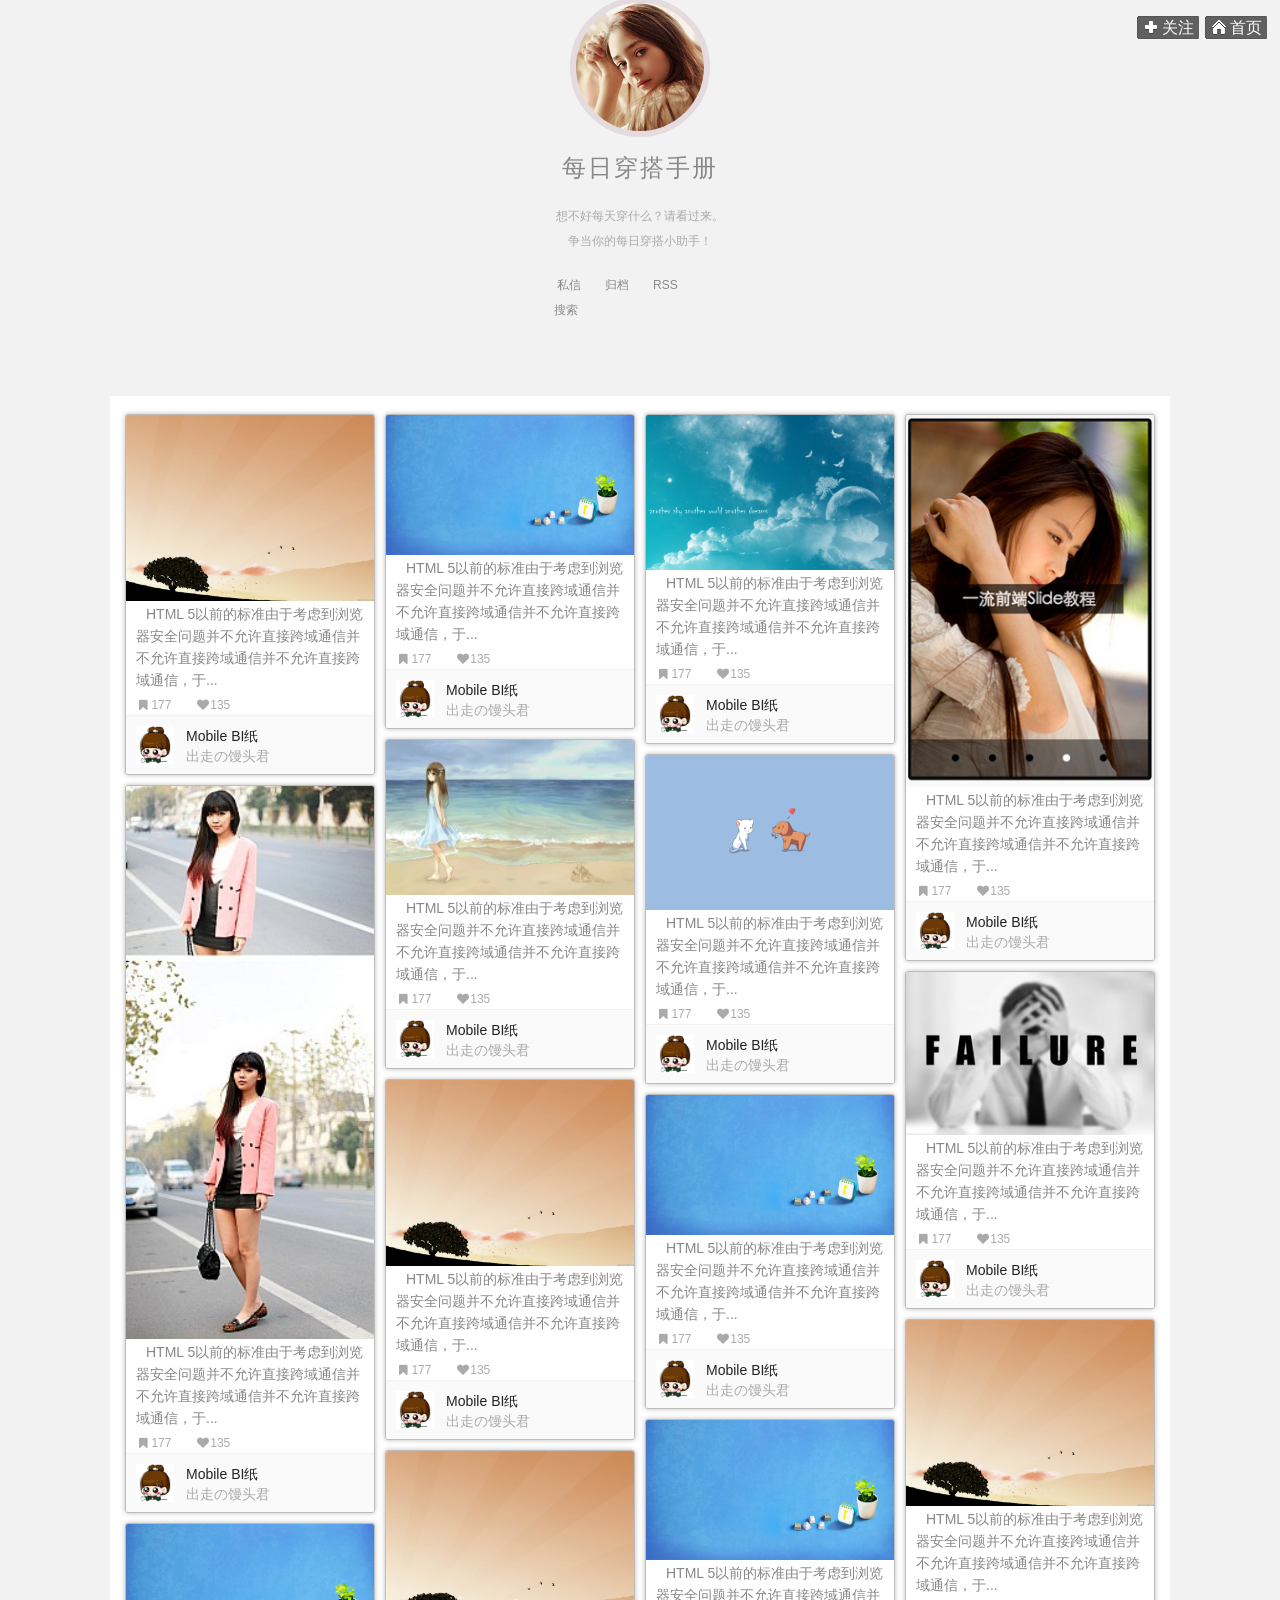
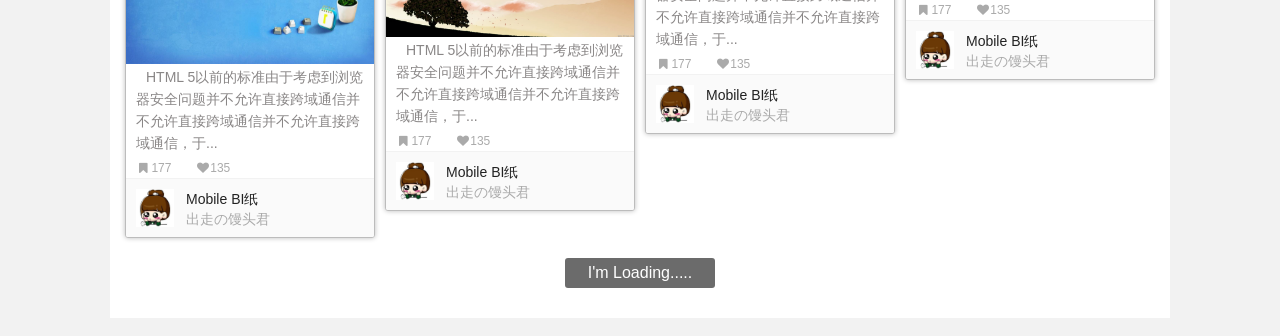
<file: index.html>
﻿<!DOCTYPE html>
<html xmlns="http://www.w3.org/1999/xhtml" xml:lang="zh" lang="zh" class="no-js">
<head>
<meta charset="UTF-8" />
<meta content="width=device-width, initial-scale=1.0, maximum-scale=1.0, user-scalable=no" name="viewport" >
<meta http-equiv="X-UA-Compatible" content="IE=edge,chrome=1"><!--PC端访问优先使用IE最新版本和Chrome-->
<meta name="renderer" content="webkit"><!--优先采用webkit内核渲染-->
<meta name="viewport" content="width=device-width,initial-scale=1.0,minimum-scale=1.0,maximum-scale=1.0,user-scalable=no,minimal-ui " />
<meta name="apple-mobile-web-app-title" content="榕基互动" />
<meta name="apple-mobile-web-app-capable" content="yes" />
<meta name="format-detection" content="telephone=no" />
<title>每日穿搭手册</title>
<link href="style/layout.css" rel="stylesheet" type="text/css" />
<link href="style/themes.less" rel="stylesheet" type="text/less" />
<link href="style/master.css" rel="stylesheet" type="text/css" />
<link href="style/font-awesome.min.css" rel="stylesheet" type="text/css"/>
<link href="style/waterfall.css" rel="stylesheet" type="text/css"/>
<link href="style/swiper.css" rel="stylesheet" type="text/css" />
<script src="javascript/less-1.7.3.min.js"></script>
<script src="javascript/vendor/modernizr.js"></script>
<script src="javascript/vendor/jquery.js"></script>
<script src="javascript/AppendAround.js"></script>
<!--<script src="javascript/swiper.min.js" type="text/javascript"></script>-->
<script src="javascript/api.js" type="text/javascript"></script>
</head>
<body>
	<div id="layout" class=" photoGallery">
    	<div id="frame_wrapper" class="wrapper">
        	<div id="frame_header" class="header">
            	<div id="frame_header_row1" class="row">
					<div id="data_header_row1">
                    	<div class="blog-title">
                            <div class="avatar">
                            	<a id="ar-headpic" href="#"><img  class="img-wrapper" src="images/13.jpg" /></a>
                            </div>
                            <div class="title">
                            	<h1 class="title_h1"><a href="#">每日穿搭手册</a></h1>
                            </div>
                            <div class="description">
                                <p class="title_p">想不好每天穿什么？请看过来。争当你的每日穿搭小助手！</p>
                    		</div>
               			 </div>
                    	<div class="nav">
                            <nav class="top-bar" data-topbar>
                                <ul class="title-area">
                                    <li class="toggle-topbar menu-icon" style=" float:left;width:45px;height:36px;position:relative;z-index:99;">
                                    	<a href="#"><span></span></a>
                                    </li>
                                </ul>
                                <section class="top-bar-section">
                                    <ul class="clearfix">
                                        <li class="nav-li"><a href="#">私信</a></li>
                                        <li class="nav-li"><a href="#">归档</a></li>
                                        <li class="nav-li"><a class="" href="#">RSS</a></li>
                                        <li class="has-form"><a class="fa " onClick="showSearch()" href="#">搜索</a>
                                        	<div class="search" style="display:block">
                                            	<div class="fa-back"></div>
                                                <form>
                                                  <input name="" class="inp" id="topsearch" type="text" placeholder="输入查询内容" accesskey="s" title="输入查询内容" x-webkit-speech="" x-webkit-grammar="builtin:translate" lang="zh-CN"><i class="fa fa-search" onClick="showSearch()" title="搜索"></i>
                                                </form>
                                            </div>
                                        </li>
                                        
                                    </ul>
                                </section>
                            </nav>
                		</div>
                        <div class="head_right1" style="z-index:100;position:fixed;right:10px;top:10px;">
                            <a class="attention item-a" href="javascript:;" id="ar-attention"  data-status="1"><em>关注</em></a>
                            <a class="return_home item-a" href="/waterfall"><em>首页</em></a>
                    	</div>
                        <div data-alert="" class="alert-box warning radius nomarg">
                        	<i class="fa fa-fw"></i>
                            <span>请登录</span>
                        </div>
                    </div>
                </div> 
            </div>
            <div id="frame_main" class="main">
                <div id="frame_main_row1" class="row bg-white padding-t">
                	<div class="large-12 columns">
                        <!-- 瀑布流样式开始 -->
                        <div class="waterfall" id="waterfall">
                            <ul class="pic-list">
                                <li class="item">
                                    <a href="javascript:;" class="a-img entrance">
                                        <img src="images/t3.jpg" alt="HTML5" name="123">
                                        
                                    </a>
                                    <p class="description">HTML 5以前的标准由于考虑到浏览器安全问题并不允许直接跨域通信并不允许直接跨域通信并不允许直接跨域通信，于...</p>
                                    <div class="con">
                                        <span class="" title="采集"><i class="fa fa-bookmark fa-fw" aria-hidden="true"></i><span>177</span></span>
                                        <span class="" title="喜欢"><i class="fa fa-heart fa-fw" aria-hidden="true"></i><span>135</span></span>
                                    </div>
                                    <div class="qianm">
                                        <a href="#"><img src="images/11.jpeg" title="头像"/></a>
                                        <div class="sub">
                                            <a href="#" class="name">Mobile BI纸</a>
                                            <span>出走の馒头君</span>
                                        </div>
                                    </div>
                                    <a class="pinBtn btn" title="采集">采集</a>
                                    <a class="likeBtn btn" title="喜欢"><i class="fa fa-heart" aria-hidden="true"></i></a>
                                </li>
                                <li class="item">
                                    <a href="javascript:;" class="a-img entrance">
                                        <img src="images/t7.jpg" alt="HTML5" name="345">
                                        
                                    </a>
                                    <p class="description">HTML 5以前的标准由于考虑到浏览器安全问题并不允许直接跨域通信并不允许直接跨域通信并不允许直接跨域通信，于...</p>
                                    <div class="con">
                                        <span class="" title="采集"><i class="fa fa-bookmark fa-fw" aria-hidden="true"></i><span>177</span></span>
                                        <span class="" title="喜欢"><i class="fa fa-heart fa-fw" aria-hidden="true"></i><span>135</span></span>
                                    </div>
                                    <div class="qianm">
                                        <a href="#"><img src="images/11.jpeg" title="头像"/></a>
                                        <div class="sub">
                                            <a href="#" class="name">Mobile BI纸</a>
                                            <span>出走の馒头君</span>
                                        </div>
                                    </div>
                                    <a class="pinBtn btn" title="采集">采集</a>
                                    <a class="likeBtn btn" title="喜欢"><i class="fa fa-heart" aria-hidden="true"></i></a>
                                </li>
                                <li class="item">
                                    <a href="javascript:;" class="a-img entrance">
                                        <img src="images/t9.jpg" alt="HTML5" name="111">
                                        
                                    </a>
                                    <p class="description">HTML 5以前的标准由于考虑到浏览器安全问题并不允许直接跨域通信并不允许直接跨域通信并不允许直接跨域通信，于...</p>
                                    <div class="con">
                                        <span class="" title="采集"><i class="fa fa-bookmark fa-fw" aria-hidden="true"></i><span>177</span></span>
                                        <span class="" title="喜欢"><i class="fa fa-heart fa-fw" aria-hidden="true"></i><span>135</span></span>
                                    </div>
                                    <div class="qianm">
                                        <a href="#"><img src="images/11.jpeg" title="头像"/></a>
                                        <div class="sub">
                                            <a href="#" class="name">Mobile BI纸</a>
                                            <span>出走の馒头君</span>
                                        </div>
                                    </div>
                                    <a class="pinBtn btn" title="采集">采集</a>
                                    <a class="likeBtn btn" title="喜欢"><i class="fa fa-heart" aria-hidden="true"></i></a>
                                </li>
                                <li class="item">
                                    <a href="javascript:;" class="a-img entrance">
                                        <img src="images/t8.jpg" alt="HTML5" name="222">
                                        
                                    </a>
                                    <p class="description">HTML 5以前的标准由于考虑到浏览器安全问题并不允许直接跨域通信并不允许直接跨域通信并不允许直接跨域通信，于...</p>
                                    <div class="con">
                                        <span class="" title="采集"><i class="fa fa-bookmark fa-fw" aria-hidden="true"></i><span>177</span></span>
                                        <span class="" title="喜欢"><i class="fa fa-heart fa-fw" aria-hidden="true"></i><span>135</span></span>
                                    </div>
                                    <div class="qianm">
                                        <a href="#"><img src="images/11.jpeg" title="头像"/></a>
                                        <div class="sub">
                                            <a href="#" class="name">Mobile BI纸</a>
                                            <span>出走の馒头君</span>
                                        </div>
                                    </div>
                                    <a class="pinBtn btn" title="采集">采集</a>
                                    <a class="likeBtn btn" title="喜欢"><i class="fa fa-heart" aria-hidden="true"></i></a>
                                </li>
                                <li class="item">
                                    <a href="javascript:;" class="a-img entrance">
                                        <img src="images/t6.jpg" alt="HTML5" name="333">
                                        
                                    </a>
                                    <p class="description">HTML 5以前的标准由于考虑到浏览器安全问题并不允许直接跨域通信并不允许直接跨域通信并不允许直接跨域通信，于...</p>
                                    <div class="con">
                                        <span class="" title="采集"><i class="fa fa-bookmark fa-fw" aria-hidden="true"></i><span>177</span></span>
                                        <span class="" title="喜欢"><i class="fa fa-heart fa-fw" aria-hidden="true"></i><span>135</span></span>
                                    </div>
                                    <div class="qianm">
                                        <a href="#"><img src="images/11.jpeg" title="头像"/></a>
                                        <div class="sub">
                                            <a href="#" class="name">Mobile BI纸</a>
                                            <span>出走の馒头君</span>
                                        </div>
                                    </div>
                                    <a class="pinBtn btn" title="采集">采集</a>
                                    <a class="likeBtn btn" title="喜欢"><i class="fa fa-heart" aria-hidden="true"></i></a>
                                </li>
                                <li class="item">
                                    <a href="javascript:;" class="a-img entrance">
                                        <img src="images/t5.jpg" alt="HTML5" name="123">	
                                    </a>
                                    <p class="description">HTML 5以前的标准由于考虑到浏览器安全问题并不允许直接跨域通信并不允许直接跨域通信并不允许直接跨域通信，于...</p>
                                    <div class="con">
                                        <span class="" title="采集"><i class="fa fa-bookmark fa-fw" aria-hidden="true"></i><span>177</span></span>
                                        <span class="" title="喜欢"><i class="fa fa-heart fa-fw" aria-hidden="true"></i><span>135</span></span>
                                    </div>
                                    <div class="qianm">
                                        <a href="#"><img src="images/11.jpeg" title="头像"/></a>
                                        <div class="sub">
                                            <a href="#" class="name">Mobile BI纸</a>
                                            <span>出走の馒头君</span>
                                        </div>
                                    </div>
                                    <a class="pinBtn btn" title="采集">采集</a>
                                    <a class="likeBtn btn" title="喜欢"><i class="fa fa-heart" aria-hidden="true"></i></a>
                                </li>
                                <li class="item">
                                    <a href="javascript:;" class="a-img entrance">
                                        <img src="images/t10.jpg" alt="HTML5" name="123">
                                        
                                    </a>
                                    <p class="description">HTML 5以前的标准由于考虑到浏览器安全问题并不允许直接跨域通信并不允许直接跨域通信并不允许直接跨域通信，于...</p>
                                    <div class="con">
                                        <span class="" title="采集"><i class="fa fa-bookmark fa-fw" aria-hidden="true"></i><span>177</span></span>
                                        <span class="" title="喜欢"><i class="fa fa-heart fa-fw" aria-hidden="true"></i><span>135</span></span>
                                    </div>
                                    <div class="qianm">
                                        <a href="#"><img src="images/11.jpeg" title="头像"/></a>
                                        <div class="sub">
                                            <a href="#" class="name">Mobile BI纸</a>
                                            <span>出走の馒头君</span>
                                        </div>
                                    </div>
                                    <a class="pinBtn btn" title="采集">采集</a>
                                    <a class="likeBtn btn" title="喜欢"><i class="fa fa-heart" aria-hidden="true"></i></a>
                                </li>
                                <li class="item">
                                    <a href="javascript:;" class="a-img entrance">
                                        <img src="images/t2.jpg" alt="HTML5" name="123">
                                        
                                    </a>
                                    <p class="description">HTML 5以前的标准由于考虑到浏览器安全问题并不允许直接跨域通信并不允许直接跨域通信并不允许直接跨域通信，于...</p>
                                    <div class="con">
                                        <span class="" title="采集"><i class="fa fa-bookmark fa-fw" aria-hidden="true"></i><span>177</span></span>
                                        <span class="" title="喜欢"><i class="fa fa-heart fa-fw" aria-hidden="true"></i><span>135</span></span>
                                    </div>
                                    <div class="qianm">
                                        <a href="#"><img src="images/11.jpeg" title="头像"/></a>
                                        <div class="sub">
                                            <a href="#" class="name">Mobile BI纸</a>
                                            <span>出走の馒头君</span>
                                        </div>
                                    </div>
                                    <a class="pinBtn btn" title="采集">采集</a>
                                    <a class="likeBtn btn" title="喜欢"><i class="fa fa-heart" aria-hidden="true"></i></a>
                                </li>
                                <li class="item">
                                    <a href="javascript:;" class="a-img entrance">
                                        <img src="images/t3.jpg" alt="HTML5" name="123">
                                        
                                    </a>
                                    <p class="description">HTML 5以前的标准由于考虑到浏览器安全问题并不允许直接跨域通信并不允许直接跨域通信并不允许直接跨域通信，于...</p>
                                    <div class="con">
                                        <span class="" title="采集"><i class="fa fa-bookmark fa-fw" aria-hidden="true"></i><span>177</span></span>
                                        <span class="" title="喜欢"><i class="fa fa-heart fa-fw" aria-hidden="true"></i><span>135</span></span>
                                    </div>
                                    <div class="qianm">
                                        <a href="#"><img src="images/11.jpeg" title="头像"/></a>
                                        <div class="sub">
                                            <a href="#" class="name">Mobile BI纸</a>
                                            <span>出走の馒头君</span>
                                        </div>
                                    </div>
                                    <a class="pinBtn btn" title="采集">采集</a>
                                    <a class="likeBtn btn" title="喜欢"><i class="fa fa-heart" aria-hidden="true"></i></a>
                                </li>
                                <li class="item">
                                    <a href="javascript:;" class="a-img entrance">
                                        <img src="images/t7.jpg" alt="HTML5" name="345">
                                        
                                    </a>
                                    <p class="description">HTML 5以前的标准由于考虑到浏览器安全问题并不允许直接跨域通信并不允许直接跨域通信并不允许直接跨域通信，于...</p>
                                    <div class="con">
                                        <span class="" title="采集"><i class="fa fa-bookmark fa-fw" aria-hidden="true"></i><span>177</span></span>
                                        <span class="" title="喜欢"><i class="fa fa-heart fa-fw" aria-hidden="true"></i><span>135</span></span>
                                    </div>
                                    <div class="qianm">
                                        <a href="#"><img src="images/11.jpeg" title="头像"/></a>
                                        <div class="sub">
                                            <a href="#" class="name">Mobile BI纸</a>
                                            <span>出走の馒头君</span>
                                        </div>
                                    </div>
                                    <a class="pinBtn btn" title="采集">采集</a>
                                    <a class="likeBtn btn" title="喜欢"><i class="fa fa-heart" aria-hidden="true"></i></a>
                                </li>
                                <li class="item">
                                    <a href="javascript:;" class="a-img entrance">
                                        <img src="images/t3.jpg" alt="HTML5" name="123">
                                        
                                    </a>
                                    <p class="description">HTML 5以前的标准由于考虑到浏览器安全问题并不允许直接跨域通信并不允许直接跨域通信并不允许直接跨域通信，于...</p>
                                    <div class="con">
                                        <span class="" title="采集"><i class="fa fa-bookmark fa-fw" aria-hidden="true"></i><span>177</span></span>
                                        <span class="" title="喜欢"><i class="fa fa-heart fa-fw" aria-hidden="true"></i><span>135</span></span>
                                    </div>
                                    <div class="qianm">
                                        <a href="#"><img src="images/11.jpeg" title="头像"/></a>
                                        <div class="sub">
                                            <a href="#" class="name">Mobile BI纸</a>
                                            <span>出走の馒头君</span>
                                        </div>
                                    </div>
                                    <a class="pinBtn btn" title="采集">采集</a>
                                    <a class="likeBtn btn" title="喜欢"><i class="fa fa-heart" aria-hidden="true"></i></a>
                                </li>
                                <li class="item">
                                    <a href="javascript:;" class="a-img entrance">
                                        <img src="images/t7.jpg" alt="HTML5" name="345">
                                        
                                    </a>
                                    <p class="description">HTML 5以前的标准由于考虑到浏览器安全问题并不允许直接跨域通信并不允许直接跨域通信并不允许直接跨域通信，于...</p>
                                    <div class="con">
                                        <span class="" title="采集"><i class="fa fa-bookmark fa-fw" aria-hidden="true"></i><span>177</span></span>
                                        <span class="" title="喜欢"><i class="fa fa-heart fa-fw" aria-hidden="true"></i><span>135</span></span>
                                    </div>
                                    <div class="qianm">
                                        <a href="#"><img src="images/11.jpeg" title="头像"/></a>
                                        <div class="sub">
                                            <a href="#" class="name">Mobile BI纸</a>
                                            <span>出走の馒头君</span>
                                        </div>
                                    </div>
                                    <a class="pinBtn btn" title="采集">采集</a>
                                    <a class="likeBtn btn" title="喜欢"><i class="fa fa-heart" aria-hidden="true"></i></a>
                                </li>
                                <li class="item">
                                    <a href="javascript:;" class="a-img entrance">
                                        <img src="images/t3.jpg" alt="HTML5" name="123">
                                        
                                    </a>
                                    <p class="description">HTML 5以前的标准由于考虑到浏览器安全问题并不允许直接跨域通信并不允许直接跨域通信并不允许直接跨域通信，于...</p>
                                    <div class="con">
                                        <span class="" title="采集"><i class="fa fa-bookmark fa-fw" aria-hidden="true"></i><span>177</span></span>
                                        <span class="" title="喜欢"><i class="fa fa-heart fa-fw" aria-hidden="true"></i><span>135</span></span>
                                    </div>
                                    <div class="qianm">
                                        <a href="#"><img src="images/11.jpeg" title="头像"/></a>
                                        <div class="sub">
                                            <a href="#" class="name">Mobile BI纸</a>
                                            <span>出走の馒头君</span>
                                        </div>
                                    </div>
                                    <a class="pinBtn btn" title="采集">采集</a>
                                    <a class="likeBtn btn" title="喜欢"><i class="fa fa-heart" aria-hidden="true"></i></a>
                                </li>
                                <li class="item">
                                    <a href="javascript:;" class="a-img entrance">
                                        <img src="images/t7.jpg" alt="HTML5" name="345">
                                        
                                    </a>
                                    <p class="description">HTML 5以前的标准由于考虑到浏览器安全问题并不允许直接跨域通信并不允许直接跨域通信并不允许直接跨域通信，于...</p>
                                    <div class="con">
                                        <span class="" title="采集"><i class="fa fa-bookmark fa-fw" aria-hidden="true"></i><span>177</span></span>
                                        <span class="" title="喜欢"><i class="fa fa-heart fa-fw" aria-hidden="true"></i><span>135</span></span>
                                    </div>
                                    <div class="qianm">
                                        <a href="#"><img src="images/11.jpeg" title="头像"/></a>
                                        <div class="sub">
                                            <a href="#" class="name">Mobile BI纸</a>
                                            <span>出走の馒头君</span>
                                        </div>
                                    </div>
                                    <a class="pinBtn btn" title="采集">采集</a>
                                    <a class="likeBtn btn" title="喜欢"><i class="fa fa-heart" aria-hidden="true"></i></a>
                                </li>
                            </ul> 
                    		<div class="gallery contain-score" id="gallery1">
                                <div class="album">
                                    <header>
                                    <div class="image-head articlehead">
                                            <a href="javascript:void(0)" class="close" title="关闭"></a>
                                        </div>
                                    </header>
                                    <div class="swiper-container gallery-top" id="gallery-top1">
                                        <div class="swiper-wrapper">
                                        	<div class="loading"></div>
                                            
                                        </div>
                                        <div class="swiper-button-next swiper-button-white" title="下一张"></div>
                                        <div class="swiper-button-prev swiper-button-white" title="上一张"></div>
                                    </div>
                                </div>
                            </div>
                        </div>
                        <!-- loading按钮自己通过样式调整 -->
                        <div class="imloading" style="width:150px;height:30px;line-height:30px;font-size:16px;text-align:center;border-radius:3px;opacity:0.7;background:#000;margin:10px auto 30px;color:#fff;display:none">
                            I'm Loading.....
                        </div>
                    </div>
        		</div>
            </div>
            <div id="frame_go" class="go">
            	<div id="data_0" class="go">
                	<a title="返回顶部"  class="gotop" id="goTop"></a> <a title="返回底部" onclick="window.scrollTo(0,99999);" class="gobottom" id="goBottom"></a>
            	</div>
           	</div>
            
            <div id="frame_javascript" class="clearfix">
                <div id="data_javascript">
					<script src="javascript/jquery-1.8.3.min.js"></script>
                    <script src="javascript/jquery.grid-a-licious.min.js"></script>
                    <script src="javascript/foundation.min.js"></script> 
                    <script src="javascript/others.js"></script>
                    <script src="javascript/jquery.masonry.min.js"></script>
                    <script src="javascript/jQeasing.js"></script>
					<script src="javascript/waterfall.js"></script>
                    <script>
                    $(document).foundation();
                    $(document).ready(function(){ 
						
					});
					
					$(document).on('click','.post-footer .share',function(e){
						$('.share-area').slideToggle(200);	
						$(this).toggleClass('has-dropdown');
					});
					$(document).on('click','.post-footer .recommend',function(a){
						if(this.getAttribute('title') === '推荐'){
								this.setAttribute('title','已推荐');
								this.innerHTML = '<a><i class="fa fa-fw fa-thumbs-up"></i>已推荐</a>';
							}else{
								this.setAttribute('title','推荐');
								this.innerHTML = '<a><i class="fa fa-fw fa-thumbs-o-up"></i>推荐</a>';
							}
						});
					$(document).on('click','.post-footer .like',function(){
						if(this.getAttribute('title') === '喜欢'){
							this.setAttribute('title','取消喜欢');
							this.innerHTML = '<i class="fa fa-fw fa-heart font-alert no-heart"><span></span><span></span></i>';
						}else{
							this.setAttribute('title','喜欢');
							this.innerHTML = '<i class="fa fa-fw fa-heart-o red-heart"><span></span><span></span></i>';
						}
					});
                    </script>
                </div>
            </div>
        </div>
    </div>	
</body>
</html>
</file>
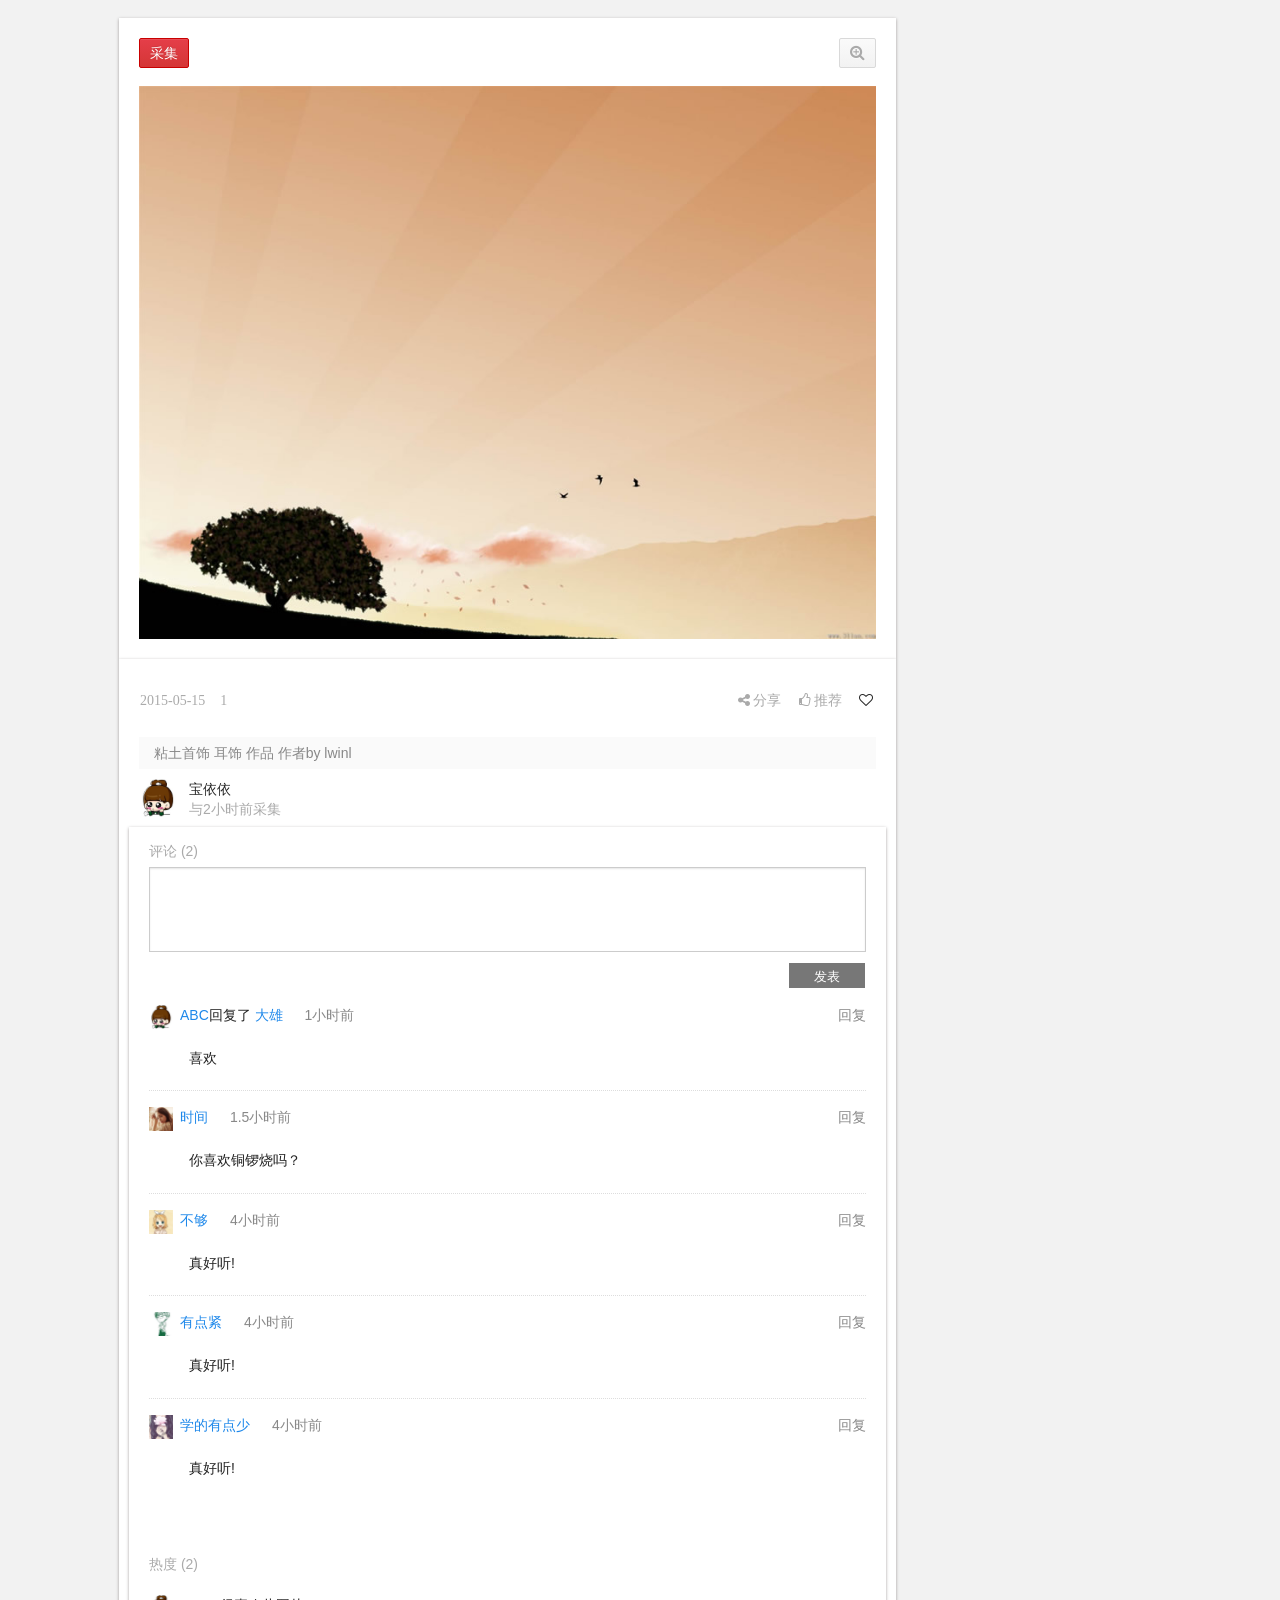
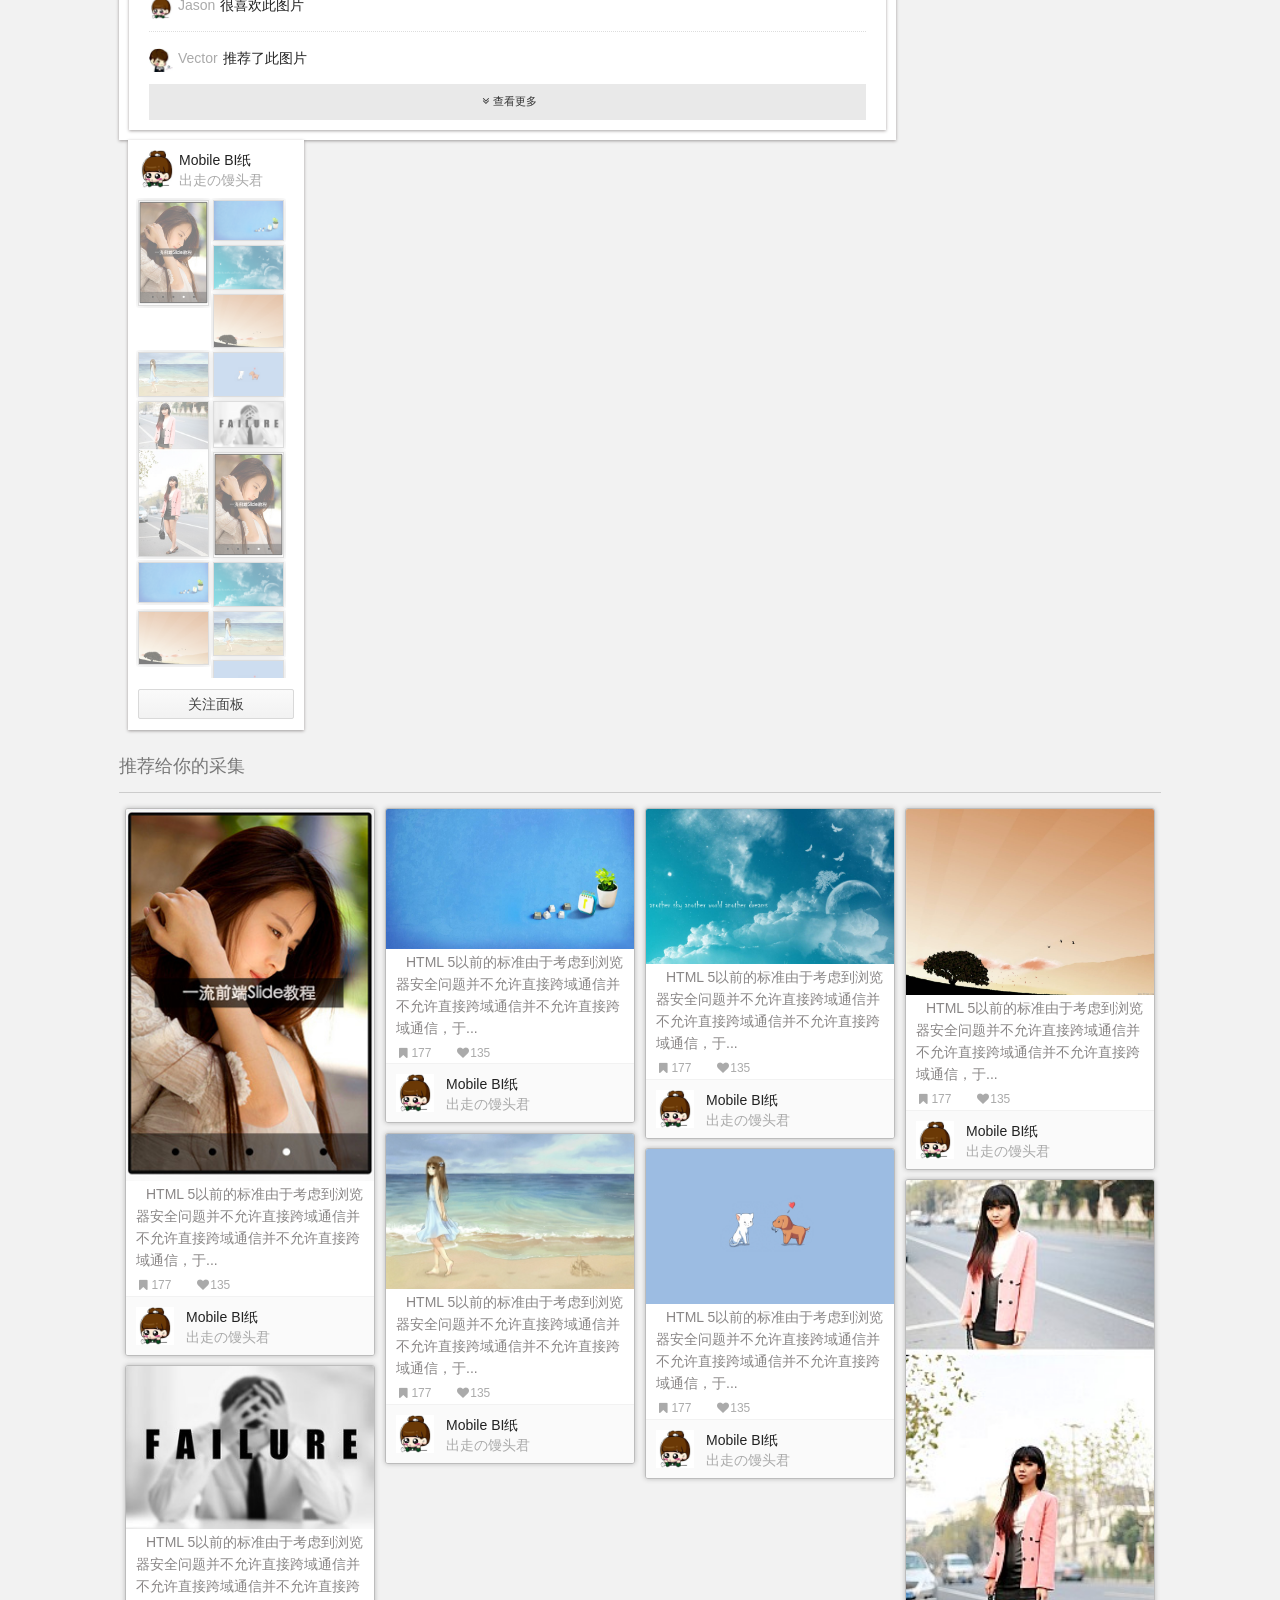
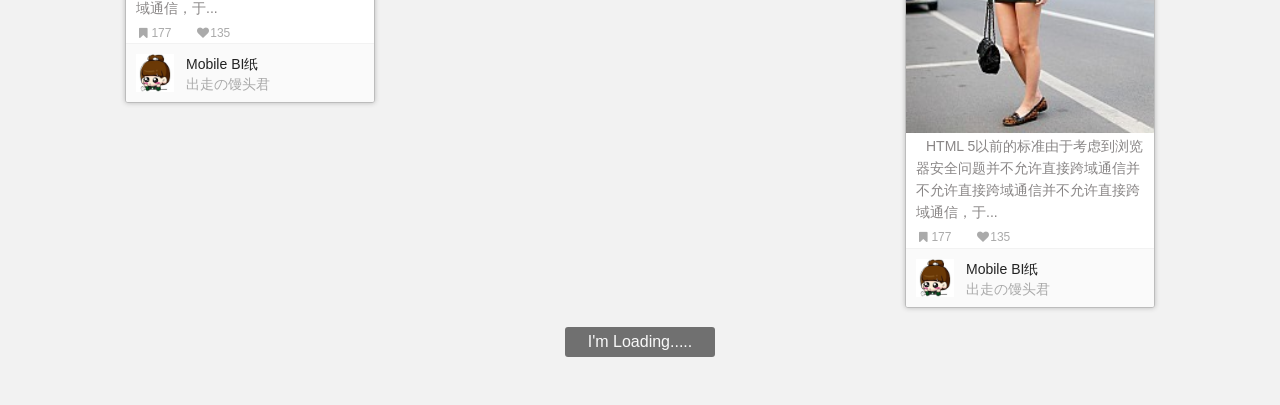
<file: 123.html>
<!DOCTYPE html>
<html xmlns="http://www.w3.org/1999/xhtml" xml:lang="zh" lang="zh" class="no-js">
<head>
<meta charset="UTF-8" />
<meta content="width=device-width, initial-scale=1.0, maximum-scale=1.0, user-scalable=no" name="viewport" >
<meta http-equiv="X-UA-Compatible" content="IE=edge,chrome=1"><!--PC端访问优先使用IE最新版本和Chrome-->
<meta name="renderer" content="webkit"><!--优先采用webkit内核渲染-->
<meta name="viewport" content="width=device-width,initial-scale=1.0,minimum-scale=1.0,maximum-scale=1.0,user-scalable=no,minimal-ui " />
<meta name="apple-mobile-web-app-title" content="榕基互动" />
<meta name="apple-mobile-web-app-capable" content="yes" />
<meta name="format-detection" content="telephone=no" />
<title>每日穿搭手册</title>
<link href="style/layout.css" rel="stylesheet" type="text/css" />
<link href="style/themes.less" rel="stylesheet" type="text/less" />
<link href="style/master.css" rel="stylesheet" type="text/css" />
<link href="style/waterfall.css" rel="stylesheet" type="text/css"/>
<link href="build/mediaelementplayer.min.css" rel="stylesheet" type="text/css"/>
<link href="style/font-awesome.min.css" rel="stylesheet" type="text/css"/>
<link href="build/mejs-skins.css" rel="stylesheet" type="text/css" />
<script src="javascript/less-1.7.3.min.js"></script>
<script src="javascript/vendor/modernizr.js"></script>
<script src="javascript/vendor/jquery.js"></script>
<script src="javascript/AppendAround.js"></script>
<script src="build/mediaelement-and-player.min.js"></script>
</head>
<body>
	<div id="layout">
    	<div id="frame_wrapper" class="wrapper waterfall">
            <div id="frame_main" class="main">
            	<div class="row">
                	<div class="large-9 medium-9 small-12 columns">
                        <div id="data_article_con" class="article-con">
                            <div class="margin-b clearfix hide-for-small hide-for-medium">
                                <a class="pinBtn btn left" title="采集">采集</a>
                                <a href="'+ imgsrc +'" class="btn right" target="_blank" title="查看原图"><i class="fa fa-search-plus" aria-hidden="true"></i></a>
                            </div>
                                <div class="img_detail">
                                    <div class="img">
                                        <a href=""><img src="images/t3.jpg"/></a>
                                    </div>
                                </div>
                             </div>
                        <div id="data_relate" class="relate">
                              <div class="collapse img_next post-container">
                                <div class="row">
                                  <div class="post-footer clearfix">
                                    <div class="info clearfix">
                                      <span class="left">
                                        <a class="data" href="">2015-05-15</a></span>
                                      <span class="month1">
                                        <a class="month" href="">05</a></span>
                                      <span class="day1">
                                        <a class="day" href="">15</a></span>
                                      <span class="left">
                                        <a class="cmt" href="">1</a></span>
                                      <span class="like right" title="喜欢">
                                        <i class="fa fa-fw fa-heart-o"></i>
                                      </span>
                                      <span class="recommend right" title="推荐">
                                        <a>
                                          <i class="fa fa-fw fa-thumbs-o-up"></i>推荐</a>
                                      </span>
                                      <span class="share right" title="分享">
                                        <a>
                                          <i class="fa fa-fw fa-share-alt"></i>分享</a>
                                      </span>
                                    </div>
                                  </div>
                                  <div class="post-dropdown share-area">
                                    <ul class="small-block-grid-3 medium-block-grid-6 large-block-grid-6">
                                      <li>
                                        <a href="#">
                                          <i class="share-icon weixin"></i>
                                          <span>微信</span></a>
                                      </li>
                                      <li>
                                        <a href="#">
                                          <i class="share-icon yixin"></i>
                                          <span>易信</span></a>
                                      </li>
                                      <li>
                                        <a href="#">
                                          <i class="share-icon sina"></i>
                                          <span>新浪微博</span></a>
                                      </li>
                                      <li>
                                        <a href="#">
                                          <i class="share-icon qzone"></i>
                                          <span>QQ空间</span></a>
                                      </li>
                                      <li>
                                        <a href="#">
                                          <i class="share-icon baidu"></i>
                                          <span>百度贴吧</span></a>
                                      </li>
                                      <li>
                                        <a href="">
                                          <i class="share-icon reblog"></i>
                                          <span>我的主页</span></a>
                                      </li>
                                    </ul>
                                  </div>
                                </div>
                              </div>
                              <div class="text">粘土首饰 耳饰 作品 作者by lwinl</div>
                              <div class="qianm clearfix">
                                <a href="#" class="left">
                                  <img src="./images/11.jpeg" title="头像" /></a>
                                <div class="sub">
                                  <a href="#" class="name">宝依依</a>
                                  <span>与2小时前采集</span></div>
                              </div>
                              <div id="data_comment" class="commentout bg-white">
                                  <div id="data_activity_comment" class="containn">
                                    <p class="article_p hide-for-small" style="font-size:14px;color:#aaa;">评论
                                      <a href="">(2)</a>
                                    </p>
                                    <div class="comment-count">
                                      <div class="comment-area">
                                        <div class="row collapse prefix-radius">
                                          <div class="large-12 medium-12 small-12">
                                            <div class="input-layout" contenteditable="true"></div>
                                          </div>
                                        </div>
                                        <div class="row F_button">
                                          <div class="large-12 medium-12 small-12 columns">
                                            <span class="prefix button">发表</span></div>
                                        </div>
                                      </div>
                                      <ul class="replay-list">
                                        <li class="clearfix">
                                          <a class="left">
                                            <img class="user-photo s2" src="images/11.jpeg"></a>
                                          <span class="comment">
                                            <a class="font-primary">ABC</a>回复了
                                            <a class="font-primary">大雄</a>
                                            <span class="font-secondary margin-l">1小时前</span>
                                            <a class="font-secondary right">回复</a>
                                            <a class="show-hover font-secondary margin-r right">加黑</a></span>
                                          <p class="replay-con">喜欢</p></li>
                                        <li class="clearfix">
                                          <a class="left">
                                            <img class="user-photo s2" src="images/13.jpg"></a>
                                          <span class="comment">
                                            <a class="font-primary">时间</a>
                                            <span class="font-secondary margin-l">1.5小时前</span>
                                            <a class="font-secondary right">回复</a>
                                            <a class="show-hover font-secondary margin-r right">加黑</a></span>
                                          <p class="replay-con">你喜欢铜锣烧吗？</p></li>
                                        <li class="clearfix">
                                          <a class="left">
                                            <img class="user-photo s2" src="images/14.jpeg"></a>
                                          <span class="comment">
                                            <a class="font-primary">不够</a>
                                            <span class="font-secondary margin-l">4小时前</span>
                                            <a class="font-secondary right">回复</a>
                                            <a class="show-hover font-secondary margin-r right">加黑</a></span>
                                          <p class="replay-con">真好听!</p></li>
                                        <li class="clearfix">
                                          <a class="left">
                                            <img class="user-photo s2" src="images/15.jpg"></a>
                                          <span class="comment">
                                            <a class="font-primary">有点紧</a>
                                            <span class="font-secondary margin-l">4小时前</span>
                                            <a class="font-secondary right">回复</a>
                                            <a class="show-hover font-secondary margin-r right">加黑</a></span>
                                          <p class="replay-con">真好听!</p></li>
                                        <li class="clearfix">
                                          <a class="left">
                                            <img class="user-photo s2" src="images/16.jpg"></a>
                                          <span class="comment">
                                            <a class="font-primary">学的有点少</a>
                                            <span class="font-secondary margin-l">4小时前</span>
                                            <a class="font-secondary right">回复</a>
                                            <a class="show-hover font-secondary margin-r right">加黑</a></span>
                                          <p class="replay-con">真好听!</p></li>
                                      </ul>
                                      <div class="heartrate">
                                        <div class="h-title">
                                          <p class="article_p" style="font-size:14px;color:#aaa;margin:50px 0 0 0px;">热度
                                            <a href="">(2)</a></p>
                                        </div>
                                        <ul class="replay-list">
                                          <li class="notes-like clearfix">
                                            <a class="left" href="#" title="Jason - 一刻钟前">
                                              <img class="avatar" src="images/11.jpeg" /></a>
                                            <span class="action">
                                              <a href="#" title="Jason - 一刻钟前">Jason</a>很喜欢此图片</span></li>
                                          <li class="notes-share clearfix">
                                            <a class="left" href="#" title="Jason - 一刻钟前">
                                              <img class="avatar" src="images/12.jpg" /></a>
                                            <span class="action">
                                              <a href="#" title="Vector - 半小时前">Vector</a>推荐了此图片</span></li>
                                        </ul>
                                      </div>
                                      <div class="see">
                                        <a class="button secondary tiny expand">
                                          <i class="fa fa-fw fa-angle-double-down"></i>查看更多</a>
                                        <a class="button btnlink disabled radius expand" style="display:none">
                                          <i class="fa fa-fw fa-spinner fa-pulse"></i>加载中……</a>
                                      </div>
                                    </div>
                                  </div>
                                </div>
                              </div>
                    <div class="large-3 columns hide-for-small">
                        <div class="content">
                        	<div class="content-header clearfix">
                            	<a href="#"><img src="images/11.jpeg" title="头像"/></a>
                                <div class="sub">
                                	<a href="#" class="name">Mobile BI纸</a>
                                	<span>出走の馒头君</span>
                                </div>
                            </div>
                            <!-- 瀑布流样式开始 -->
                            <div class="waterfall waterfall2 cst-scrollbar" id="waterfall2">
                                <ul>
                                    <li class="item">
                                        <a href="####" class="a-img">
                                            <img src="images/t8.jpg" alt="">
                                        </a>
                                    </li>
                                    <li class="item">
                                        <a href="####" class="a-img">
                                            <img src="images/t7.jpg" alt="">
                                            
                                        </a>
                                    </li>
                                    <li class="item">
                                        <a href="####" class="a-img">
                                            <img src="images/t9.jpg" alt="">
                                            
                                        </a>
                                    </li>
                                    <li class="item">
                                        <a href="####" class="a-img">
                                            <img src="images/t3.jpg" alt="">
                                            
                                        </a>
                                    </li>
                                    <li class="item">
                                        <a href="####" class="a-img">
                                            <img src="images/t6.jpg" alt="">
                                            
                                        </a>
                                    </li>
                                    <li class="item">
                                        <a href="####" class="a-img">
                                            <img src="images/t5.jpg" alt="">	
                                        </a>
                                    </li>
                                    <li class="item">
                                        <a href="####" class="a-img">
                                            <img src="images/t10.jpg" alt="">
                                            
                                        </a>
                                    </li>
                                    <li class="item">
                                        <a href="####" class="a-img">
                                            <img src="images/t2.jpg" alt="">
                                            
                                        </a>
                                    </li>
                                    <li class="item">
                                        <a href="####" class="a-img">
                                            <img src="images/t8.jpg" alt="">
                                        </a>
                                    </li>
                                    <li class="item">
                                        <a href="####" class="a-img">
                                            <img src="images/t7.jpg" alt="">
                                            
                                        </a>
                                    </li>
                                    <li class="item">
                                        <a href="####" class="a-img">
                                            <img src="images/t9.jpg" alt="">
                                            
                                        </a>
                                    </li>
                                    <li class="item">
                                        <a href="####" class="a-img">
                                            <img src="images/t3.jpg" alt="">
                                            
                                        </a>
                                    </li>
                                    <li class="item">
                                        <a href="####" class="a-img">
                                            <img src="images/t6.jpg" alt="">
                                            
                                        </a>
                                    </li>
                                    <li class="item">
                                        <a href="####" class="a-img">
                                            <img src="images/t5.jpg" alt="">	
                                        </a>
                                    </li>
                                    <li class="item">
                                        <a href="####" class="a-img">
                                            <img src="images/t10.jpg" alt="">
                                            
                                        </a>
                                    </li>
                                    <li class="item">
                                        <a href="####" class="a-img">
                                            <img src="images/t2.jpg" alt="">
                                            
                                        </a>
                                    </li>
                                    <li class="item">
                                        <a href="####" class="a-img">
                                            <img src="images/t6.jpg" alt="">
                                            
                                        </a>
                                    </li>
                                    <li class="item">
                                        <a href="####" class="a-img">
                                            <img src="images/t5.jpg" alt="">	
                                        </a>
                                    </li>
                                    <li class="item">
                                        <a href="####" class="a-img">
                                            <img src="images/t10.jpg" alt="">
                                            
                                        </a>
                                    </li>
                                    <li class="item">
                                        <a href="####" class="a-img">
                                            <img src="images/t2.jpg" alt="">
                                            
                                        </a>
                                    </li>
                                    <li class="item">
                                        <a href="####" class="a-img">
                                            <img src="images/t6.jpg" alt="">
                                            
                                        </a>
                                    </li>
                                    <li class="item">
                                        <a href="####" class="a-img">
                                            <img src="images/t5.jpg" alt="">	
                                        </a>
                                    </li>
                                    <li class="item">
                                        <a href="####" class="a-img">
                                            <img src="images/t10.jpg" alt="">
                                            
                                        </a>
                                    </li>
                                    <li class="item">
                                        <a href="####" class="a-img">
                                            <img src="images/t2.jpg" alt="">
                                            
                                        </a>
                                    </li>
                                    <li class="item">
                                        <a href="####" class="a-img">
                                            <img src="images/t6.jpg" alt="">
                                            
                                        </a>
                                    </li>
                                    <li class="item">
                                        <a href="####" class="a-img">
                                            <img src="images/t5.jpg" alt="">	
                                        </a>
                                    </li>
                                    <li class="item">
                                        <a href="####" class="a-img">
                                            <img src="images/t10.jpg" alt="">
                                            
                                        </a>
                                    </li>
                                    <li class="item">
                                        <a href="####" class="a-img">
                                            <img src="images/t2.jpg" alt="">
                                            
                                        </a>
                                    </li>
                                    <li class="item">
                                        <a href="####" class="a-img">
                                            <img src="images/t6.jpg" alt="">
                                            
                                        </a>
                                    </li>
                                    <li class="item">
                                        <a href="####" class="a-img">
                                            <img src="images/t5.jpg" alt="">	
                                        </a>
                                    </li>
                                    <li class="item">
                                        <a href="####" class="a-img">
                                            <img src="images/t10.jpg" alt="">
                                            
                                        </a>
                                    </li>
                                    <li class="item">
                                        <a href="####" class="a-img">
                                            <img src="images/t2.jpg" alt="">
                                            
                                        </a>
                                    </li>
                                    <li class="item">
                                        <a href="####" class="a-img">
                                            <img src="images/t6.jpg" alt="">
                                            
                                        </a>
                                    </li>
                                    <li class="item">
                                        <a href="####" class="a-img">
                                            <img src="images/t5.jpg" alt="">	
                                        </a>
                                    </li>
                                    <li class="item">
                                        <a href="####" class="a-img">
                                            <img src="images/t10.jpg" alt="">
                                            
                                        </a>
                                    </li>
                                    <li class="item">
                                        <a href="####" class="a-img">
                                            <img src="images/t2.jpg" alt="">
                                            
                                        </a>
                                    </li>
                                </ul>
                            </div>
                            <!-- loading按钮自己通过样式调整 -->
                            <div class="imloading" style="display:none">
                                I'm Loading.....
                            </div>
                            <div class="content-footer">
                            	<a href="javascript:;" class="btn follow-btn">关注面板</a>
                            </div>
                        </div>
                    </div>
                </div>
            </div>
            	<div class="row">
                	<div class="large-12 columns">
                    	<div class="mod-rec-l1">
                        	<div class="mod-head">
                            	<div class="mod-title">
                                    推荐给你的采集
                                </div>
                            </div>
                            <div class="mod-con">
                            	<div class="">
                                    <!-- 瀑布流样式开始 -->
                                    <div class="waterfall" id="waterfall">
                                        <ul>
                                            <li class="item">
                                                <a href="####" class="a-img">
                                                    <img src="images/t8.jpg" alt="">
                                                    
                                                </a>
                                                <p class="description">HTML 5以前的标准由于考虑到浏览器安全问题并不允许直接跨域通信并不允许直接跨域通信并不允许直接跨域通信，于...</p>
                                                <div class="con">
                                                	<span class="" title="采集"><i class="fa fa-bookmark fa-fw" aria-hidden="true"></i><span>177</span></span>
                                                	<span class="" title="喜欢"><i class="fa fa-heart fa-fw" aria-hidden="true"></i><span>135</span></span>
                                                </div>
                                                <div class="qianm">
                                                	<a href="#"><img src="images/11.jpeg" title="头像"/></a>
                                                    <div class="sub">
                                                        <a href="#" class="name">Mobile BI纸</a>
                                                        <span>出走の馒头君</span>
                                                    </div>
                                                </div>
                                                <a class="pinBtn btn" title="采集">采集</a>
                                    			<a class="likeBtn btn" title="喜欢"><i class="fa fa-heart" aria-hidden="true"></i></a>
                                            </li>
                                            <li class="item">
                                                <a href="####" class="a-img">
                                                    <img src="images/t7.jpg" alt="">
                                                    
                                                </a>
                                                <p class="description">HTML 5以前的标准由于考虑到浏览器安全问题并不允许直接跨域通信并不允许直接跨域通信并不允许直接跨域通信，于...</p>
                                                <div class="con">
                                                	<span class="" title="采集"><i class="fa fa-bookmark fa-fw" aria-hidden="true"></i><span>177</span></span>
                                                	<span class="" title="喜欢"><i class="fa fa-heart fa-fw" aria-hidden="true"></i><span>135</span></span>
                                                </div>
                                                <div class="qianm">
                                                	<a href="#"><img src="images/11.jpeg" title="头像"/></a>
                                                    <div class="sub">
                                                        <a href="#" class="name">Mobile BI纸</a>
                                                        <span>出走の馒头君</span>
                                                    </div>
                                                </div>
                                                <a class="pinBtn btn" title="采集">采集</a>
                                    			<a class="likeBtn btn" title="喜欢"><i class="fa fa-heart" aria-hidden="true"></i></a>
                                            </li>
                                            <li class="item">
                                                <a href="####" class="a-img">
                                                    <img src="images/t9.jpg" alt="">
                                                    
                                                </a>
                                                <p class="description">HTML 5以前的标准由于考虑到浏览器安全问题并不允许直接跨域通信并不允许直接跨域通信并不允许直接跨域通信，于...</p>
                                                <div class="con">
                                                	<span class="" title="采集"><i class="fa fa-bookmark fa-fw" aria-hidden="true"></i><span>177</span></span>
                                                	<span class="" title="喜欢"><i class="fa fa-heart fa-fw" aria-hidden="true"></i><span>135</span></span>
                                                </div>
                                                <div class="qianm">
                                                	<a href="#"><img src="images/11.jpeg" title="头像"/></a>
                                                    <div class="sub">
                                                        <a href="#" class="name">Mobile BI纸</a>
                                                        <span>出走の馒头君</span>
                                                    </div>
                                                </div>
                                                <a class="pinBtn btn" title="采集">采集</a>
                                    			<a class="likeBtn btn" title="喜欢"><i class="fa fa-heart" aria-hidden="true"></i></a>
                                            </li>
                                            <li class="item">
                                                <a href="####" class="a-img">
                                                    <img src="images/t3.jpg" alt="">
                                                    
                                                </a>
                                                <p class="description">HTML 5以前的标准由于考虑到浏览器安全问题并不允许直接跨域通信并不允许直接跨域通信并不允许直接跨域通信，于...</p>
                                                <div class="con">
                                                	<span class="" title="采集"><i class="fa fa-bookmark fa-fw" aria-hidden="true"></i><span>177</span></span>
                                                	<span class="" title="喜欢"><i class="fa fa-heart fa-fw" aria-hidden="true"></i><span>135</span></span>
                                                </div>
                                                <div class="qianm">
                                                	<a href="#"><img src="images/11.jpeg" title="头像"/></a>
                                                    <div class="sub">
                                                        <a href="#" class="name">Mobile BI纸</a>
                                                        <span>出走の馒头君</span>
                                                    </div>
                                                </div>
                                                <a class="pinBtn btn" title="采集">采集</a>
                                    			<a class="likeBtn btn" title="喜欢"><i class="fa fa-heart" aria-hidden="true"></i></a>
                                            </li>
                                            <li class="item">
                                                <a href="####" class="a-img">
                                                    <img src="images/t6.jpg" alt="">
                                                    
                                                </a>
                                                <p class="description">HTML 5以前的标准由于考虑到浏览器安全问题并不允许直接跨域通信并不允许直接跨域通信并不允许直接跨域通信，于...</p>
                                                <div class="con">
                                                	<span class="" title="采集"><i class="fa fa-bookmark fa-fw" aria-hidden="true"></i><span>177</span></span>
                                                	<span class="" title="喜欢"><i class="fa fa-heart fa-fw" aria-hidden="true"></i><span>135</span></span>
                                                </div>
                                                <div class="qianm">
                                                	<a href="#"><img src="images/11.jpeg" title="头像"/></a>
                                                    <div class="sub">
                                                        <a href="#" class="name">Mobile BI纸</a>
                                                        <span>出走の馒头君</span>
                                                    </div>
                                                </div>
                                                <a class="pinBtn btn" title="采集">采集</a>
                                    			<a class="likeBtn btn" title="喜欢"><i class="fa fa-heart" aria-hidden="true"></i></a>
                                            </li>
                                            <li class="item">
                                                <a href="####" class="a-img">
                                                    <img src="images/t5.jpg" alt="">	
                                                </a>
                                                <p class="description">HTML 5以前的标准由于考虑到浏览器安全问题并不允许直接跨域通信并不允许直接跨域通信并不允许直接跨域通信，于...</p>
                                                <div class="con">
                                                	<span class="" title="采集"><i class="fa fa-bookmark fa-fw" aria-hidden="true"></i><span>177</span></span>
                                                	<span class="" title="喜欢"><i class="fa fa-heart fa-fw" aria-hidden="true"></i><span>135</span></span>
                                                </div>
                                                <div class="qianm">
                                                	<a href="#"><img src="images/11.jpeg" title="头像"/></a>
                                                    <div class="sub">
                                                        <a href="#" class="name">Mobile BI纸</a>
                                                        <span>出走の馒头君</span>
                                                    </div>
                                                </div>
                                                <a class="pinBtn btn" title="采集">采集</a>
                                    			<a class="likeBtn btn" title="喜欢"><i class="fa fa-heart" aria-hidden="true"></i></a>
                                            </li>
                                            <li class="item">
                                                <a href="####" class="a-img">
                                                    <img src="images/t10.jpg" alt="">
                                                    
                                                </a>
                                                <p class="description">HTML 5以前的标准由于考虑到浏览器安全问题并不允许直接跨域通信并不允许直接跨域通信并不允许直接跨域通信，于...</p>
                                                <div class="con">
                                                	<span class="" title="采集"><i class="fa fa-bookmark fa-fw" aria-hidden="true"></i><span>177</span></span>
                                                	<span class="" title="喜欢"><i class="fa fa-heart fa-fw" aria-hidden="true"></i><span>135</span></span>
                                                </div>
                                                <div class="qianm">
                                                	<a href="#"><img src="images/11.jpeg" title="头像"/></a>
                                                    <div class="sub">
                                                        <a href="#" class="name">Mobile BI纸</a>
                                                        <span>出走の馒头君</span>
                                                    </div>
                                                </div>
                                                <a class="pinBtn btn" title="采集">采集</a>
                                    			<a class="likeBtn btn" title="喜欢"><i class="fa fa-heart" aria-hidden="true"></i></a>
                                            </li>
                                            <li class="item">
                                                <a href="####" class="a-img">
                                                    <img src="images/t2.jpg" alt="">
                                                    
                                                </a>
                                                <p class="description">HTML 5以前的标准由于考虑到浏览器安全问题并不允许直接跨域通信并不允许直接跨域通信并不允许直接跨域通信，于...</p>
                                                <div class="con">
                                                	<span class="" title="采集"><i class="fa fa-bookmark fa-fw" aria-hidden="true"></i><span>177</span></span>
                                                	<span class="" title="喜欢"><i class="fa fa-heart fa-fw" aria-hidden="true"></i><span>135</span></span>
                                                </div>
                                                <div class="qianm">
                                                	<a href="#"><img src="images/11.jpeg" title="头像"/></a>
                                                    <div class="sub">
                                                        <a href="#" class="name">Mobile BI纸</a>
                                                        <span>出走の馒头君</span>
                                                    </div>
                                                </div>
                                                <a class="pinBtn btn" title="采集">采集</a>
                                    			<a class="likeBtn btn" title="喜欢"><i class="fa fa-heart" aria-hidden="true"></i></a>
                                            </li>
                                        </ul>
                                    </div>
                                    <!-- loading按钮自己通过样式调整 -->
                                    <div class="imloading" style="width:150px;height:30px;line-height:30px;font-size:16px;text-align:center;border-radius:3px;opacity:0.7;background:#000;margin:10px auto 30px;color:#fff;display:none">
                                        I'm Loading.....
                                    </div>
                                </div>
                            </div>
                        </div>
                    </div>
                </div>
            </div>
            <div id="frame_go" class="go">
            	<a title="返回顶部"  class="gotop" ></a> <a title="返回底部" onclick="window.scrollTo(0,99999);" class="gobottom"></a>
    		</div>
            <div id="frame_javascript" class="clearfix">
                <div id="data_javascript">
					<script src="javascript/foundation.min.js"></script> 
					<script src="javascript/others.js"></script>
                    <script src="javascript/jquery.masonry.min.js"></script>
                    <script src="javascript/jQueryColor.js"></script>
                    <script src="javascript/jQeasing.js"></script>
					<script src="javascript/waterfall.js"></script>
					<script>
					$(document).ready(function(){ 
						waterFall('waterfall',window,true);
					});
                        $(document).on('click','.post-footer .share',function(e){
						$('.share-area').slideToggle(200);	
						$(this).toggleClass('has-dropdown');
					});
					$(document).on('click','.post-footer .recommend',function(a){
						if(this.getAttribute('title') === '推荐'){
								this.setAttribute('title','已推荐');
								this.innerHTML = '<a><i class="fa fa-fw fa-thumbs-up"></i>已推荐</a>';
							}else{
								this.setAttribute('title','推荐');
								this.innerHTML = '<a><i class="fa fa-fw fa-thumbs-o-up"></i>推荐</a>';
							}
						});
					$(document).on('click','.post-footer .like',function(){
						if(this.getAttribute('title') === '喜欢'){
							this.setAttribute('title','取消喜欢');
							this.innerHTML = '<i class="fa fa-fw fa-heart font-alert no-heart"><span></span><span></span></i>';
						}else{
							this.setAttribute('title','喜欢');
							this.innerHTML = '<i class="fa fa-fw fa-heart-o red-heart"><span></span><span></span></i>';
						}
					});
                    </script>
                </div>
            </div>
        </div>
    </div>
    

</body>
</html>
</file>
<file: style/layout.css>
@charset "utf-8";
meta.foundation-version {
  font-family: "/5.5.1/"; }

meta.foundation-mq-small {
  font-family: "/only screen/";
  width: 0; }

meta.foundation-mq-small-only {
  font-family: "/only screen and (max-width: 640px)/";
  width: 0; }

meta.foundation-mq-medium {
  font-family: "/only screen and (min-width:641px)/";
  width: 641px; }

meta.foundation-mq-medium-only {
  font-family: "/only screen and (min-width:641px) and (max-width:768px)/";
  width: 641px; }

meta.foundation-mq-large {
  font-family: "/only screen and (min-width:769px)/";
  width: 769px; }

meta.foundation-mq-large-only {
  font-family: "/only screen and (min-width:769px) and (max-width:1440px)/";
  width: 769px; }

meta.foundation-mq-xlarge {
  font-family: "/only screen and (min-width:1441px)/";
  width: 1441px; }

meta.foundation-mq-xlarge-only {
  font-family: "/only screen and (min-width:1441px) and (max-width:1920px)/";
  width: 1441px; }

meta.foundation-mq-xxlarge {
  font-family: "/only screen and (min-width:1921px)/";
  width: 1921px; }

meta.foundation-data-attribute-namespace {
  font-family: false; }

html, body {
  height: 100%; }

*,
*:before,
*:after {
  -webkit-box-sizing: border-box;
  -moz-box-sizing: border-box;
  box-sizing: border-box; }

html,
body {
  font-size: 100%; }

body {
  background: #fff;
  color: #222222;
  padding: 0;
  margin: 0;
  font-weight: normal;
  font-style: normal;
  line-height: 1.5;
  position: relative;
  cursor: auto;
  font: 12px/200% "Hiragino Sans GB","Microsoft YaHei","微软雅黑",tahoma,arial,simsun,"宋体"; }

a:hover {
  cursor: pointer; }

img {
  max-width: 100%;
  height: auto; }

img {
  -ms-interpolation-mode: bicubic; }

#map_canvas img,
#map_canvas embed,
#map_canvas object,
.map_canvas img,
.map_canvas embed,
.map_canvas object {
  max-width: none !important; }

.left {
  float: left !important; }

.right {
  float: right !important; }

.clearfix:before, .clearfix:after {
  content: " ";
  display: table;
  /*padding:12px;*/ }
.clearfix:after {
  clear: both; }

.hide {
  display: none; }

.invisible {
  visibility: hidden; }

.antialiased {
  -webkit-font-smoothing: antialiased;
  -moz-osx-font-smoothing: grayscale; }
.article-con .img_detail .img img{display:block;;cursor:pointer;width:100%;  margin-top: 10px;}
img {
  display: inline-block;
  vertical-align: middle; }

textarea {
  height: auto;
  min-height: 50px; }

select {
  width: 100%; }

.row {
  width: 100%;
  margin-left: auto;
  margin-right: auto;
  margin-top: 0;
  margin-bottom: 0;
  max-width: 1060px; }
  .row:before, .row:after {
    content: " ";
    display: table; }
  .row:after {
    clear: both; }
  .row.collapse > .column,
  .row.collapse > .columns {
    padding-left: 0;
    padding-right: 0; }
  .row.collapse .row {
    margin-left: 0;
    margin-right: 0; }
  .row .row {
    width: auto;
    margin-left: -0.5625em;
    margin-right: -0.5625em;
    margin-top: 0;
    margin-bottom: 0;
    max-width: none; }
    .row .row:before, .row .row:after {
      content: " ";
      display: table; }
    .row .row:after {
      clear: both; }
    .row .row.collapse {
      width: auto;
      margin: 0;
      max-width: none; }
      .row .row.collapse:before, .row .row.collapse:after {
        content: " ";
        display: table; }
      .row .row.collapse:after {
        clear: both; }

.column,
.columns {
  padding-left: 0.5625em;
  padding-right: 0.5625em;
  width: 100%;
  float: left; }

[class*="column"] + [class*="column"]:last-child {
  float: right; }

[class*="column"] + [class*="column"].end {
  float: left; }

@media only screen {
  .small-push-0 {
    position: relative;
    left: 0%;
    right: auto; }

  .small-pull-0 {
    position: relative;
    right: 0%;
    left: auto; }

  .small-push-1 {
    position: relative;
    left: 8.33333%;
    right: auto; }

  .small-pull-1 {
    position: relative;
    right: 8.33333%;
    left: auto; }

  .small-push-2 {
    position: relative;
    left: 16.66667%;
    right: auto; }

  .small-pull-2 {
    position: relative;
    right: 16.66667%;
    left: auto; }

  .small-push-3 {
    position: relative;
    left: 25%;
    right: auto; }

  .small-pull-3 {
    position: relative;
    right: 25%;
    left: auto; }

  .small-push-4 {
    position: relative;
    left: 33.33333%;
    right: auto; }

  .small-pull-4 {
    position: relative;
    right: 33.33333%;
    left: auto; }

  .small-push-5 {
    position: relative;
    left: 41.66667%;
    right: auto; }

  .small-pull-5 {
    position: relative;
    right: 41.66667%;
    left: auto; }

  .small-push-6 {
    position: relative;
    left: 50%;
    right: auto; }

  .small-pull-6 {
    position: relative;
    right: 50%;
    left: auto; }

  .small-push-7 {
    position: relative;
    left: 58.33333%;
    right: auto; }

  .small-pull-7 {
    position: relative;
    right: 58.33333%;
    left: auto; }

  .small-push-8 {
    position: relative;
    left: 66.66667%;
    right: auto; }

  .small-pull-8 {
    position: relative;
    right: 66.66667%;
    left: auto; }

  .small-push-9 {
    position: relative;
    left: 75%;
    right: auto; }

  .small-pull-9 {
    position: relative;
    right: 75%;
    left: auto; }

  .small-push-10 {
    position: relative;
    left: 83.33333%;
    right: auto; }

  .small-pull-10 {
    position: relative;
    right: 83.33333%;
    left: auto; }

  .small-push-11 {
    position: relative;
    left: 91.66667%;
    right: auto; }

  .small-pull-11 {
    position: relative;
    right: 91.66667%;
    left: auto; }

  .column,
  .columns {
    position: relative;
    padding-left: 0.5625em;
    padding-right: 0.5625em;
    float: left; }

  .small-1 {
    width: 8.33333%; }

  .small-2 {
    width: 16.66667%; }

  .small-3 {
    width: 25%; }

  .small-4 {
    width: 33.33333%; }

  .small-5 {
    width: 41.66667%; }

  .small-6 {
    width: 50%; }

  .small-7 {
    width: 58.33333%; }

  .small-8 {
    width: 66.66667%; }

  .small-9 {
    width: 75%; }

  .small-10 {
    width: 83.33333%; }

  .small-11 {
    width: 91.66667%; }

  .small-12 {
    width: 100%; }

  .small-offset-0 {
    margin-left: 0% !important; }

  .small-offset-1 {
    margin-left: 8.33333% !important; }

  .small-offset-2 {
    margin-left: 16.66667% !important; }

  .small-offset-3 {
    margin-left: 25% !important; }

  .small-offset-4 {
    margin-left: 33.33333% !important; }

  .small-offset-5 {
    margin-left: 41.66667% !important; }

  .small-offset-6 {
    margin-left: 50% !important; }

  .small-offset-7 {
    margin-left: 58.33333% !important; }

  .small-offset-8 {
    margin-left: 66.66667% !important; }

  .small-offset-9 {
    margin-left: 75% !important; }

  .small-offset-10 {
    margin-left: 83.33333% !important; }

  .small-offset-11 {
    margin-left: 91.66667% !important; }

  .small-reset-order {
    margin-left: 0;
    margin-right: 0;
    left: auto;
    right: auto;
    float: left; }

  .column.small-centered,
  .columns.small-centered {
    margin-left: auto;
    margin-right: auto;
    float: none; }

  .column.small-uncentered,
  .columns.small-uncentered {
    margin-left: 0;
    margin-right: 0;
    float: left; }

  .column.small-centered:last-child,
  .columns.small-centered:last-child {
    float: none; }

  .column.small-uncentered:last-child,
  .columns.small-uncentered:last-child {
    float: left; }

  .column.small-uncentered.opposite,
  .columns.small-uncentered.opposite {
    float: right; }

  .row.small-collapse > .column,
  .row.small-collapse > .columns {
    padding-left: 0;
    padding-right: 0; }
  .row.small-collapse .row {
    margin-left: 0;
    margin-right: 0; }
  .row.small-uncollapse > .column,
  .row.small-uncollapse > .columns {
    padding-left: 0.5625em;
    padding-right: 0.5625em;
    float: left; } }
@media only screen and (min-width: 641px) {
  .medium-push-0 {
    position: relative;
    left: 0%;
    right: auto; }

  .medium-pull-0 {
    position: relative;
    right: 0%;
    left: auto; }

  .medium-push-1 {
    position: relative;
    left: 8.33333%;
    right: auto; }

  .medium-pull-1 {
    position: relative;
    right: 8.33333%;
    left: auto; }

  .medium-push-2 {
    position: relative;
    left: 16.66667%;
    right: auto; }

  .medium-pull-2 {
    position: relative;
    right: 16.66667%;
    left: auto; }

  .medium-push-3 {
    position: relative;
    left: 25%;
    right: auto; }

  .medium-pull-3 {
    position: relative;
    right: 25%;
    left: auto; }

  .medium-push-4 {
    position: relative;
    left: 33.33333%;
    right: auto; }

  .medium-pull-4 {
    position: relative;
    right: 33.33333%;
    left: auto; }

  .medium-push-5 {
    position: relative;
    left: 41.66667%;
    right: auto; }

  .medium-pull-5 {
    position: relative;
    right: 41.66667%;
    left: auto; }

  .medium-push-6 {
    position: relative;
    left: 50%;
    right: auto; }

  .medium-pull-6 {
    position: relative;
    right: 50%;
    left: auto; }

  .medium-push-7 {
    position: relative;
    left: 58.33333%;
    right: auto; }

  .medium-pull-7 {
    position: relative;
    right: 58.33333%;
    left: auto; }

  .medium-push-8 {
    position: relative;
    left: 66.66667%;
    right: auto; }

  .medium-pull-8 {
    position: relative;
    right: 66.66667%;
    left: auto; }

  .medium-push-9 {
    position: relative;
    left: 75%;
    right: auto; }

  .medium-pull-9 {
    position: relative;
    right: 75%;
    left: auto; }

  .medium-push-10 {
    position: relative;
    left: 83.33333%;
    right: auto; }

  .medium-pull-10 {
    position: relative;
    right: 83.33333%;
    left: auto; }

  .medium-push-11 {
    position: relative;
    left: 91.66667%;
    right: auto; }

  .medium-pull-11 {
    position: relative;
    right: 91.66667%;
    left: auto; }

  .column,
  .columns {
    position: relative;
    padding-left: 0.5625em;
    padding-right: 0.5625em;
    float: left; }

  .medium-1 {
    width: 8.33333%; }

  .medium-2 {
    width: 16.66667%; }

  .medium-3 {
    width: 25%; }

  .medium-4 {
    width: 33.33333%; }

  .medium-5 {
    width: 41.66667%; }

  .medium-6 {
    width: 50%; }

  .medium-7 {
    width: 58.33333%; }

  .medium-8 {
    width: 66.66667%; }

  .medium-9 {
    width: 75%; }

  .medium-10 {
    width: 83.33333%; }

  .medium-11 {
    width: 91.66667%; }

  .medium-12 {
    width: 100%; }

  .medium-offset-0 {
    margin-left: 0% !important; }

  .medium-offset-1 {
    margin-left: 8.33333% !important; }

  .medium-offset-2 {
    margin-left: 16.66667% !important; }

  .medium-offset-3 {
    margin-left: 25% !important; }

  .medium-offset-4 {
    margin-left: 33.33333% !important; }

  .medium-offset-5 {
    margin-left: 41.66667% !important; }

  .medium-offset-6 {
    margin-left: 50% !important; }

  .medium-offset-7 {
    margin-left: 58.33333% !important; }

  .medium-offset-8 {
    margin-left: 66.66667% !important; }

  .medium-offset-9 {
    margin-left: 75% !important; }

  .medium-offset-10 {
    margin-left: 83.33333% !important; }

  .medium-offset-11 {
    margin-left: 91.66667% !important; }

  .medium-reset-order {
    margin-left: 0;
    margin-right: 0;
    left: auto;
    right: auto;
    float: left; }

  .column.medium-centered,
  .columns.medium-centered {
    margin-left: auto;
    margin-right: auto;
    float: none; }

  .column.medium-uncentered,
  .columns.medium-uncentered {
    margin-left: 0;
    margin-right: 0;
    float: left; }

  .column.medium-centered:last-child,
  .columns.medium-centered:last-child {
    float: none; }

  .column.medium-uncentered:last-child,
  .columns.medium-uncentered:last-child {
    float: left; }

  .column.medium-uncentered.opposite,
  .columns.medium-uncentered.opposite {
    float: right; }

  .row.medium-collapse > .column,
  .row.medium-collapse > .columns {
    padding-left: 0;
    padding-right: 0; }
  .row.medium-collapse .row {
    margin-left: 0;
    margin-right: 0; }
  .row.medium-uncollapse > .column,
  .row.medium-uncollapse > .columns {
    padding-left: 0.5625em;
    padding-right: 0.5625em;
    float: left; }

  .push-0 {
    position: relative;
    left: 0%;
    right: auto; }

  .pull-0 {
    position: relative;
    right: 0%;
    left: auto; }

  .push-1 {
    position: relative;
    left: 8.33333%;
    right: auto; }

  .pull-1 {
    position: relative;
    right: 8.33333%;
    left: auto; }

  .push-2 {
    position: relative;
    left: 16.66667%;
    right: auto; }

  .pull-2 {
    position: relative;
    right: 16.66667%;
    left: auto; }

  .push-3 {
    position: relative;
    left: 25%;
    right: auto; }

  .pull-3 {
    position: relative;
    right: 25%;
    left: auto; }

  .push-4 {
    position: relative;
    left: 33.33333%;
    right: auto; }

  .pull-4 {
    position: relative;
    right: 33.33333%;
    left: auto; }

  .push-5 {
    position: relative;
    left: 41.66667%;
    right: auto; }

  .pull-5 {
    position: relative;
    right: 41.66667%;
    left: auto; }

  .push-6 {
    position: relative;
    left: 50%;
    right: auto; }

  .pull-6 {
    position: relative;
    right: 50%;
    left: auto; }

  .push-7 {
    position: relative;
    left: 58.33333%;
    right: auto; }

  .pull-7 {
    position: relative;
    right: 58.33333%;
    left: auto; }

  .push-8 {
    position: relative;
    left: 66.66667%;
    right: auto; }

  .pull-8 {
    position: relative;
    right: 66.66667%;
    left: auto; }

  .push-9 {
    position: relative;
    left: 75%;
    right: auto; }

  .pull-9 {
    position: relative;
    right: 75%;
    left: auto; }

  .push-10 {
    position: relative;
    left: 83.33333%;
    right: auto; }

  .pull-10 {
    position: relative;
    right: 83.33333%;
    left: auto; }

  .push-11 {
    position: relative;
    left: 91.66667%;
    right: auto; }

  .pull-11 {
    position: relative;
    right: 91.66667%;
    left: auto; } }
@media only screen and (min-width: 769px) {
  .large-push-0 {
    position: relative;
    left: 0%;
    right: auto; }

  .large-pull-0 {
    position: relative;
    right: 0%;
    left: auto; }

  .large-push-1 {
    position: relative;
    left: 8.33333%;
    right: auto; }

  .large-pull-1 {
    position: relative;
    right: 8.33333%;
    left: auto; }

  .large-push-2 {
    position: relative;
    left: 16.66667%;
    right: auto; }

  .large-pull-2 {
    position: relative;
    right: 16.66667%;
    left: auto; }

  .large-push-3 {
    position: relative;
    left: 25%;
    right: auto; }

  .large-pull-3 {
    position: relative;
    right: 25%;
    left: auto; }

  .large-push-4 {
    position: relative;
    left: 33.33333%;
    right: auto; }

  .large-pull-4 {
    position: relative;
    right: 33.33333%;
    left: auto; }

  .large-push-5 {
    position: relative;
    left: 41.66667%;
    right: auto; }

  .large-pull-5 {
    position: relative;
    right: 41.66667%;
    left: auto; }

  .large-push-6 {
    position: relative;
    left: 50%;
    right: auto; }

  .large-pull-6 {
    position: relative;
    right: 50%;
    left: auto; }

  .large-push-7 {
    position: relative;
    left: 58.33333%;
    right: auto; }

  .large-pull-7 {
    position: relative;
    right: 58.33333%;
    left: auto; }

  .large-push-8 {
    position: relative;
    left: 66.66667%;
    right: auto; }

  .large-pull-8 {
    position: relative;
    right: 66.66667%;
    left: auto; }

  .large-push-9 {
    position: relative;
    left: 75%;
    right: auto; }

  .large-pull-9 {
    position: relative;
    right: 75%;
    left: auto; }

  .large-push-10 {
    position: relative;
    left: 83.33333%;
    right: auto; }

  .large-pull-10 {
    position: relative;
    right: 83.33333%;
    left: auto; }

  .large-push-11 {
    position: relative;
    left: 91.66667%;
    right: auto; }

  .large-pull-11 {
    position: relative;
    right: 91.66667%;
    left: auto; }

  .column,
  .columns {
    position: relative;
    padding-left: 0.5625em;
    padding-right: 0.5625em;
    float: left; }

  .large-1 {
    width: 8.33333%; }

  .large-2 {
    width: 16.66667%; }

  .large-3 {
    width: 25%; }

  .large-4 {
    width: 33.33333%; }

  .large-5 {
    width: 41.66667%; }

  .large-6 {
    width: 50%; }

  .large-7 {
    width: 58.33333%; }

  .large-8 {
    width: 66.66667%; }

  .large-9 {
    width: 75%; }

  .large-10 {
    width: 83.33333%; }

  .large-11 {
    width: 91.66667%; }

  .large-12 {
    width: 100%; }

  .large-offset-0 {
    margin-left: 0% !important; }

  .large-offset-1 {
    margin-left: 8.33333% !important; }

  .large-offset-2 {
    margin-left: 16.66667% !important; }

  .large-offset-3 {
    margin-left: 25% !important; }

  .large-offset-4 {
    margin-left: 33.33333% !important; }

  .large-offset-5 {
    margin-left: 41.66667% !important; }

  .large-offset-6 {
    margin-left: 50% !important; }

  .large-offset-7 {
    margin-left: 58.33333% !important; }

  .large-offset-8 {
    margin-left: 66.66667% !important; }

  .large-offset-9 {
    margin-left: 75% !important; }

  .large-offset-10 {
    margin-left: 83.33333% !important; }

  .large-offset-11 {
    margin-left: 91.66667% !important; }

  .large-reset-order {
    margin-left: 0;
    margin-right: 0;
    left: auto;
    right: auto;
    float: left; }

  .column.large-centered,
  .columns.large-centered {
    margin-left: auto;
    margin-right: auto;
    float: none; }

  .column.large-uncentered,
  .columns.large-uncentered {
    margin-left: 0;
    margin-right: 0;
    float: left; }

  .column.large-centered:last-child,
  .columns.large-centered:last-child {
    float: none; }

  .column.large-uncentered:last-child,
  .columns.large-uncentered:last-child {
    float: left; }

  .column.large-uncentered.opposite,
  .columns.large-uncentered.opposite {
    float: right; }

  .row.large-collapse > .column,
  .row.large-collapse > .columns {
    padding-left: 0;
    padding-right: 0; }
  .row.large-collapse .row {
    margin-left: 0;
    margin-right: 0; }
  .row.large-uncollapse > .column,
  .row.large-uncollapse > .columns {
    padding-left: 0.5625em;
    padding-right: 0.5625em;
    float: left; }

  .push-0 {
    position: relative;
    left: 0%;
    right: auto; }

  .pull-0 {
    position: relative;
    right: 0%;
    left: auto; }

  .push-1 {
    position: relative;
    left: 8.33333%;
    right: auto; }

  .pull-1 {
    position: relative;
    right: 8.33333%;
    left: auto; }

  .push-2 {
    position: relative;
    left: 16.66667%;
    right: auto; }

  .pull-2 {
    position: relative;
    right: 16.66667%;
    left: auto; }

  .push-3 {
    position: relative;
    left: 25%;
    right: auto; }

  .pull-3 {
    position: relative;
    right: 25%;
    left: auto; }

  .push-4 {
    position: relative;
    left: 33.33333%;
    right: auto; }

  .pull-4 {
    position: relative;
    right: 33.33333%;
    left: auto; }

  .push-5 {
    position: relative;
    left: 41.66667%;
    right: auto; }

  .pull-5 {
    position: relative;
    right: 41.66667%;
    left: auto; }

  .push-6 {
    position: relative;
    left: 50%;
    right: auto; }

  .pull-6 {
    position: relative;
    right: 50%;
    left: auto; }

  .push-7 {
    position: relative;
    left: 58.33333%;
    right: auto; }

  .pull-7 {
    position: relative;
    right: 58.33333%;
    left: auto; }

  .push-8 {
    position: relative;
    left: 66.66667%;
    right: auto; }

  .pull-8 {
    position: relative;
    right: 66.66667%;
    left: auto; }

  .push-9 {
    position: relative;
    left: 75%;
    right: auto; }

  .pull-9 {
    position: relative;
    right: 75%;
    left: auto; }

  .push-10 {
    position: relative;
    left: 83.33333%;
    right: auto; }

  .pull-10 {
    position: relative;
    right: 83.33333%;
    left: auto; }

  .push-11 {
    position: relative;
    left: 91.66667%;
    right: auto; }

  .pull-11 {
    position: relative;
    right: 91.66667%;
    left: auto; } }

[class*="block-grid-"] {
  display: block;
  padding: 0;
  margin: 0 -0.625rem; }
  [class*="block-grid-"]:before, [class*="block-grid-"]:after {
    content: " ";
    display: table; }
  [class*="block-grid-"]:after {
    clear: both; }
  [class*="block-grid-"] > li {
    display: block;
    height: auto;
    float: left;
    padding: 0 0.2rem 1.25rem; }
@media only screen {
  .small-block-grid-1 > li {
    width: 100%;
    list-style: none; }
    .small-block-grid-1 > li:nth-of-type(1n) {
      clear: none; }
    .small-block-grid-1 > li:nth-of-type(1n+1) {
      clear: both; }

  .small-block-grid-2 > li {
    width: 50%;
    list-style: none; }
    .small-block-grid-2 > li:nth-of-type(1n) {
      clear: none; }
    .small-block-grid-2 > li:nth-of-type(2n+1) {
      clear: both; }

  .small-block-grid-3 > li {
    width: 33.33333%;
    list-style: none; }
    .small-block-grid-3 > li:nth-of-type(1n) {
      clear: none; }
    .small-block-grid-3 > li:nth-of-type(3n+1) {
      clear: both; }

  .small-block-grid-4 > li {
    width: 25%;
    list-style: none; }
    .small-block-grid-4 > li:nth-of-type(1n) {
      clear: none; }
    .small-block-grid-4 > li:nth-of-type(4n+1) {
      clear: both; }

  .small-block-grid-5 > li {
    width: 20%;
    list-style: none; }
    .small-block-grid-5 > li:nth-of-type(1n) {
      clear: none; }
    .small-block-grid-5 > li:nth-of-type(5n+1) {
      clear: both; }

  .small-block-grid-6 > li {
    width: 16.66667%;
    list-style: none; }
    .small-block-grid-6 > li:nth-of-type(1n) {
      clear: none; }
    .small-block-grid-6 > li:nth-of-type(6n+1) {
      clear: both; }

  .small-block-grid-7 > li {
    width: 14.28571%;
    list-style: none; }
    .small-block-grid-7 > li:nth-of-type(1n) {
      clear: none; }
    .small-block-grid-7 > li:nth-of-type(7n+1) {
      clear: both; }

  .small-block-grid-8 > li {
    width: 12.5%;
    list-style: none; }
    .small-block-grid-8 > li:nth-of-type(1n) {
      clear: none; }
    .small-block-grid-8 > li:nth-of-type(8n+1) {
      clear: both; }

  .small-block-grid-9 > li {
    width: 11.11111%;
    list-style: none; }
    .small-block-grid-9 > li:nth-of-type(1n) {
      clear: none; }
    .small-block-grid-9 > li:nth-of-type(9n+1) {
      clear: both; }

  .small-block-grid-10 > li {
    width: 10%;
    list-style: none; }
    .small-block-grid-10 > li:nth-of-type(1n) {
      clear: none; }
    .small-block-grid-10 > li:nth-of-type(10n+1) {
      clear: both; }

  .small-block-grid-11 > li {
    width: 9.09091%;
    list-style: none; }
    .small-block-grid-11 > li:nth-of-type(1n) {
      clear: none; }
    .small-block-grid-11 > li:nth-of-type(11n+1) {
      clear: both; }

  .small-block-grid-12 > li {
    width: 8.33333%;
    list-style: none; }
    .small-block-grid-12 > li:nth-of-type(1n) {
      clear: none; }
    .small-block-grid-12 > li:nth-of-type(12n+1) {
      clear: both; } }
@media only screen and (min-width: 641px) {
  .medium-block-grid-1 > li {
    width: 100%;
    list-style: none; }
    .medium-block-grid-1 > li:nth-of-type(1n) {
      clear: none; }
    .medium-block-grid-1 > li:nth-of-type(1n+1) {
      clear: both; }

  .medium-block-grid-2 > li {
    width: 50%;
    list-style: none; }
    .medium-block-grid-2 > li:nth-of-type(1n) {
      clear: none; }
    .medium-block-grid-2 > li:nth-of-type(2n+1) {
      clear: both; }

  .medium-block-grid-3 > li {
    width: 33.33333%;
    list-style: none; }
    .medium-block-grid-3 > li:nth-of-type(1n) {
      clear: none; }
    .medium-block-grid-3 > li:nth-of-type(3n+1) {
      clear: both; }

  .medium-block-grid-4 > li {
    width: 25%;
    list-style: none; }
    .medium-block-grid-4 > li:nth-of-type(1n) {
      clear: none; }
    .medium-block-grid-4 > li:nth-of-type(4n+1) {
      clear: both; }

  .medium-block-grid-5 > li {
    width: 20%;
    list-style: none; }
    .medium-block-grid-5 > li:nth-of-type(1n) {
      clear: none; }
    .medium-block-grid-5 > li:nth-of-type(5n+1) {
      clear: both; }

  .medium-block-grid-6 > li {
    width: 16.66667%;
    list-style: none; }
    .medium-block-grid-6 > li:nth-of-type(1n) {
      clear: none; }
    .medium-block-grid-6 > li:nth-of-type(6n+1) {
      clear: both; }

  .medium-block-grid-7 > li {
    width: 14.28571%;
    list-style: none; }
    .medium-block-grid-7 > li:nth-of-type(1n) {
      clear: none; }
    .medium-block-grid-7 > li:nth-of-type(7n+1) {
      clear: both; }

  .medium-block-grid-8 > li {
    width: 12.5%;
    list-style: none; }
    .medium-block-grid-8 > li:nth-of-type(1n) {
      clear: none; }
    .medium-block-grid-8 > li:nth-of-type(8n+1) {
      clear: both; }

  .medium-block-grid-9 > li {
    width: 11.11111%;
    list-style: none; }
    .medium-block-grid-9 > li:nth-of-type(1n) {
      clear: none; }
    .medium-block-grid-9 > li:nth-of-type(9n+1) {
      clear: both; }

  .medium-block-grid-10 > li {
    width: 10%;
    list-style: none; }
    .medium-block-grid-10 > li:nth-of-type(1n) {
      clear: none; }
    .medium-block-grid-10 > li:nth-of-type(10n+1) {
      clear: both; }

  .medium-block-grid-11 > li {
    width: 9.09091%;
    list-style: none; }
    .medium-block-grid-11 > li:nth-of-type(1n) {
      clear: none; }
    .medium-block-grid-11 > li:nth-of-type(11n+1) {
      clear: both; }

  .medium-block-grid-12 > li {
    width: 8.33333%;
    list-style: none; }
    .medium-block-grid-12 > li:nth-of-type(1n) {
      clear: none; }
    .medium-block-grid-12 > li:nth-of-type(12n+1) {
      clear: both; } }
@media only screen and (min-width: 769px) {
  .large-block-grid-1 > li {
    width: 100%;
    list-style: none; }
    .large-block-grid-1 > li:nth-of-type(1n) {
      clear: none; }
    .large-block-grid-1 > li:nth-of-type(1n+1) {
      clear: both; }

  .large-block-grid-2 > li {
    width: 50%;
    list-style: none; }
    .large-block-grid-2 > li:nth-of-type(1n) {
      clear: none; }
    .large-block-grid-2 > li:nth-of-type(2n+1) {
      clear: both; }

  .large-block-grid-3 > li {
    width: 33.33333%;
    list-style: none; }
    .large-block-grid-3 > li:nth-of-type(1n) {
      clear: none; }
    .large-block-grid-3 > li:nth-of-type(3n+1) {
      clear: both; }

  .large-block-grid-4 > li {
    width: 25%;
    list-style: none; }
    .large-block-grid-4 > li:nth-of-type(1n) {
      clear: none; }
    .large-block-grid-4 > li:nth-of-type(4n+1) {
      clear: both; }

  .large-block-grid-5 > li {
    width: 20%;
    list-style: none; }
    .large-block-grid-5 > li:nth-of-type(1n) {
      clear: none; }
    .large-block-grid-5 > li:nth-of-type(5n+1) {
      clear: both; }

  .large-block-grid-6 > li {
    width: 16.66667%;
    list-style: none; }
    .large-block-grid-6 > li:nth-of-type(1n) {
      clear: none; }
    .large-block-grid-6 > li:nth-of-type(6n+1) {
      clear: both; }

  .large-block-grid-7 > li {
    width: 14.28571%;
    list-style: none; }
    .large-block-grid-7 > li:nth-of-type(1n) {
      clear: none; }
    .large-block-grid-7 > li:nth-of-type(7n+1) {
      clear: both; }

  .large-block-grid-8 > li {
    width: 12.5%;
    list-style: none; }
    .large-block-grid-8 > li:nth-of-type(1n) {
      clear: none; }
    .large-block-grid-8 > li:nth-of-type(8n+1) {
      clear: both; }

  .large-block-grid-9 > li {
    width: 11.11111%;
    list-style: none; }
    .large-block-grid-9 > li:nth-of-type(1n) {
      clear: none; }
    .large-block-grid-9 > li:nth-of-type(9n+1) {
      clear: both; }

  .large-block-grid-10 > li {
    width: 10%;
    list-style: none; }
    .large-block-grid-10 > li:nth-of-type(1n) {
      clear: none; }
    .large-block-grid-10 > li:nth-of-type(10n+1) {
      clear: both; }

  .large-block-grid-11 > li {
    width: 9.09091%;
    list-style: none; }
    .large-block-grid-11 > li:nth-of-type(1n) {
      clear: none; }
    .large-block-grid-11 > li:nth-of-type(11n+1) {
      clear: both; }

  .large-block-grid-12 > li {
    width: 8.33333%;
    list-style: none; }
    .large-block-grid-12 > li:nth-of-type(1n) {
      clear: none; }
    .large-block-grid-12 > li:nth-of-type(12n+1) {
      clear: both; } }
.text-left {
  text-align: left !important; }

.text-right {
  text-align: right !important; }

.text-center {
  text-align: center !important; }

.text-justify {
  text-align: justify !important; }

@media only screen and (max-width: 640px) {
  .small-only-text-left {
    text-align: left !important; }

  .small-only-text-right {
    text-align: right !important; }

  .small-only-text-center {
    text-align: center !important; }

  .small-only-text-justify {
    text-align: justify !important; } }
@media only screen {
  .small-text-left {
    text-align: left !important; }

  .small-text-right {
    text-align: right !important; }

  .small-text-center {
    text-align: center !important; }

  .small-text-justify {
    text-align: justify !important; } }
@media only screen and (min-width: 641px) and (max-width: 768px) {
  .medium-only-text-left {
    text-align: left !important; }

  .medium-only-text-right {
    text-align: right !important; }

  .medium-only-text-center {
    text-align: center !important; }

  .medium-only-text-justify {
    text-align: justify !important; } }
@media only screen and (min-width: 641px) {
  .medium-text-left {
    text-align: left !important; }

  .medium-text-right {
    text-align: right !important; }

  .medium-text-center {
    text-align: center !important; }

  .medium-text-justify {
    text-align: justify !important; } }
@media only screen and (min-width: 769px) and (max-width: 1440px) {
  .large-only-text-left {
    text-align: left !important; }

  .large-only-text-right {
    text-align: right !important; }

  .large-only-text-center {
    text-align: center !important; }

  .large-only-text-justify {
    text-align: justify !important; } }
@media only screen and (min-width: 769px) {
  .large-text-left {
    text-align: left !important; }

  .large-text-right {
    text-align: right !important; }

  .large-text-center {
    text-align: center !important; }

  .large-text-justify {
    text-align: justify !important; } }
@media only screen and (min-width: 1441px) and (max-width: 1920px) {
  .xlarge-only-text-left {
    text-align: left !important; }

  .xlarge-only-text-right {
    text-align: right !important; }

  .xlarge-only-text-center {
    text-align: center !important; }

  .xlarge-only-text-justify {
    text-align: justify !important; } }
@media only screen and (min-width: 1441px) {
  .xlarge-text-left {
    text-align: left !important; }

  .xlarge-text-right {
    text-align: right !important; }

  .xlarge-text-center {
    text-align: center !important; }

  .xlarge-text-justify {
    text-align: justify !important; } }
@media only screen and (min-width: 1921px) and (max-width: 99999999em) {
  .xxlarge-only-text-left {
    text-align: left !important; }

  .xxlarge-only-text-right {
    text-align: right !important; }

  .xxlarge-only-text-center {
    text-align: center !important; }

  .xxlarge-only-text-justify {
    text-align: justify !important; } }
@media only screen and (min-width: 1921px) {
  .xxlarge-text-left {
    text-align: left !important; }

  .xxlarge-text-right {
    text-align: right !important; }

  .xxlarge-text-center {
    text-align: center !important; }

  .xxlarge-text-justify {
    text-align: justify !important; } }

/* small displays */
@media only screen {
  .show-for-small-only, .show-for-small-up, .show-for-small, .show-for-small-down, .hide-for-medium-only, .hide-for-medium-up, .hide-for-medium, .show-for-medium-down, .hide-for-large-only, .hide-for-large-up, .hide-for-large, .show-for-large-down, .hide-for-xlarge-only, .hide-for-xlarge-up, .hide-for-xxlarge-only, .hide-for-xxlarge-up {
    display: inherit !important; }

  .hide-for-small-only, .hide-for-small-up, .hide-for-small, .hide-for-small-down, .show-for-medium-only, .show-for-medium-up, .show-for-medium, .hide-for-medium-down, .show-for-large-only, .show-for-large-up, .show-for-large, .hide-for-large-down, .show-for-xlarge-only, .show-for-xlarge-up, .show-for-xxlarge-only, .show-for-xxlarge-up {
    display: none !important; }

  .visible-for-small-only, .visible-for-small-up, .visible-for-small, .visible-for-small-down, .hidden-for-medium-only, .hidden-for-medium-up, .hidden-for-medium, .visible-for-medium-down, .hidden-for-large-only, .hidden-for-large-up, .hidden-for-large, .visible-for-large-down, .hidden-for-xlarge-only, .hidden-for-xlarge-up, .hidden-for-xxlarge-only, .hidden-for-xxlarge-up {
    position: static !important;
    height: auto;
    width: auto;
    overflow: visible;
    clip: auto; }

  .hidden-for-small-only, .hidden-for-small-up, .hidden-for-small, .hidden-for-small-down, .visible-for-medium-only, .visible-for-medium-up, .visible-for-medium, .hidden-for-medium-down, .visible-for-large-only, .visible-for-large-up, .visible-for-large, .hidden-for-large-down, .visible-for-xlarge-only, .visible-for-xlarge-up, .visible-for-xxlarge-only, .visible-for-xxlarge-up {
    position: absolute !important;
    height: 1px;
    width: 1px;
    overflow: hidden;
    clip: rect(1px, 1px, 1px, 1px); }

  table.show-for-small-only, table.show-for-small-up, table.show-for-small, table.show-for-small-down, table.hide-for-medium-only, table.hide-for-medium-up, table.hide-for-medium, table.show-for-medium-down, table.hide-for-large-only, table.hide-for-large-up, table.hide-for-large, table.show-for-large-down, table.hide-for-xlarge-only, table.hide-for-xlarge-up, table.hide-for-xxlarge-only, table.hide-for-xxlarge-up {
    display: table; }

  thead.show-for-small-only, thead.show-for-small-up, thead.show-for-small, thead.show-for-small-down, thead.hide-for-medium-only, thead.hide-for-medium-up, thead.hide-for-medium, thead.show-for-medium-down, thead.hide-for-large-only, thead.hide-for-large-up, thead.hide-for-large, thead.show-for-large-down, thead.hide-for-xlarge-only, thead.hide-for-xlarge-up, thead.hide-for-xxlarge-only, thead.hide-for-xxlarge-up {
    display: table-header-group !important; }

  tbody.show-for-small-only, tbody.show-for-small-up, tbody.show-for-small, tbody.show-for-small-down, tbody.hide-for-medium-only, tbody.hide-for-medium-up, tbody.hide-for-medium, tbody.show-for-medium-down, tbody.hide-for-large-only, tbody.hide-for-large-up, tbody.hide-for-large, tbody.show-for-large-down, tbody.hide-for-xlarge-only, tbody.hide-for-xlarge-up, tbody.hide-for-xxlarge-only, tbody.hide-for-xxlarge-up {
    display: table-row-group !important; }

  tr.show-for-small-only, tr.show-for-small-up, tr.show-for-small, tr.show-for-small-down, tr.hide-for-medium-only, tr.hide-for-medium-up, tr.hide-for-medium, tr.show-for-medium-down, tr.hide-for-large-only, tr.hide-for-large-up, tr.hide-for-large, tr.show-for-large-down, tr.hide-for-xlarge-only, tr.hide-for-xlarge-up, tr.hide-for-xxlarge-only, tr.hide-for-xxlarge-up {
    display: table-row !important; }

  th.show-for-small-only, td.show-for-small-only, th.show-for-small-up, td.show-for-small-up, th.show-for-small, td.show-for-small, th.show-for-small-down, td.show-for-small-down, th.hide-for-medium-only, td.hide-for-medium-only, th.hide-for-medium-up, td.hide-for-medium-up, th.hide-for-medium, td.hide-for-medium, th.show-for-medium-down, td.show-for-medium-down, th.hide-for-large-only, td.hide-for-large-only, th.hide-for-large-up, td.hide-for-large-up, th.hide-for-large, td.hide-for-large, th.show-for-large-down, td.show-for-large-down, th.hide-for-xlarge-only, td.hide-for-xlarge-only, th.hide-for-xlarge-up, td.hide-for-xlarge-up, th.hide-for-xxlarge-only, td.hide-for-xxlarge-only, th.hide-for-xxlarge-up, td.hide-for-xxlarge-up {
    display: table-cell !important; } }
/* medium displays */
@media only screen and (min-width: 641px) {
  .hide-for-small-only, .show-for-small-up, .hide-for-small, .hide-for-small-down, .show-for-medium-only, .show-for-medium-up, .show-for-medium, .show-for-medium-down, .hide-for-large-only, .hide-for-large-up, .hide-for-large, .show-for-large-down, .hide-for-xlarge-only, .hide-for-xlarge-up, .hide-for-xxlarge-only, .hide-for-xxlarge-up {
    display: inherit !important; }

  .show-for-small-only, .hide-for-small-up, .show-for-small, .show-for-small-down, .hide-for-medium-only, .hide-for-medium-up, .hide-for-medium, .hide-for-medium-down, .show-for-large-only, .show-for-large-up, .show-for-large, .hide-for-large-down, .show-for-xlarge-only, .show-for-xlarge-up, .show-for-xxlarge-only, .show-for-xxlarge-up {
    display: none !important; }

  .hidden-for-small-only, .visible-for-small-up, .hidden-for-small, .hidden-for-small-down, .visible-for-medium-only, .visible-for-medium-up, .visible-for-medium, .visible-for-medium-down, .hidden-for-large-only, .hidden-for-large-up, .hidden-for-large, .visible-for-large-down, .hidden-for-xlarge-only, .hidden-for-xlarge-up, .hidden-for-xxlarge-only, .hidden-for-xxlarge-up {
    position: static !important;
    height: auto;
    width: auto;
    overflow: visible;
    clip: auto; }

  .visible-for-small-only, .hidden-for-small-up, .visible-for-small, .visible-for-small-down, .hidden-for-medium-only, .hidden-for-medium-up, .hidden-for-medium, .hidden-for-medium-down, .visible-for-large-only, .visible-for-large-up, .visible-for-large, .hidden-for-large-down, .visible-for-xlarge-only, .visible-for-xlarge-up, .visible-for-xxlarge-only, .visible-for-xxlarge-up {
    position: absolute !important;
    height: 1px;
    width: 1px;
    overflow: hidden;
    clip: rect(1px, 1px, 1px, 1px); }

  table.hide-for-small-only, table.show-for-small-up, table.hide-for-small, table.hide-for-small-down, table.show-for-medium-only, table.show-for-medium-up, table.show-for-medium, table.show-for-medium-down, table.hide-for-large-only, table.hide-for-large-up, table.hide-for-large, table.show-for-large-down, table.hide-for-xlarge-only, table.hide-for-xlarge-up, table.hide-for-xxlarge-only, table.hide-for-xxlarge-up {
    display: table; }

  thead.hide-for-small-only, thead.show-for-small-up, thead.hide-for-small, thead.hide-for-small-down, thead.show-for-medium-only, thead.show-for-medium-up, thead.show-for-medium, thead.show-for-medium-down, thead.hide-for-large-only, thead.hide-for-large-up, thead.hide-for-large, thead.show-for-large-down, thead.hide-for-xlarge-only, thead.hide-for-xlarge-up, thead.hide-for-xxlarge-only, thead.hide-for-xxlarge-up {
    display: table-header-group !important; }

  tbody.hide-for-small-only, tbody.show-for-small-up, tbody.hide-for-small, tbody.hide-for-small-down, tbody.show-for-medium-only, tbody.show-for-medium-up, tbody.show-for-medium, tbody.show-for-medium-down, tbody.hide-for-large-only, tbody.hide-for-large-up, tbody.hide-for-large, tbody.show-for-large-down, tbody.hide-for-xlarge-only, tbody.hide-for-xlarge-up, tbody.hide-for-xxlarge-only, tbody.hide-for-xxlarge-up {
    display: table-row-group !important; }

  tr.hide-for-small-only, tr.show-for-small-up, tr.hide-for-small, tr.hide-for-small-down, tr.show-for-medium-only, tr.show-for-medium-up, tr.show-for-medium, tr.show-for-medium-down, tr.hide-for-large-only, tr.hide-for-large-up, tr.hide-for-large, tr.show-for-large-down, tr.hide-for-xlarge-only, tr.hide-for-xlarge-up, tr.hide-for-xxlarge-only, tr.hide-for-xxlarge-up {
    display: table-row !important; }

  th.hide-for-small-only, td.hide-for-small-only, th.show-for-small-up, td.show-for-small-up, th.hide-for-small, td.hide-for-small, th.hide-for-small-down, td.hide-for-small-down, th.show-for-medium-only, td.show-for-medium-only, th.show-for-medium-up, td.show-for-medium-up, th.show-for-medium, td.show-for-medium, th.show-for-medium-down, td.show-for-medium-down, th.hide-for-large-only, td.hide-for-large-only, th.hide-for-large-up, td.hide-for-large-up, th.hide-for-large, td.hide-for-large, th.show-for-large-down, td.show-for-large-down, th.hide-for-xlarge-only, td.hide-for-xlarge-only, th.hide-for-xlarge-up, td.hide-for-xlarge-up, th.hide-for-xxlarge-only, td.hide-for-xxlarge-only, th.hide-for-xxlarge-up, td.hide-for-xxlarge-up {
    display: table-cell !important; } }
/* large displays */
@media only screen and (min-width: 769px) {
  .hide-for-small-only, .show-for-small-up, .hide-for-small, .hide-for-small-down, .hide-for-medium-only, .show-for-medium-up, .hide-for-medium, .hide-for-medium-down, .show-for-large-only, .show-for-large-up, .show-for-large, .show-for-large-down, .hide-for-xlarge-only, .hide-for-xlarge-up, .hide-for-xxlarge-only, .hide-for-xxlarge-up {
    display: inherit !important; }

  .show-for-small-only, .hide-for-small-up, .show-for-small, .show-for-small-down, .show-for-medium-only, .hide-for-medium-up, .show-for-medium, .show-for-medium-down, .hide-for-large-only, .hide-for-large-up, .hide-for-large, .hide-for-large-down, .show-for-xlarge-only, .show-for-xlarge-up, .show-for-xxlarge-only, .show-for-xxlarge-up {
    display: none !important; }

  .hidden-for-small-only, .visible-for-small-up, .hidden-for-small, .hidden-for-small-down, .hidden-for-medium-only, .visible-for-medium-up, .hidden-for-medium, .hidden-for-medium-down, .visible-for-large-only, .visible-for-large-up, .visible-for-large, .visible-for-large-down, .hidden-for-xlarge-only, .hidden-for-xlarge-up, .hidden-for-xxlarge-only, .hidden-for-xxlarge-up {
    position: static !important;
    height: auto;
    width: auto;
    overflow: visible;
    clip: auto; }

  .visible-for-small-only, .hidden-for-small-up, .visible-for-small, .visible-for-small-down, .visible-for-medium-only, .hidden-for-medium-up, .visible-for-medium, .visible-for-medium-down, .hidden-for-large-only, .hidden-for-large-up, .hidden-for-large, .hidden-for-large-down, .visible-for-xlarge-only, .visible-for-xlarge-up, .visible-for-xxlarge-only, .visible-for-xxlarge-up {
    position: absolute !important;
    height: 1px;
    width: 1px;
    overflow: hidden;
    clip: rect(1px, 1px, 1px, 1px); }

  table.hide-for-small-only, table.show-for-small-up, table.hide-for-small, table.hide-for-small-down, table.hide-for-medium-only, table.show-for-medium-up, table.hide-for-medium, table.hide-for-medium-down, table.show-for-large-only, table.show-for-large-up, table.show-for-large, table.show-for-large-down, table.hide-for-xlarge-only, table.hide-for-xlarge-up, table.hide-for-xxlarge-only, table.hide-for-xxlarge-up {
    display: table; }

  thead.hide-for-small-only, thead.show-for-small-up, thead.hide-for-small, thead.hide-for-small-down, thead.hide-for-medium-only, thead.show-for-medium-up, thead.hide-for-medium, thead.hide-for-medium-down, thead.show-for-large-only, thead.show-for-large-up, thead.show-for-large, thead.show-for-large-down, thead.hide-for-xlarge-only, thead.hide-for-xlarge-up, thead.hide-for-xxlarge-only, thead.hide-for-xxlarge-up {
    display: table-header-group !important; }

  tbody.hide-for-small-only, tbody.show-for-small-up, tbody.hide-for-small, tbody.hide-for-small-down, tbody.hide-for-medium-only, tbody.show-for-medium-up, tbody.hide-for-medium, tbody.hide-for-medium-down, tbody.show-for-large-only, tbody.show-for-large-up, tbody.show-for-large, tbody.show-for-large-down, tbody.hide-for-xlarge-only, tbody.hide-for-xlarge-up, tbody.hide-for-xxlarge-only, tbody.hide-for-xxlarge-up {
    display: table-row-group !important; }

  tr.hide-for-small-only, tr.show-for-small-up, tr.hide-for-small, tr.hide-for-small-down, tr.hide-for-medium-only, tr.show-for-medium-up, tr.hide-for-medium, tr.hide-for-medium-down, tr.show-for-large-only, tr.show-for-large-up, tr.show-for-large, tr.show-for-large-down, tr.hide-for-xlarge-only, tr.hide-for-xlarge-up, tr.hide-for-xxlarge-only, tr.hide-for-xxlarge-up {
    display: table-row !important; }

  th.hide-for-small-only, td.hide-for-small-only, th.show-for-small-up, td.show-for-small-up, th.hide-for-small, td.hide-for-small, th.hide-for-small-down, td.hide-for-small-down, th.hide-for-medium-only, td.hide-for-medium-only, th.show-for-medium-up, td.show-for-medium-up, th.hide-for-medium, td.hide-for-medium, th.hide-for-medium-down, td.hide-for-medium-down, th.show-for-large-only, td.show-for-large-only, th.show-for-large-up, td.show-for-large-up, th.show-for-large, td.show-for-large, th.show-for-large-down, td.show-for-large-down, th.hide-for-xlarge-only, td.hide-for-xlarge-only, th.hide-for-xlarge-up, td.hide-for-xlarge-up, th.hide-for-xxlarge-only, td.hide-for-xxlarge-only, th.hide-for-xxlarge-up, td.hide-for-xxlarge-up {
    display: table-cell !important; } }
/* xlarge displays */
@media only screen and (min-width: 1441px) {
  .hide-for-small-only, .show-for-small-up, .hide-for-small, .hide-for-small-down, .hide-for-medium-only, .show-for-medium-up, .hide-for-medium, .hide-for-medium-down, .hide-for-large-only, .show-for-large-up, .hide-for-large, .hide-for-large-down, .show-for-xlarge-only, .show-for-xlarge-up, .hide-for-xxlarge-only, .hide-for-xxlarge-up {
    display: inherit !important; }

  .show-for-small-only, .hide-for-small-up, .show-for-small, .show-for-small-down, .show-for-medium-only, .hide-for-medium-up, .show-for-medium, .show-for-medium-down, .show-for-large-only, .hide-for-large-up, .show-for-large, .show-for-large-down, .hide-for-xlarge-only, .hide-for-xlarge-up, .show-for-xxlarge-only, .show-for-xxlarge-up {
    display: none !important; }

  .hidden-for-small-only, .visible-for-small-up, .hidden-for-small, .hidden-for-small-down, .hidden-for-medium-only, .visible-for-medium-up, .hidden-for-medium, .hidden-for-medium-down, .hidden-for-large-only, .visible-for-large-up, .hidden-for-large, .hidden-for-large-down, .visible-for-xlarge-only, .visible-for-xlarge-up, .hidden-for-xxlarge-only, .hidden-for-xxlarge-up {
    position: static !important;
    height: auto;
    width: auto;
    overflow: visible;
    clip: auto; }

  .visible-for-small-only, .hidden-for-small-up, .visible-for-small, .visible-for-small-down, .visible-for-medium-only, .hidden-for-medium-up, .visible-for-medium, .visible-for-medium-down, .visible-for-large-only, .hidden-for-large-up, .visible-for-large, .visible-for-large-down, .hidden-for-xlarge-only, .hidden-for-xlarge-up, .visible-for-xxlarge-only, .visible-for-xxlarge-up {
    position: absolute !important;
    height: 1px;
    width: 1px;
    overflow: hidden;
    clip: rect(1px, 1px, 1px, 1px); }

  table.hide-for-small-only, table.show-for-small-up, table.hide-for-small, table.hide-for-small-down, table.hide-for-medium-only, table.show-for-medium-up, table.hide-for-medium, table.hide-for-medium-down, table.hide-for-large-only, table.show-for-large-up, table.hide-for-large, table.hide-for-large-down, table.show-for-xlarge-only, table.show-for-xlarge-up, table.hide-for-xxlarge-only, table.hide-for-xxlarge-up {
    display: table; }

  thead.hide-for-small-only, thead.show-for-small-up, thead.hide-for-small, thead.hide-for-small-down, thead.hide-for-medium-only, thead.show-for-medium-up, thead.hide-for-medium, thead.hide-for-medium-down, thead.hide-for-large-only, thead.show-for-large-up, thead.hide-for-large, thead.hide-for-large-down, thead.show-for-xlarge-only, thead.show-for-xlarge-up, thead.hide-for-xxlarge-only, thead.hide-for-xxlarge-up {
    display: table-header-group !important; }

  tbody.hide-for-small-only, tbody.show-for-small-up, tbody.hide-for-small, tbody.hide-for-small-down, tbody.hide-for-medium-only, tbody.show-for-medium-up, tbody.hide-for-medium, tbody.hide-for-medium-down, tbody.hide-for-large-only, tbody.show-for-large-up, tbody.hide-for-large, tbody.hide-for-large-down, tbody.show-for-xlarge-only, tbody.show-for-xlarge-up, tbody.hide-for-xxlarge-only, tbody.hide-for-xxlarge-up {
    display: table-row-group !important; }

  tr.hide-for-small-only, tr.show-for-small-up, tr.hide-for-small, tr.hide-for-small-down, tr.hide-for-medium-only, tr.show-for-medium-up, tr.hide-for-medium, tr.hide-for-medium-down, tr.hide-for-large-only, tr.show-for-large-up, tr.hide-for-large, tr.hide-for-large-down, tr.show-for-xlarge-only, tr.show-for-xlarge-up, tr.hide-for-xxlarge-only, tr.hide-for-xxlarge-up {
    display: table-row !important; }

  th.hide-for-small-only, td.hide-for-small-only, th.show-for-small-up, td.show-for-small-up, th.hide-for-small, td.hide-for-small, th.hide-for-small-down, td.hide-for-small-down, th.hide-for-medium-only, td.hide-for-medium-only, th.show-for-medium-up, td.show-for-medium-up, th.hide-for-medium, td.hide-for-medium, th.hide-for-medium-down, td.hide-for-medium-down, th.hide-for-large-only, td.hide-for-large-only, th.show-for-large-up, td.show-for-large-up, th.hide-for-large, td.hide-for-large, th.hide-for-large-down, td.hide-for-large-down, th.show-for-xlarge-only, td.show-for-xlarge-only, th.show-for-xlarge-up, td.show-for-xlarge-up, th.hide-for-xxlarge-only, td.hide-for-xxlarge-only, th.hide-for-xxlarge-up, td.hide-for-xxlarge-up {
    display: table-cell !important; } }
/* xxlarge displays */
@media only screen and (min-width: 1921px) {
  .hide-for-small-only, .show-for-small-up, .hide-for-small, .hide-for-small-down, .hide-for-medium-only, .show-for-medium-up, .hide-for-medium, .hide-for-medium-down, .hide-for-large-only, .show-for-large-up, .hide-for-large, .hide-for-large-down, .hide-for-xlarge-only, .show-for-xlarge-up, .show-for-xxlarge-only, .show-for-xxlarge-up {
    display: inherit !important; }

  .show-for-small-only, .hide-for-small-up, .show-for-small, .show-for-small-down, .show-for-medium-only, .hide-for-medium-up, .show-for-medium, .show-for-medium-down, .show-for-large-only, .hide-for-large-up, .show-for-large, .show-for-large-down, .show-for-xlarge-only, .hide-for-xlarge-up, .hide-for-xxlarge-only, .hide-for-xxlarge-up {
    display: none !important; }

  .hidden-for-small-only, .visible-for-small-up, .hidden-for-small, .hidden-for-small-down, .hidden-for-medium-only, .visible-for-medium-up, .hidden-for-medium, .hidden-for-medium-down, .hidden-for-large-only, .visible-for-large-up, .hidden-for-large, .hidden-for-large-down, .hidden-for-xlarge-only, .visible-for-xlarge-up, .visible-for-xxlarge-only, .visible-for-xxlarge-up {
    position: static !important;
    height: auto;
    width: auto;
    overflow: visible;
    clip: auto; }

  .visible-for-small-only, .hidden-for-small-up, .visible-for-small, .visible-for-small-down, .visible-for-medium-only, .hidden-for-medium-up, .visible-for-medium, .visible-for-medium-down, .visible-for-large-only, .hidden-for-large-up, .visible-for-large, .visible-for-large-down, .visible-for-xlarge-only, .hidden-for-xlarge-up, .hidden-for-xxlarge-only, .hidden-for-xxlarge-up {
    position: absolute !important;
    height: 1px;
    width: 1px;
    overflow: hidden;
    clip: rect(1px, 1px, 1px, 1px); }

  table.hide-for-small-only, table.show-for-small-up, table.hide-for-small, table.hide-for-small-down, table.hide-for-medium-only, table.show-for-medium-up, table.hide-for-medium, table.hide-for-medium-down, table.hide-for-large-only, table.show-for-large-up, table.hide-for-large, table.hide-for-large-down, table.hide-for-xlarge-only, table.show-for-xlarge-up, table.show-for-xxlarge-only, table.show-for-xxlarge-up {
    display: table; }

  thead.hide-for-small-only, thead.show-for-small-up, thead.hide-for-small, thead.hide-for-small-down, thead.hide-for-medium-only, thead.show-for-medium-up, thead.hide-for-medium, thead.hide-for-medium-down, thead.hide-for-large-only, thead.show-for-large-up, thead.hide-for-large, thead.hide-for-large-down, thead.hide-for-xlarge-only, thead.show-for-xlarge-up, thead.show-for-xxlarge-only, thead.show-for-xxlarge-up {
    display: table-header-group !important; }

  tbody.hide-for-small-only, tbody.show-for-small-up, tbody.hide-for-small, tbody.hide-for-small-down, tbody.hide-for-medium-only, tbody.show-for-medium-up, tbody.hide-for-medium, tbody.hide-for-medium-down, tbody.hide-for-large-only, tbody.show-for-large-up, tbody.hide-for-large, tbody.hide-for-large-down, tbody.hide-for-xlarge-only, tbody.show-for-xlarge-up, tbody.show-for-xxlarge-only, tbody.show-for-xxlarge-up {
    display: table-row-group !important; }

  tr.hide-for-small-only, tr.show-for-small-up, tr.hide-for-small, tr.hide-for-small-down, tr.hide-for-medium-only, tr.show-for-medium-up, tr.hide-for-medium, tr.hide-for-medium-down, tr.hide-for-large-only, tr.show-for-large-up, tr.hide-for-large, tr.hide-for-large-down, tr.hide-for-xlarge-only, tr.show-for-xlarge-up, tr.show-for-xxlarge-only, tr.show-for-xxlarge-up {
    display: table-row !important; }

  th.hide-for-small-only, td.hide-for-small-only, th.show-for-small-up, td.show-for-small-up, th.hide-for-small, td.hide-for-small, th.hide-for-small-down, td.hide-for-small-down, th.hide-for-medium-only, td.hide-for-medium-only, th.show-for-medium-up, td.show-for-medium-up, th.hide-for-medium, td.hide-for-medium, th.hide-for-medium-down, td.hide-for-medium-down, th.hide-for-large-only, td.hide-for-large-only, th.show-for-large-up, td.show-for-large-up, th.hide-for-large, td.hide-for-large, th.hide-for-large-down, td.hide-for-large-down, th.hide-for-xlarge-only, td.hide-for-xlarge-only, th.show-for-xlarge-up, td.show-for-xlarge-up, th.show-for-xxlarge-only, td.show-for-xxlarge-only, th.show-for-xxlarge-up, td.show-for-xxlarge-up {
    display: table-cell !important; } }
/* Orientation targeting */
.show-for-landscape,
.hide-for-portrait {
  display: inherit !important; }

.hide-for-landscape,
.show-for-portrait {
  display: none !important; }

/* Specific visibility for tables */
table.hide-for-landscape, table.show-for-portrait {
  display: table; }

thead.hide-for-landscape, thead.show-for-portrait {
  display: table-header-group !important; }

tbody.hide-for-landscape, tbody.show-for-portrait {
  display: table-row-group !important; }

tr.hide-for-landscape, tr.show-for-portrait {
  display: table-row !important; }

td.hide-for-landscape, td.show-for-portrait,
th.hide-for-landscape,
th.show-for-portrait {
  display: table-cell !important; }

@media only screen and (orientation: landscape) {
  .show-for-landscape,
  .hide-for-portrait {
    display: inherit !important; }

  .hide-for-landscape,
  .show-for-portrait {
    display: none !important; }

  /* Specific visibility for tables */
  table.show-for-landscape, table.hide-for-portrait {
    display: table; }

  thead.show-for-landscape, thead.hide-for-portrait {
    display: table-header-group !important; }

  tbody.show-for-landscape, tbody.hide-for-portrait {
    display: table-row-group !important; }

  tr.show-for-landscape, tr.hide-for-portrait {
    display: table-row !important; }

  td.show-for-landscape, td.hide-for-portrait,
  th.show-for-landscape,
  th.hide-for-portrait {
    display: table-cell !important; } }
@media only screen and (orientation: portrait) {
  .show-for-portrait,
  .hide-for-landscape {
    display: inherit !important; }

  .hide-for-portrait,
  .show-for-landscape {
    display: none !important; }

  /* Specific visibility for tables */
  table.show-for-portrait, table.hide-for-landscape {
    display: table; }

  thead.show-for-portrait, thead.hide-for-landscape {
    display: table-header-group !important; }

  tbody.show-for-portrait, tbody.hide-for-landscape {
    display: table-row-group !important; }

  tr.show-for-portrait, tr.hide-for-landscape {
    display: table-row !important; }

  td.show-for-portrait, td.hide-for-landscape,
  th.show-for-portrait,
  th.hide-for-landscape {
    display: table-cell !important; } }
/* Touch-enabled device targeting */
.show-for-touch {
  display: none !important; }

.hide-for-touch {
  display: inherit !important; }

.touch .show-for-touch {
  display: inherit !important; }

.touch .hide-for-touch {
  display: none !important; }

/* Specific visibility for tables */
table.hide-for-touch {
  display: table; }

.touch table.show-for-touch {
  display: table; }

thead.hide-for-touch {
  display: table-header-group !important; }

.touch thead.show-for-touch {
  display: table-header-group !important; }

tbody.hide-for-touch {
  display: table-row-group !important; }

.touch tbody.show-for-touch {
  display: table-row-group !important; }

tr.hide-for-touch {
  display: table-row !important; }

.touch tr.show-for-touch {
  display: table-row !important; }

td.hide-for-touch {
  display: table-cell !important; }

.touch td.show-for-touch {
  display: table-cell !important; }

th.hide-for-touch {
  display: table-cell !important; }

.touch th.show-for-touch {
  display: table-cell !important; }

/* Print visibility */
@media print {
  .show-for-print {
    display: block; }

  .hide-for-print {
    display: none; }

  table.show-for-print {
    display: table; }

  thead.show-for-print {
    display: table-header-group !important; }

  tbody.show-for-print {
    display: table-row-group !important; }

  tr.show-for-print {
    display: table-row !important; }

  td.show-for-print {
    display: table-cell !important; }

  th.show-for-print {
    display: table-cell !important; } }
	
/* Typography resets */
div,
dl,
dt,
dd,
ul,
ol,
li,
h1,
h2,
h3,
h4,
h5,
h6,
pre,
form,
p,
blockquote,
th,
td {
  margin: 0;
  padding: 0; }

/* Default Link Styles */
a {
  text-decoration: none;
  line-height: inherit; }
  a img {
    border: none; }

/* Default paragraph styles */
p {
  font-family: inherit;
  font-weight: normal;
  line-height: 2.1;
  text-rendering: optimizeLegibility; }
  p.lead {
    font-size: 1.21875rem;
    line-height: 1.6; }
  p aside {
    font-size: 0.875rem;
    line-height: 1.35;
    font-style: italic; }

/* Default header styles */
h1, h2, h3, h4, h5, h6 {
  font-weight: normal;
  font-style: normal;
  text-rendering: optimizeLegibility;
  margin-top: 0.2rem;
  margin-bottom: 0.5rem;
  line-height: 1.4; }
  h1 small, h2 small, h3 small, h4 small, h5 small, h6 small {
    font-size: 60%;
    color: #6f6f6f;
    line-height: 0; }

h1 {
  font-size: 32px; }

h2 {
  font-size: 28px; }

h3 {
  font-size: 22px; }

h4 {
  font-size: 18px; }

h5 {
  font-size: 16px; }

h6 {
  font-size: 14px; }

.subheader {
  line-height: 1.4;
  color: #6f6f6f;
  font-weight: normal;
  margin-top: 0.2rem;
  margin-bottom: 0.5rem; }

hr {
  border: solid #DDDDDD;
  border-width: 1px 0 0;
  clear: both;
  margin: 1.25rem 0 1.1875rem;
  height: 0; }
hr.dotted{ border-style:dotted; }
hr.dashed{ border-style:dashed; }

/* Helpful Typography Defaults */
em,
i {
  font-style: italic;
  line-height: inherit; }

strong,
b {
  font-weight: bold;
  line-height: inherit; }

small {
  font-size: 60%;
  line-height: inherit; }

code {
  font-family: Consolas, "Liberation Mono", Courier, monospace;
  font-weight: normal;
  color: #333333;
  background-color: #f8f8f8;
  border-width: 1px;
  border-style: solid;
  border-color: #dfdfdf;
  padding: 0.125rem 0.3125rem 0.0625rem; }

/* Lists */
ul,
ol,
dl {
  font-size: 1rem;
  line-height: 1.6;
  margin-bottom: 0;
  list-style-position: outside;
  font-family: inherit; }

ul {
  margin-left: 1.1rem; }
  ul.no-bullet {
    margin-left: 0; }
    ul.no-bullet li ul,
    ul.no-bullet li ol {
      margin-left: 1.25rem;
      margin-bottom: 0;
      list-style: none; }

/* Unordered Lists */
ul li ul,
ul li ol {
  margin-left: 1.25rem;
  margin-bottom: 0; }
ul.square li ul, ul.circle li ul, ul.disc li ul {
  list-style: inherit; }
ul.square {
  list-style-type: square;
  margin-left: 1.1rem; }
ul.circle {
  list-style-type: circle;
  margin-left: 1.1rem; }
ul.disc {
  list-style-type: disc;
  margin-left: 1.1rem; }
ul.no-bullet {
  list-style: none; }

/* Ordered Lists */
ol {
  margin-left: 1.4rem; }
  ol li ul,
  ol li ol {
    margin-left: 1.25rem;
    margin-bottom: 0; }

/* Definition Lists */
dl dt {
  margin-bottom: 0.3rem;
  font-weight: bold; }
dl dd {
  margin-bottom: 0.75rem; }

/* Abbreviations */
abbr,
acronym {
  text-transform: uppercase;
  font-size: 90%;
  color: #222;
  cursor: help; }

abbr {
  text-transform: none; }
  abbr[title] {
    border-bottom: 1px dotted #DDDDDD; }

/* Blockquotes */
blockquote {
  margin: 0.3125rem 0 1.25rem;
  padding: 0.5625rem 1.25rem 0 1.1875rem;
  border-left: 3px solid #DDDDDD; }
  blockquote cite {
    display: block;
    font-size: 0.8125rem;
    color: #555555; }
    blockquote cite:before {
      content: "\2014 \0020"; }
    blockquote cite a,
    blockquote cite a:visited {
      color: #555555; }

blockquote,
blockquote p {
  line-height: 2.6;
  color: #6f6f6f; }

/* Microformats */
.vcard {
  display: inline-block;
  margin: 0 0 1.25rem 0;
  border: 1px solid #DDDDDD;
  padding: 0.625rem 0.75rem; }
  .vcard li {
    margin: 0;
    display: block; }
  .vcard .fn {
    font-weight: bold;
    font-size: 0.9375rem; }

.vevent .summary {
  font-weight: bold; }
.vevent abbr {
  cursor: default;
  text-decoration: none;
  font-weight: bold;
  border: none;
  padding: 0 0.0625rem; }

.vevent .summary {
  font-weight: bold; }
.vevent abbr {
  cursor: default;
  text-decoration: none;
  font-weight: bold;
  border: none;
  padding: 0 0.0625rem; }
.split.button {
  position: relative;
  padding-right: 5.0625rem; }
  .split.button span {
    display: block;
    height: 100%;
    position: absolute;
    right: 0;
    top: 0;
    border-left: solid 1px; }
    .split.button span:after {
      position: absolute;
      content: "";
      width: 0;
      height: 0;
      display: block;
      border-style: inset;
      top: 50%;
      left: 50%; }
    .split.button span:active {
      background-color: rgba(0, 0, 0, 0.1); }
  .split.button span {
    border-left-color: rgba(255, 255, 255, 0.5); }
  .split.button span {
    width: 3.09375rem; }
    .split.button span:after {
      border-top-style: solid;
      border-width: 0.375rem;
      top: 48%;
      margin-left: -0.375rem; }
  .split.button span:after {
    border-color: #FFFFFF transparent transparent transparent; }
  .split.button.secondary span {
    border-left-color: rgba(255, 255, 255, 0.5); }
  .split.button.secondary span:after {
    border-color: #FFFFFF transparent transparent transparent; }
  .split.button.alert span {
    border-left-color: rgba(255, 255, 255, 0.5); }
  .split.button.success span {
    border-left-color: rgba(255, 255, 255, 0.5); }
  .split.button.tiny {
    padding-right: 3.75rem; }
    .split.button.tiny span {
      width: 2.25rem; }
      .split.button.tiny span:after {
        border-top-style: solid;
        border-width: 0.375rem;
        top: 48%;
        margin-left: -0.375rem; }
  .split.button.small {
    padding-right: 4.375rem; }
    .split.button.small span {
      width: 2.625rem; }
      .split.button.small span:after {
        border-top-style: solid;
        border-width: 0.4375rem;
        top: 48%;
        margin-left: -0.375rem; }
  .split.button.large {
    padding-right: 5.5rem; }
    .split.button.large span {
      width: 3.4375rem; }
      .split.button.large span:after {
        border-top-style: solid;
        border-width: 0.3125rem;
        top: 48%;
        margin-left: -0.375rem; }
  .split.button.expand {
    padding-left: 2rem; }
  .split.button.secondary span:after {
    border-color: #333333 transparent transparent transparent; }
  .split.button.radius span {
    -webkit-border-bottom-right-radius: 3px;
    -webkit-border-top-right-radius: 3px;
    border-bottom-right-radius: 3px;
    border-top-right-radius: 3px; }
  .split.button.round span {
    -webkit-border-bottom-right-radius: 1000px;
    -webkit-border-top-right-radius: 1000px;
    border-bottom-right-radius: 1000px;
    border-top-right-radius: 1000px; }
  .split.button.no-pip span:before {
    border-style: none; }
  .split.button.no-pip span:after {
    border-style: none; }
  .split.button.no-pip span > i {
    top: 50%;
    display: block;
    position: absolute;
    left: 50%;
    margin-left: -0.28889em;
    margin-top: -0.48889em; }
	
@media only screen and (min-width: 641px) {
  h1, h2, h3, h4, h5, h6 {
    line-height: 1.4; }
h1 {
  font-size: 24px;
  letter-spacing: 2px;
  line-height: 56px;
    }

h2 {
  font-size: 28px; }

h3 {
  font-size: 22px; }

h4 {
  font-size: 18px; }

h5 {
  font-size: 16px; }

h6 {
  font-size: 14px; }
   }

.dropdown.button, button.dropdown {
  position: relative;
  outline: none;
  padding-right: 3.5625rem; }
  .dropdown.button::after, button.dropdown::after {
    position: absolute;
    content: "";
    width: 0;
    height: 0;
    display: block;
    border-style: solid;
    border-color: #FFFFFF transparent transparent transparent;
    top: 50%; }
  .dropdown.button::after, button.dropdown::after {
    border-width: 0.375rem;
    right: 1.40625rem;
    margin-top: -0.15625rem; }
  .dropdown.button::after, button.dropdown::after {
    border-color: #FFFFFF transparent transparent transparent; }
  .dropdown.button.tiny, button.dropdown.tiny {
    padding-right: 2.625rem; }
    .dropdown.button.tiny:after, button.dropdown.tiny:after {
      border-width: 0.375rem;
      right: 1.125rem;
      margin-top: -0.125rem; }
    .dropdown.button.tiny::after, button.dropdown.tiny::after {
      border-color: #FFFFFF transparent transparent transparent; }
  .dropdown.button.small, button.dropdown.small {
    padding-right: 3.0625rem; }
    .dropdown.button.small::after, button.dropdown.small::after {
      border-width: 0.4375rem;
      right: 1.3125rem;
      margin-top: -0.15625rem; }
    .dropdown.button.small::after, button.dropdown.small::after {
      border-color: #FFFFFF transparent transparent transparent; }
  .dropdown.button.large, button.dropdown.large {
    padding-right: 3.625rem; }
    .dropdown.button.large::after, button.dropdown.large::after {
      border-width: 0.3125rem;
      right: 1.71875rem;
      margin-top: -0.15625rem; }
    .dropdown.button.large::after, button.dropdown.large::after {
      border-color: #FFFFFF transparent transparent transparent; }
  .dropdown.button.secondary:after, button.dropdown.secondary:after {
    border-color: #333333 transparent transparent transparent; }

audio, video{ width:100%; }
</file>
<file: style/master.css>
﻿@charset "utf-8";
.alert-box{border-style:solid;border-width:1px;display:block;font-weight:normal;margin-bottom:10px;position:relative;padding:0.875rem 1.5rem 0.875rem 0.875rem;font-size:0.8125rem; line-height:1em;transition:opacity 300ms ease-out;background-color:#1e88ea;border-color:#1375d0;color:#FFFFFF; overflow:hidden;}.alert-box .close{font-size:1.375rem;padding:0 6px 4px;line-height:.9;position:absolute;top:50%;margin-top:-0.6875rem;right:0.25rem;color:#333333;opacity:0.3;background:inherit;}.alert-box .close:hover,.alert-box .close:focus{opacity:0.5;}.alert-box.radius{border-radius:3px;}.alert-box.round{border-radius:1000px;}
.alert-box.success{background-color:#dff0d8;border-color:#bff0d8;color:#4f4f4f;}
.alert-box.alert{background-color:#f2dede;border-color:#c2dede;color:#4f4f4f;}
.alert-box.secondary{background-color:#f8f8f8;border-color:#ddd;color:#4f4f4f;}
.alert-box.warning{  background-color: #FFF7CB;
  border-color: #D3CEB1;
  color: #4f4f4f;
  position: fixed;
  top: -43px;
  left: 41%;
  min-width: 200px;
  padding: 10px 45px;
  text-align: center;
  font-size: 18px;
  line-height: 24px;
  z-index: 1010;
  opacity: 0;
  transition: 300ms;
  -moz-transition: 300ms;
  -webkit-transition: 300ms;}
.alert-box.info{background-color:#d9edf7;border-color:#b9edf7;color:#4f4f4f;}
.alert-box.alert-close{opacity:0;}
.alert-listbox{ padding:0; background:#fff; border-color:#ddd; color:#333; margin-bottom:18px; }
.alert-listbox .alert-head{ border-bottom:#eee solid 1px; padding:0 0 0 15px; background:#f8f8f8; height:40px; line-height:40px;}
.alert-listbox .alert-title{ color:#666; font-weight:normal;line-height:40px; margin:0;}
.alert-listbox .close{ position:relative; margin-top:0; top: 7px;}
.topic-box{ width: 100%; background:#fff; box-shadow:1px 1px 1px rgba(0,0,0,.15); border:rgba(0,0,0,.1) solid 1px; border-width:1px 0 0 1px;  margin-bottom:18px; }
.topic-box .topic-head{ padding:20px 20px; border-bottom:#ddd solid 1px; }
.topic-box .topic-title{ margin:0;}
.topic-box .topic-con, .topic-box .topic-footer{ padding:20px; }
.topic-box .topic-footer{ border-top:#ddd solid 1px; }
.topic-con h1, .topic-con h2, .topic-con h3, .topic-con h4, .topic-con h5, .topic-con h6{ margin-bottom:12px; }

@media only screen and (max-width: 640px) {
.alert-listbox, .topic-box{ margin-bottom:10px;}
.topic-box .topic-head,.topic-box .topic-con, .topic-box .topic-footer{ padding:12px; }
.small-inline{ display:inline; float:none !important;}
}

/* Image Thumbnails */
.th {
  line-height: 0;
  display: inline-block;
  border: solid 4px #FFFFFF;
  max-width: 100%;
  box-shadow: 0 0 0 1px rgba(0, 0, 0, 0.2);
  transition: all 200ms ease-out; }
  .th:hover, .th:focus {
    box-shadow: 0 0 6px 1px rgba(30, 136, 234, 0.5); }
  .th.radius {
    border-radius: 3px; }
.content-pad{ padding:10px;}	
.block{ display:block; width:100%;}
.block-img{ display:block; width:100%; margin-top:0px; margin-bottom:5px;}
.radius{border-radius:3px;}
.inline{ display:inline;}
.inline-block{ display:inline-block;}
.font-large{ font-size:18px;}
.font-normal{ font-size:16px;}
.font-small{ font-size:14px;}
.font-tiny{ font-size:12px;}

.inline-list{margin:0 auto 0rem auto;margin-left:-.625rem;margin-right:0;padding:0;list-style:none;overflow:hidden;}
.inline-list > li{list-style:none;float:left;margin-left:.625rem; margin-bottom:.625rem;display:block;}.inline-list > li > *{display:block;}
.button-group{list-style:none;margin:0;left:0;}.button-group:before,.button-group:after{content:" ";display:table;}.button-group:after{clear:both;}.button-group.even-2 li{margin:0 -2px;display:inline-block;width:50%;}.button-group.even-2 li > button,.button-group.even-2 li .button{border-left:1px solid;border-color:rgba(255,255,255,0.5);}.button-group.even-2 li:first-child button,.button-group.even-2 li:first-child .button{border-left:0;}.button-group.even-2 li button,.button-group.even-2 li .button{width:100%;}.button-group.even-3 li{margin:0 -2px;display:inline-block;width:33.33333%;}.button-group.even-3 li > button,.button-group.even-3 li .button{border-left:1px solid;border-color:rgba(255,255,255,0.5);}.button-group.even-3 li:first-child button,.button-group.even-3 li:first-child .button{border-left:0;}.button-group.even-3 li button,.button-group.even-3 li .button{width:100%;}.button-group.even-4 li{margin:0 -2px;display:inline-block;width:25%;}.button-group.even-4 li > button,.button-group.even-4 li .button{border-left:1px solid;border-color:rgba(255,255,255,0.5);}.button-group.even-4 li:first-child button,.button-group.even-4 li:first-child .button{border-left:0;}.button-group.even-4 li button,.button-group.even-4 li .button{width:100%;}.button-group.even-5 li{margin:0 -2px;display:inline-block;width:20%;}.button-group.even-5 li > button,.button-group.even-5 li .button{border-left:1px solid;border-color:rgba(255,255,255,0.5);}.button-group.even-5 li:first-child button,.button-group.even-5 li:first-child .button{border-left:0;}.button-group.even-5 li button,.button-group.even-5 li .button{width:100%;}.button-group.even-6 li{margin:0 -2px;display:inline-block;width:16.66667%;}.button-group.even-6 li > button,.button-group.even-6 li .button{border-left:1px solid;border-color:rgba(255,255,255,0.5);}.button-group.even-6 li:first-child button,.button-group.even-6 li:first-child .button{border-left:0;}.button-group.even-6 li button,.button-group.even-6 li .button{width:100%;}.button-group.even-7 li{margin:0 -2px;display:inline-block;width:14.28571%;}.button-group.even-7 li > button,.button-group.even-7 li .button{border-left:1px solid;border-color:rgba(255,255,255,0.5);}.button-group.even-7 li:first-child button,.button-group.even-7 li:first-child .button{border-left:0;}.button-group.even-7 li button,.button-group.even-7 li .button{width:100%;}.button-group.even-8 li{margin:0 -2px;display:inline-block;width:12.5%;}.button-group.even-8 li > button,.button-group.even-8 li .button{border-left:1px solid;border-color:rgba(255,255,255,0.5);}.button-group.even-8 li:first-child button,.button-group.even-8 li:first-child .button{border-left:0;}.button-group.even-8 li button,.button-group.even-8 li .button{width:100%;}.button-group > li{margin:0 -2px;display:inline-block;}.button-group > li > button,.button-group > li .button{border-left:1px solid;border-color:rgba(255,255,255,0.5);}.button-group > li:first-child button,.button-group > li:first-child .button{border-left:0;}.button-group.stack > li{margin:0 -2px;display:inline-block;display:block;margin:0;float:none;}.button-group.stack > li > button,.button-group.stack > li .button{border-left:1px solid;border-color:rgba(255,255,255,0.5);}.button-group.stack > li:first-child button,.button-group.stack > li:first-child .button{border-left:0;}.button-group.stack > li > button,.button-group.stack > li .button{border-top:1px solid;border-color:rgba(255,255,255,0.5);border-left-width:0;margin:0;display:block;}.button-group.stack > li > button{width:100%;}.button-group.stack > li:first-child button,.button-group.stack > li:first-child .button{border-top:0;}.button-group.stack-for-small > li{margin:0 -2px;display:inline-block;}.button-group.stack-for-small > li > button,.button-group.stack-for-small > li .button{border-left:1px solid;border-color:rgba(255,255,255,0.5);}.button-group.stack-for-small > li:first-child button,.button-group.stack-for-small > li:first-child .button{border-left:0;}@media only screen and (max-width:640px){.button-group.stack-for-small > li{margin:0 -2px;display:inline-block;display:block;margin:0;}.button-group.stack-for-small > li > button,.button-group.stack-for-small > li .button{border-left:1px solid;border-color:rgba(255,255,255,0.5);}.button-group.stack-for-small > li:first-child button,.button-group.stack-for-small > li:first-child .button{border-left:0;}.button-group.stack-for-small > li > button,.button-group.stack-for-small > li .button{border-top:1px solid;border-color:rgba(255,255,255,0.5);border-left-width:0;margin:0;display:block;}.button-group.stack-for-small > li > button{width:100%;}.button-group.stack-for-small > li:first-child button,.button-group.stack-for-small > li:first-child .button{border-top:0;}}.button-group.radius > *{margin:0 -2px;display:inline-block;}.button-group.radius > * > button,.button-group.radius > * .button{border-left:1px solid;border-color:rgba(255,255,255,0.5);}.button-group.radius > *:first-child button,.button-group.radius > *:first-child .button{border-left:0;}.button-group.radius > *,.button-group.radius > * > a,.button-group.radius > * > button,.button-group.radius > * > .button{border-radius:0;}.button-group.radius > *:first-child,.button-group.radius > *:first-child > a,.button-group.radius > *:first-child > button,.button-group.radius > *:first-child > .button{-webkit-border-bottom-left-radius:3px;-webkit-border-top-left-radius:3px;border-bottom-left-radius:3px;border-top-left-radius:3px;}.button-group.radius > *:last-child,.button-group.radius > *:last-child > a,.button-group.radius > *:last-child > button,.button-group.radius > *:last-child > .button{-webkit-border-bottom-right-radius:3px;-webkit-border-top-right-radius:3px;border-bottom-right-radius:3px;border-top-right-radius:3px;}.button-group.radius.stack > *{margin:0 -2px;display:inline-block;display:block;margin:0;}.button-group.radius.stack > * > button,.button-group.radius.stack > * .button{border-left:1px solid;border-color:rgba(255,255,255,0.5);}.button-group.radius.stack > *:first-child button,.button-group.radius.stack > *:first-child .button{border-left:0;}.button-group.radius.stack > * > button,.button-group.radius.stack > * .button{border-top:1px solid;border-color:rgba(255,255,255,0.5);border-left-width:0;margin:0;display:block;}.button-group.radius.stack > * > button{width:100%;}.button-group.radius.stack > *:first-child button,.button-group.radius.stack > *:first-child .button{border-top:0;}.button-group.radius.stack > *,.button-group.radius.stack > * > a,.button-group.radius.stack > * > button,.button-group.radius.stack > * > .button{border-radius:0;}.button-group.radius.stack > *:first-child,.button-group.radius.stack > *:first-child > a,.button-group.radius.stack > *:first-child > button,.button-group.radius.stack > *:first-child > .button{-webkit-top-left-radius:3px;-webkit-top-right-radius:3px;border-top-left-radius:3px;border-top-right-radius:3px;}.button-group.radius.stack > *:last-child,.button-group.radius.stack > *:last-child > a,.button-group.radius.stack > *:last-child > button,.button-group.radius.stack > *:last-child > .button{-webkit-bottom-left-radius:3px;-webkit-bottom-right-radius:3px;border-bottom-left-radius:3px;border-bottom-right-radius:3px;}@media only screen and (min-width:641px){.alert-box{margin-bottom:18px;}.button-group.radius.stack-for-small > *{margin:0 -2px;display:inline-block;}.button-group.radius.stack-for-small > * > button,.button-group.radius.stack-for-small > * .button{border-left:1px solid;border-color:rgba(255,255,255,0.5);}.button-group.radius.stack-for-small > *:first-child button,.button-group.radius.stack-for-small > *:first-child .button{border-left:0;}.button-group.radius.stack-for-small > *,.button-group.radius.stack-for-small > * > a,.button-group.radius.stack-for-small > * > button,.button-group.radius.stack-for-small > * > .button{border-radius:0;}.button-group.radius.stack-for-small > *:first-child,.button-group.radius.stack-for-small > *:first-child > a,.button-group.radius.stack-for-small > *:first-child > button,.button-group.radius.stack-for-small > *:first-child > .button{-webkit-border-bottom-left-radius:3px;-webkit-border-top-left-radius:3px;border-bottom-left-radius:3px;border-top-left-radius:3px;}.button-group.radius.stack-for-small > *:last-child,.button-group.radius.stack-for-small > *:last-child > a,.button-group.radius.stack-for-small > *:last-child > button,.button-group.radius.stack-for-small > *:last-child > .button{-webkit-border-bottom-right-radius:3px;-webkit-border-top-right-radius:3px;border-bottom-right-radius:3px;border-top-right-radius:3px;}}@media only screen and (max-width:640px){.button-group.radius.stack-for-small > *{margin:0 -2px;display:inline-block;display:block;margin:0;}.button-group.radius.stack-for-small > * > button,.button-group.radius.stack-for-small > * .button{border-left:1px solid;border-color:rgba(255,255,255,0.5);}.button-group.radius.stack-for-small > *:first-child button,.button-group.radius.stack-for-small > *:first-child .button{border-left:0;}.button-group.radius.stack-for-small > * > button,.button-group.radius.stack-for-small > * .button{border-top:1px solid;border-color:rgba(255,255,255,0.5);border-left-width:0;margin:0;display:block;}.button-group.radius.stack-for-small > * > button{width:100%;}.button-group.radius.stack-for-small > *:first-child button,.button-group.radius.stack-for-small > *:first-child .button{border-top:0;}.button-group.radius.stack-for-small > *,.button-group.radius.stack-for-small > * > a,.button-group.radius.stack-for-small > * > button,.button-group.radius.stack-for-small > * > .button{border-radius:0;}.button-group.radius.stack-for-small > *:first-child,.button-group.radius.stack-for-small > *:first-child > a,.button-group.radius.stack-for-small > *:first-child > button,.button-group.radius.stack-for-small > *:first-child > .button{-webkit-top-left-radius:3px;-webkit-top-right-radius:3px;border-top-left-radius:3px;border-top-right-radius:3px;}.button-group.radius.stack-for-small > *:last-child,.button-group.radius.stack-for-small > *:last-child > a,.button-group.radius.stack-for-small > *:last-child > button,.button-group.radius.stack-for-small > *:last-child > .button{-webkit-bottom-left-radius:3px;-webkit-bottom-right-radius:3px;border-bottom-left-radius:3px;border-bottom-right-radius:3px;}}.button-group.round > *{margin:0 -2px;display:inline-block;}.button-group.round > * > button,.button-group.round > * .button{border-left:1px solid;border-color:rgba(255,255,255,0.5);}.button-group.round > *:first-child button,.button-group.round > *:first-child .button{border-left:0;}.button-group.round > *,.button-group.round > * > a,.button-group.round > * > button,.button-group.round > * > .button{border-radius:0;}.button-group.round > *:first-child,.button-group.round > *:first-child > a,.button-group.round > *:first-child > button,.button-group.round > *:first-child > .button{-webkit-border-bottom-left-radius:1000px;-webkit-border-top-left-radius:1000px;border-bottom-left-radius:1000px;border-top-left-radius:1000px;}.button-group.round > *:last-child,.button-group.round > *:last-child > a,.button-group.round > *:last-child > button,.button-group.round > *:last-child > .button{-webkit-border-bottom-right-radius:1000px;-webkit-border-top-right-radius:1000px;border-bottom-right-radius:1000px;border-top-right-radius:1000px;}.button-group.round.stack > *{margin:0 -2px;display:inline-block;display:block;margin:0;}.button-group.round.stack > * > button,.button-group.round.stack > * .button{border-left:1px solid;border-color:rgba(255,255,255,0.5);}.button-group.round.stack > *:first-child button,.button-group.round.stack > *:first-child .button{border-left:0;}.button-group.round.stack > * > button,.button-group.round.stack > * .button{border-top:1px solid;border-color:rgba(255,255,255,0.5);border-left-width:0;margin:0;display:block;}.button-group.round.stack > * > button{width:100%;}.button-group.round.stack > *:first-child button,.button-group.round.stack > *:first-child .button{border-top:0;}.button-group.round.stack > *,.button-group.round.stack > * > a,.button-group.round.stack > * > button,.button-group.round.stack > * > .button{border-radius:0;}.button-group.round.stack > *:first-child,.button-group.round.stack > *:first-child > a,.button-group.round.stack > *:first-child > button,.button-group.round.stack > *:first-child > .button{-webkit-top-left-radius:1rem;-webkit-top-right-radius:1rem;border-top-left-radius:1rem;border-top-right-radius:1rem;}.button-group.round.stack > *:last-child,.button-group.round.stack > *:last-child > a,.button-group.round.stack > *:last-child > button,.button-group.round.stack > *:last-child > .button{-webkit-bottom-left-radius:1rem;-webkit-bottom-right-radius:1rem;border-bottom-left-radius:1rem;border-bottom-right-radius:1rem;}@media only screen and (min-width:641px){.button-group.round.stack-for-small > *{margin:0 -2px;display:inline-block;}.button-group.round.stack-for-small > * > button,.button-group.round.stack-for-small > * .button{border-left:1px solid;border-color:rgba(255,255,255,0.5);}.button-group.round.stack-for-small > *:first-child button,.button-group.round.stack-for-small > *:first-child .button{border-left:0;}.button-group.round.stack-for-small > *,.button-group.round.stack-for-small > * > a,.button-group.round.stack-for-small > * > button,.button-group.round.stack-for-small > * > .button{border-radius:0;}.button-group.round.stack-for-small > *:first-child,.button-group.round.stack-for-small > *:first-child > a,.button-group.round.stack-for-small > *:first-child > button,.button-group.round.stack-for-small > *:first-child > .button{-webkit-border-bottom-left-radius:1000px;-webkit-border-top-left-radius:1000px;border-bottom-left-radius:1000px;border-top-left-radius:1000px;}.button-group.round.stack-for-small > *:last-child,.button-group.round.stack-for-small > *:last-child > a,.button-group.round.stack-for-small > *:last-child > button,.button-group.round.stack-for-small > *:last-child > .button{-webkit-border-bottom-right-radius:1000px;-webkit-border-top-right-radius:1000px;border-bottom-right-radius:1000px;border-top-right-radius:1000px;}}@media only screen and (max-width:640px){.button-group.round.stack-for-small > *{margin:0 -2px;display:inline-block;display:block;margin:0;}.button-group.round.stack-for-small > * > button,.button-group.round.stack-for-small > * .button{border-left:1px solid;border-color:rgba(255,255,255,0.5);}.button-group.round.stack-for-small > *:first-child button,.button-group.round.stack-for-small > *:first-child .button{border-left:0;}.button-group.round.stack-for-small > * > button,.button-group.round.stack-for-small > * .button{border-top:1px solid;border-color:rgba(255,255,255,0.5);border-left-width:0;margin:0;display:block;}.button-group.round.stack-for-small > * > button{width:100%;}.button-group.round.stack-for-small > *:first-child button,.button-group.round.stack-for-small > *:first-child .button{border-top:0;}.button-group.round.stack-for-small > *,.button-group.round.stack-for-small > * > a,.button-group.round.stack-for-small > * > button,.button-group.round.stack-for-small > * > .button{border-radius:0;}.button-group.round.stack-for-small > *:first-child,.button-group.round.stack-for-small > *:first-child > a,.button-group.round.stack-for-small > *:first-child > button,.button-group.round.stack-for-small > *:first-child > .button{-webkit-top-left-radius:1rem;-webkit-top-right-radius:1rem;border-top-left-radius:1rem;border-top-right-radius:1rem;}.button-group.round.stack-for-small > *:last-child,.button-group.round.stack-for-small > *:last-child > a,.button-group.round.stack-for-small > *:last-child > button,.button-group.round.stack-for-small > *:last-child > .button{-webkit-bottom-left-radius:1rem;-webkit-bottom-right-radius:1rem;border-bottom-left-radius:1rem;border-bottom-right-radius:1rem;}}.button-bar:before,.button-bar:after{content:" ";display:table;}.button-bar:after{clear:both;}.button-bar .button-group{float:left;margin-right:0.625rem;}.button-bar .button-group div{overflow:hidden;}
/****** Dropdown ******/
.f-dropdown{position:absolute;left:-9999px;list-style:none;margin-left:0;outline:none;width:100%;max-height:none;height:auto;background:#FFFFFF;border:solid 1px #cccccc;font-size:0.875rem;z-index:89;margin-top:2px;max-width:200px;}.f-dropdown > *:first-child{margin-top:0;}.f-dropdown > *:last-child{margin-bottom:0;}.f-dropdown:before{content:"";display:block;width:0;height:0;border:inset 6px;border-color:transparent transparent #FFFFFF transparent;border-bottom-style:solid;position:absolute;top:-12px;left:10px;z-index:89;}.f-dropdown:after{content:"";display:block;width:0;height:0;border:inset 7px;border-color:transparent transparent #cccccc transparent;border-bottom-style:solid;position:absolute;top:-14px;left:9px;z-index:88;}.f-dropdown.right:before{left:auto;right:10px;}.f-dropdown.right:after{left:auto;right:9px;}.f-dropdown.drop-right{position:absolute;left:-9999px;list-style:none;margin-left:0;outline:none;width:100%;max-height:none;height:auto;background:#FFFFFF;border:solid 1px #cccccc;font-size:0.875rem;z-index:89;margin-top:0;margin-left:2px;max-width:200px;}.f-dropdown.drop-right > *:first-child{margin-top:0;}.f-dropdown.drop-right > *:last-child{margin-bottom:0;}.f-dropdown.drop-right:before{content:"";display:block;width:0;height:0;border:inset 6px;border-color:transparent #FFFFFF transparent transparent;border-right-style:solid;position:absolute;top:10px;left:-12px;z-index:89;}.f-dropdown.drop-right:after{content:"";display:block;width:0;height:0;border:inset 7px;border-color:transparent #cccccc transparent transparent;border-right-style:solid;position:absolute;top:9px;left:-14px;z-index:88;}.f-dropdown.drop-left{position:absolute;left:-9999px;list-style:none;margin-left:0;outline:none;width:100%;max-height:none;height:auto;background:#FFFFFF;border:solid 1px #cccccc;font-size:0.875rem;z-index:89;margin-top:0;margin-left:-2px;max-width:200px;}.f-dropdown.drop-left > *:first-child{margin-top:0;}.f-dropdown.drop-left > *:last-child{margin-bottom:0;}.f-dropdown.drop-left:before{content:"";display:block;width:0;height:0;border:inset 6px;border-color:transparent transparent transparent #FFFFFF;border-left-style:solid;position:absolute;top:10px;right:-12px;left:auto;z-index:89;}.f-dropdown.drop-left:after{content:"";display:block;width:0;height:0;border:inset 7px;border-color:transparent transparent transparent #cccccc;border-left-style:solid;position:absolute;top:9px;right:-14px;left:auto;z-index:88;}.f-dropdown.drop-top{position:absolute;left:-9999px;list-style:none;margin-left:0;outline:none;width:100%;max-height:none;height:auto;background:#FFFFFF;border:solid 1px #cccccc;font-size:0.875rem;z-index:89;margin-top:-2px;margin-left:0;max-width:200px;}.f-dropdown.drop-top > *:first-child{margin-top:0;}.f-dropdown.drop-top > *:last-child{margin-bottom:0;}.f-dropdown.drop-top:before{content:"";display:block;width:0;height:0;border:inset 6px;border-color:#FFFFFF transparent transparent transparent;border-top-style:solid;position:absolute;top:auto;bottom:-12px;left:10px;right:auto;z-index:89;}.f-dropdown.drop-top:after{content:"";display:block;width:0;height:0;border:inset 7px;border-color:#cccccc transparent transparent transparent;border-top-style:solid;position:absolute;top:auto;bottom:-14px;left:9px;right:auto;z-index:88;}.f-dropdown li{font-size:0.875rem;cursor:pointer;line-height:2em;margin:0; border-bottom:#eee dotted 1px;}.f-dropdown li:hover,.f-dropdown li:focus{background:#EEEEEE;}.f-dropdown li.radius{border-radius:3px;}.f-dropdown li a{display:block;padding:0.5rem;color:#555555;}.f-dropdown.content{position:absolute;left:-9999px;list-style:none;margin-left:0;outline:none;padding:1.25rem;width:100%;height:auto;max-height:none;background:#FFFFFF;border:solid 1px #cccccc;font-size:0.875rem;z-index:89;max-width:200px;}.f-dropdown.content > *:first-child{margin-top:0;}.f-dropdown.content > *:last-child{margin-bottom:0;}.f-dropdown.tiny{max-width:200px;}.f-dropdown.small{max-width:300px;}.f-dropdown.medium{max-width:500px;}.f-dropdown.large{max-width:800px;}.f-dropdown.mega{width:100% !important;max-width:100% !important;}.f-dropdown.mega.open{left:0 !important;}
/****** Slider orbit ******/
@-webkit-keyframes rotate{from{-webkit-transform:rotate(0deg);}to{-webkit-transform:rotate(360deg);}}@-moz-keyframes rotate{from{-webkit-transform:rotate(0deg);}to{-webkit-transform:rotate(360deg);}}@-o-keyframes rotate{from{-webkit-transform:rotate(0deg);}to{-webkit-transform:rotate(360deg);}}@keyframes rotate{from{-webkit-transform:rotate(0deg);}to{-webkit-transform:rotate(360deg);}}.slideshow-wrapper img{display:inline;}.slideshow-wrapper{position:relative;}.slideshow-wrapper ul{list-style-type:none;margin:0;}.slideshow-wrapper ul li,.slideshow-wrapper ul li .orbit-caption{display:none;}.slideshow-wrapper ul li:first-child{display:block;}.slideshow-wrapper .orbit-container{background-color:transparent;min-height:50px;}.slideshow-wrapper .orbit-container li{display:block;}.slideshow-wrapper .orbit-container li .orbit-caption{display:block;}.preloader{display:block;width:40px;height:40px;position:absolute;top:50%;left:50%;margin-top:-20px;margin-left:-20px;border:solid 3px;border-color:#555 #fff;-webkit-border-radius:1000px;border-radius:1000px;-webkit-animation-name:rotate;-webkit-animation-duration:1.5s;-webkit-animation-iteration-count:infinite;-webkit-animation-timing-function:linear;-moz-animation-name:rotate;-moz-animation-duration:1.5s;-moz-animation-iteration-count:infinite;-moz-animation-timing-function:linear;-o-animation-name:rotate;-o-animation-duration:1.5s;-o-animation-iteration-count:infinite;-o-animation-timing-function:linear;animation-name:rotate;animation-duration:1.5s;animation-iteration-count:infinite;animation-timing-function:linear;}.orbit-container{overflow:hidden;width:100%;position:relative;}.orbit-container .orbit-slides-container li{overflow:hidden;width:100%;max-height:250px;}.orbit-container .orbit-slides-container{list-style:none;margin:0;padding:0;position:relative;}.orbit-container .orbit-slides-container img{display:block;width:100%;}.orbit-container .orbit-slides-container > *{position:absolute;top:0;width:100%;margin-left:100%;}.orbit-container .orbit-slides-container > *:first-child{margin-left:0%;}.orbit-container .orbit-slides-container > * .orbit-caption:before{}.orbit-container .orbit-slides-container > * .orbit-caption{position:absolute;bottom:0;background-image: -webkit-gradient(linear,50% 100%,50% 0,from(rgba(0,0,0,0.5)),to(rgba(0,0,0,0)));color:white;width:100%;padding:2px 50px 2px 10px; line-height:2em; font-size:0.875rem;}.orbit-container .orbit-slides-container > * .orbit-caption a{color:white;}.orbit-container .orbit-slide-number{position:absolute;top:10px;left:10px;font-size:12px;color:white;background:rgba(0,0,0,0);z-index:10;}.orbit-container .orbit-slide-number span{font-weight:700;padding:0.3125rem;}.orbit-container .orbit-timer{position:absolute;top:12px;right:10px;height:6px;width:100px;z-index:10;}.orbit-container .orbit-timer .orbit-progress{height:3px;background-color:rgba(255,255,255,0.3);display:block;width:0%;position:relative;right:20px;top:5px;}.orbit-container .orbit-timer > span{display:none;position:absolute;top:0px;right:0;width:11px;height:14px;border:solid 4px white;border-top:none;border-bottom:none;}.orbit-container .orbit-timer.paused > span{right:-4px;top:0px;width:11px;height:14px;border:inset 8px;border-left-style:solid;border-color:transparent;border-left-color:white;}.orbit-container .orbit-timer.paused > span.dark{border-left-color:#333333;}.orbit-container:hover .orbit-timer > span{display:block;}.orbit-container .orbit-prev,.orbit-container .orbit-next{position:absolute;top:50%;margin-top:-25px;background-color:#000;background-color:rgba(0,0,0,0.2);width:40px;height:60px;line-height:50px;color:white;text-indent:-9999px !important;z-index:10;}.orbit-container .orbit-prev > span,.orbit-container .orbit-next > span{position:absolute;top:50%;margin-top:-13px;display:block;width:0;height:0;border:inset 13px;}.orbit-container .orbit-prev{left:0;}.orbit-container .orbit-prev > span{border-right-style:solid;border-color:transparent;border-right-color:rgba(255,255,255,0.2);}.orbit-container:hover .orbit-prev > span{border-right-color:#ffffff;}.orbit-container .orbit-next{right:0;}.orbit-container .orbit-next > span{border-color:transparent;border-left-style:solid;border-left-color:rgba(255,255,255,0.2);left:50%;margin-left:-8px;}.orbit-container:hover .orbit-next > span{border-left-color:#ffffff;}.orbit-bullets{padding-bottom:10px;overflow:hidden;position:absolute;right:10px;bottom:2px;z-index:10;}.orbit-bullets li{display:block;width:5px;height:5px;float:left;margin-right:4px;-webkit-border-radius:1000px;border-radius:1000px;background:rgba(255,255,255,0.9);}.orbit-bullets li:last-child{margin-right:0;}.orbit-bullets li.active{background-color:#289df5;}.touch .orbit-container .orbit-prev,.touch .orbit-container .orbit-next{display:none;}.touch .orbit-bullets{display:block;}@media only screen and (min-width:768px){.touch .orbit-container .orbit-prev,.touch .orbit-container .orbit-next{display:inherit;}.touch .orbit-bullets{display:block;}.orbit-container .orbit-slides-container li{overflow:hidden;width:100%;}.orbit-container .orbit-slides-container img{display:block;}}
/*Reveal Modal*/
.reveal-modal-bg {
  position: fixed;
  top: 0;
  bottom: 0;
  left: 0;
  right: 0;
  background: #000000;
  background: rgba(0, 0, 0, 0.45);
  z-index: 1004;
  display: none;
  left: 0; }

.reveal-modal {
  visibility: hidden;
  display: none;
  position: absolute;
  z-index: 1005;
  width: 100%;
  top: 0;
  border-radius: 3px;
  left: 0;
  background-color: #FFFFFF;
  padding: 1.875rem;
  border: solid 1px #666666;
  box-shadow: 0 0 10px rgba(0, 0, 0, 0.4); }
  @media only screen and (max-width: 40em) {
    .reveal-modal {
      min-height: 100vh; } }
  .reveal-modal .column, .reveal-modal .columns {
    min-width: 0; }
  .reveal-modal > :first-child {
    margin-top: 0; }
  .reveal-modal > :last-child {
    margin-bottom: 0; }
  @media only screen and (min-width: 40.063em) {
    .reveal-modal {
      width: 600px;
      max-width: 640px;
      left: 0;
      right: 0;
      margin: 0 auto; } }
  @media only screen and (min-width: 40.063em) {
    .reveal-modal {
      top: 6.25rem; } }
  .reveal-modal.radius {
    border-radius: 3px; }
  .reveal-modal.round {
    border-radius: 1000px; }
  .reveal-modal.collapse {
    padding: 0; }
  @media only screen and (min-width: 40.063em) {
    .reveal-modal.tiny {
      width: 30%;
      max-width: 58.75em;
      left: 0;
      right: 0;
      margin: 0 auto; } }
  @media only screen and (min-width: 40.063em) {
    .reveal-modal.small {
      width: 40%;
      max-width: 58.75em;
      left: 0;
      right: 0;
      margin: 0 auto; } }
  @media only screen and (min-width: 40.063em) {
    .reveal-modal.medium {
      width: 60%;
      max-width: 58.75em;
      left: 0;
      right: 0;
      margin: 0 auto; } }
  @media only screen and (min-width: 40.063em) {
    .reveal-modal.large {
      width: 70%;
      max-width: 58.75em;
      left: 0;
      right: 0;
      margin: 0 auto; } }
  @media only screen and (min-width: 40.063em) {
    .reveal-modal.xlarge {
      width: 95%;
      max-width: 58.75em;
      left: 0;
      right: 0;
      margin: 0 auto; } }
  .reveal-modal.full {
    top: 0;
    left: 0;
    height: 100%;
    height: 100vh;
    min-height: 100vh;
    max-width: none !important;
    margin-left: 0 !important; }
    @media only screen and (min-width: 40.063em) {
      .reveal-modal.full {
        width: 100%;
        max-width: 58.75em;
        left: 0;
        right: 0;
        margin: 0 auto; } }
  .reveal-modal.toback {
    z-index: 1003; }
  .reveal-modal .close-reveal-modal {
    font-size: 2.5rem;
    line-height: 1;
    position: absolute;
    top: 0.625rem;
    right: 1.375rem;
    color: #AAAAAA;
    font-weight: bold;
    cursor: pointer; }

/*滚动页面*/
.go { position:fixed; width:35px; bottom:15px; right:10px; z-index: 10; display:none;}
.go>a {display: block; background-position: center;background-repeat: no-repeat; background-size: 18px 19px; width: 35px;height: 35px; background-color: rgba(0,0,0,0.25); text-indent: 100%;overflow: hidden;white-space: nowrap; border-radius:20px;}
.gotop { background-image:url(../images/gotop.png); margin-bottom: 0px; display:none;}
.gobottom { background-image:url(../images/gobottom.png);}

/**********************列表块长度自动截取*********************/
.auto_list { overflow:hidden;}
.auto_list .title { display:block;}
.auto_list .title a { display:block; white-space:nowrap; overflow:hidden; text-overflow:ellipsis; -o-text-overflow:ellipsis; }
.auto_list .time{float:right;}
.auto_list .ding{ float:left;}
.auto_list .sort{ float:left;}
/**ie7*/
.auto_list .title { _float:left; }
/**IE6*/
*html .auto_list .title { float:inherit; }
*html .auto_list .title a{ width:100%; }
@-moz-document domain() {
	.auto_list { overflow:hidden;}
	.auto_list .title a {  display:block; text-overflow:clip; position:relative; white-space:normal; padding-right:1.2em; display:block; max-height:3em; word-wrap:break-word; width:100%; -moz-box-sizing:border-box; text-align:justify; }
	.auto_list .title a:after { position:absolute; right:0; bottom:1.5em;}
}
.time, .more{ float:right;}

/* Top bar */
.logo{ max-width:160px; padding:18px 10px 10px; text-align:center;}
@media only screen and (min-width: 641px) and (max-width: 820px) {
.logo{  max-width: 160px;  }
}
@media only screen and (min-width: 821px) {
.logo{  max-width: none;  }
}

.search{ padding:0px; position:relative; margin:0;}
.search .fa{ position:absolute; width:30px; height:31px; right: -15px; top:-16px; z-index:3; cursor:pointer;color:#1E88EA;}
.search .fa:hover{ color:#000;}
.search .inp{ display:block; position:relative; right:15px; top: -15px; width:122%; height:2.5em; font-size:0.75rem;padding:6px 26px 6px 10px; border-radius:1px;}
.search .inp:focus + .fa, .search .inp:hover + .fa { color:#1e88ea;}
@media only screen and (max-width: 640px) {
.search .inp{ display:block !important;}
}
@media only screen and (min-width: 641px) {
.search{ width:30px; height:70px; margin-right:0px; position:relative;}
.search .inp{ display:none; position:absolute; right: -2px; top: 7px; width:172px; border-color:#e5e5e5; box-shadow:0 0 3px inset rgba(0,0,0,.1);  transition:all linear .2s; -webkit-transition:all linear .2s; -ms-transition:all linear .2s; -moz-transition:all linear .2s; -o-transition:all linear .2s;   z-index: 2;}
.search .fa{ right: 5px; top: 26px;display:none;}
}

.top-tool{ position:absolute; height:70px; line-height:70px; top: 0; right:45px; background:none; padding: 0 15px; z-index:1;}
.top-bar.expand .top-tool{}
.top-tool .fa{ color:#888; cursor:pointer;}
@media only screen and (width: 320px) {
.top-tool{ right:35px;}
}
@media only screen and (min-width: 641px) {
.top-tool{ right:40px; background:#fff; }
}
.login-area{ float:left; padding:18px 0; height:70px; margin:0;}
.login-area > li{ padding:0; height:auto; line-height:normal; box-shadow:none ; float:left;}
.login-area > li a{ display:block; background-color:#eee; color:#888; height:32px; line-height:32px;border:#e5e5e5 solid 1px; border-left: 1px solid rgba(255, 255, 255, 0.9); padding:0 15px; font-size:12px; font-family:"宋体"; }
.login-area > li a:hover{ background-color:#f08a24; color:#fff; border:#f08a24 solid 1px; border-left: 1px solid rgba(255, 255, 255, 0.9);}
.login-area > li:first-child a{ border-top-left-radius:30px; border-bottom-left-radius:30px; padding-left:20px; border-left:none;}
.login-area > li:last-child a{ border-top-right-radius:30px; border-bottom-right-radius:30px; padding-right:20px;}

.login-box label{ margin-bottom:10px;}
.login-box .loginbtn{ padding:10px 0;}

.userset{ display:block; float:left; height:70px; padding:0px; position:relative; font-size:12px;}
.userset-icon{ display:inline-block; padding-right:12px; cursor:pointer; position:relative; max-width:115px; white-space:nowrap; overflow:hidden; text-overflow:ellipsis;}
.userset-icon .fa{ font-size:1rem; margin-right:3px;}
.userset-icon:active, .userset-icon i.fa:active, .userset-icon:focus, .userset-icon i.fa:focus{ background:none;}
.userset-icon.has-login:after{ font-family:FontAwesome; content: "\f107"; width:10px; right:0px; top:1px; font-size:1rem; color:#888; position:absolute; background:none;}
.userset-icon:hover .fa, .userset-icon:hover:after{ color:#000;}
.userset-list{ width:130px !important;}
.userset-list li{ }
.userset-list li a{ white-space:nowrap; }

.publish-bar{ background-color:#fff; margin-bottom:18px; box-shadow:1px 1px 1px rgba(0,0,0,.15); border:rgba(0,0,0,.1) solid 1px; border-width:1px 0 0 1px;}
.publish-bar .user-photo{ float:left; position:relative; z-index:2; margin-right:0;}
.publish-bar .user-photo img{ height:100px; width:100px; -webkit-transition:all linear .2s;transition:all linear .2s;}
.publish-bar .user-photo img:hover{ transform: scale3d(1.2, 1.2, 1); -webkit-transform: scale3d(1.2, 1.2, 1); box-shadow:0 0 3px rgba(128,128,128,.5); }
.publish-post-bar{ list-style:none; z-index:1;}
.publish-post-bar .pub-item { display: block;width: 1%; height: 100px; color:#555;  text-align: center;	vertical-align: middle;	position:relative; border-right:solid 1px #eee; -webkit-transition:all linear .1s;transition:all linear .1s;}
.publish-post-bar .pub-item:last-child { border-right:none;}
.publish-post-bar .pub-item:first-child:after { display:none;}
.publish-post-bar .pub-item .fa { top: 0px;width: 44px;height: 44px;padding-top: 0;padding-bottom: 0; font-size: 36px;font-weight: 100;}
.publish-post-bar .pub-item .pub-label { display: block; font-size: 16px; line-height:16px;}
.publish-post-bar .pub-item.active, .publish-post-bar .pub-item:hover, .publish-post-bar .pub-item:focus{ background:#f4f4f4; color: #f08a24;}
.publish-post-bar .pub-item.active, .publish-post-bar .pub-item:active {color: #f08a24;}
.publish-post-bar .pub-item.disabled, .publish-post-bar .pub-item.disabled:hover, .publish-post-bar .pub-item.disabled:focus{ background:#fff; cursor: default; opacity: 0.7; color:#888;}
.publish-post-bar .pub-item.disabled:active .fa{ -webkit-transform: scale3d(1, 1, 1);}
.publish-post-bar .pub-item:active .fa { -webkit-transform: scale3d(0.9, 0.9, 1);}
@media only screen and (max-width: 640px) {
.publish-bar{ margin-bottom:10px;}
.publish-post-bar .pub-item { height:70px;}
.publish-post-bar .pub-item .fa { width: 24px;height: 24px; font-size: 22px;}
.publish-post-bar .pub-item .pub-label { font-size: 12px; line-height:12px;}
}
.topic-post-bar{ position: relative;}
.topic-post-bar:before{content: "";width: 20px;height: 10px;background: url(../images/feed-icons.png) no-repeat 0 0;position: absolute;top: -10px;right:8%;z-index: 1;}
.topic-post-bar.post-dropdown{ margin-top:6px;}

/* Postlist */
.postlist, .postlist li{ list-style:none;}
.postlist .post-container{ position:relative; padding-left:0; margin-bottom:10px;}
.post-container .post-avatar{ -webkit-backface-visibility:hidden;backface-visibility:hidden;text-decoration:none;position:absolute;overflow:visible;display:block;left:10px;top:13px; box-shadow:none; }
.post-container .post-avatar .post-avatar-link{ display:block; border-radius:3px; height:100%;width:100%;overflow:hidden; background:#aaa;}
.post-container .post-avatar img{ width:100%; height:100%; vertical-align:inherit; }
.post-container .post-avatar, .post-container .post-avatar img{ width:24px; height:24px;}
.post-container .post-wrapper{ border-radius:5px; background-color:#fff; box-shadow:1px 1px 1px rgba(0,0,0,.15); border:rgba(0,0,0,.1) solid 1px; border-width:1px 0 0 1px; padding:10px; position:relative;}
.post-container .post-wrapper .post-header{ font-size:0.75rem; margin-bottom:10px; padding-top:5px; padding-left:32px; line-height:1.5em;}
.post-container .post-wrapper .post-header .follow{ color:#888;}
.post-container .post-wrapper .post-header a:hover{ text-decoration:underline;}
.post-container .post-wrapper .post-header .post-time{ color:#888; float:none; margin-left:10px;}
.post-container .post-content{ margin-bottom:12px; overflow:hidden;}
.post-container .post-content p{ margin-bottom:8px;}
.post-container .post-con-wrapper{}
.post-container .ptitle{ font-size:22px; line-height:26px; margin:5px 0 15px;}
.post-container .media{ float:left; margin-right:0px; margin-bottom:10px; position:relative; width:164px;}
.post-container .media img{ width:100%;}
.post-container .media img:hover{decoration:none;}
.post-container .media.audio, .post-container .media.audio img{ width:auto; height:auto; /*overflow:hidden;*/}
.post-container .media.media-expand{ float:none; margin-right:0; width:100%; height:auto; overflow:hidden; min-width:270px;}
.post-container .media.media-expand img{ width:auto; height:auto; max-width:100%; }
.post-container .media a{ display:block; width:100%; height:100%; position:relative;}
.post-container .media a:hover{ color:inherit;}
.post-container .media .media-tag{ position:absolute;}
.post-container .media.photos .media-tag{ font-family: "Helvetica Neue", Helvetica, Roboto, Arial, sans-serif; background:rgba(0,0,0,.5); border-radius:3px; bottom:8px; right:10px; height:20px;line-height: 20px; min-width:20px; text-align:center; color:#f7f7f7; font-size:12px; font-weight:normal;}
.post-container .media.photos .media-tag2{ display:none; position:absolute; width:22px; height:22px; line-height:22px; bottom:10px; left:10px; font-size:14px; z-index:2; background-color:rgba(0,0,0,.7); color:#fff; border-radius:100px; text-align:center; text-indent:1px; text-indent:0px\9;}
.post-container .media.photos a:hover .media-tag2{ display:block; }
.post-container .media.photos .media-tag2:hover, .post-container .media.photos .media-tag2.showpicinfo{ display:block; background-color:rgba(255,255,255,.7); color:#000;}
.post-container .media.video .media-tag{ color:#fff; bottom:10px; left:10px; font-size:40px; opacity:0.8; filter:alpha(Opacity=80); text-shadow:0 0 1px rgba(0,0,0,.5);}
.post-container .media.audio .media-tag{ /*background:url(../images/audiobg.png) no-repeat; background-size:cover;  top:0; left:0; width: 100%; height: 96%;*/}
.description, .description p, .article-con, .article-con p{ font-size:1rem; margin-bottom:8px; }
.btitle p.ptitle {
  font-size: 22px;
  font-weight: normal;
}
.description a{ text-decoration:underline; }
.post-container .morecon { margin-bottom: 5px; font-size:12px; line-height:2em;}
.morecon .post-expand, .morecon .post-packup{ display:inline-block;cursor:pointer; padding:2px 20px 2px 0; font-size:12px; line-height:2em; position:relative;}
.morecon .post-expand:hover, .morecon .post-packup:hover { text-decoration:underline;}
.morecon .post-expand:after { content: "\f107"; font-family: FontAwesome; font-size:16px; position: absolute; right: 5px; top: 2px; color:#333; }
.morecon .post-packup:after { content: "\f106"; font-family: FontAwesome; font-size:16px; position: absolute; right: 5px; top: 2px; color:#333; }
.post-container .media.audio{ margin-top:0px; }
 .article-con{ margin:0px auto;padding:20px;  box-shadow: 0 1px 3px rgba(34,25,25,.4);background:#fff;}
.post-container .audio-play{ margin-left:0; max-width:100%; margin-bottom:10px; }
.post-container .video-play{ display:block; max-width:100%; margin-bottom:10px; }
.post-container .media.photos .pic-list{ list-style:none; margin:0;}
.post-container .media.photos .pic-list li {}
.post-container .media.photos .picinfo{ display:none; position:absolute; left:0; bottom:0; color:#fff; font-size:12px; font-family: "Helvetica Neue", Helvetica, Roboto, Arial, sans-serif; background-color:rgba(0,0,0,.7); padding:20px 50px; z-index:1;}
.post-container .media.photos .picinfo table { font-weight:normal; text-align:left; line-height:1em; white-space:nowrap;}
.post-container .media.photos .picinfo table th{ font-weight:normal; text-align:right; color:#aaa;}
.post-container .media.photos .picinfo table td{ padding:7px 10px;}

.post-container .post-tag {font-size:12px; padding:0px 0; color:#888; margin-bottom:5px;}
.post-container .post-tag .tag{ display:inline-block; margin:0px 3px; cursor:pointer; line-height:12px; padding:4px 8px; font-family: "Helvetica Neue", Helvetica, Roboto, Arial, sans-serif;}
.post-container .post-tag .tag:hover{ box-shadow:0 0 1px rgba(0,0,0,.5); border-radius:2px;}
.post-container .post-footer { padding:0px 0; }
.post-container .heatrate { font-size:12px; float:left;}
.post-container .post-controls { font-size:12px; float:right; color:#888;}
.post-container .post-controls span{ margin:0 3px; cursor:pointer; display: inline-block;}
.post-container .post-controls .fa{ font-size:16px;}
.post-container .post-permalink{ display:none; position: absolute; right: -4px; top: -3px; z-index: 1; background:#f3f3f3; width: 25px; height: 26px;}
.post-container:hover .post-permalink{ display:block;}
.post-container .post-footer .has-dropdown{ position:relative; }
.post-footer .has-dropdown:after{ content:""; width:20px;height: 10px; background: url(../images/feed-icons.png) no-repeat 0 0;  position: absolute;top: 77%; left: 43%; z-index:1;}
.post-container .follow{ font-size:1rem;}

@media only screen and (min-width: 641px) {
.postlist .post-container{ position:relative; margin-bottom:18px;}
.post-container .post-wrapper{ padding:18px;}
.post-container .post-wrapper:before {content: "";display: block;width: 0;height: 0; border-top: 10px solid transparent; border-right: 18px solid #FFF; border-bottom: 10px solid transparent; position: absolute; top: 15px; left: -17px; z-index:1;}
.post-container .post-wrapper:after {content: "";display: block;width: 0;height: 0; border-top: 10px solid transparent; border-right: 18px solid #ddd; border-bottom: 10px solid transparent; position: absolute; top: 15px; left: -19px; z-index:0;}
.post-container .post-avatar, .post-container .post-avatar img{ width:48px; height:48px;}
.post-container .post-wrapper .post-header{ margin-bottom:10px; padding:0; font-size:0.875rem;}
.post-container .post-wrapper .post-header .post-time{ float:none;}
.post-container .post-avatar{ top:0; left:0; box-shadow:0px 0px 2px rgba(0,0,0,.4); border-radius:1px;}
.post-container .audio-play{ margin-left:0px; max-width:100%; margin-bottom:10px; }
.post-container .media.audio{ margin-top:0px; }
.description, .description p{ font-size:12px;margin-bottom:12px;   margin-top: 21px;  margin: 0px auto;}
.post-container .post-controls span{ margin:0 5px;}
}
@media only screen and (min-width: 769px) {
.post-container .post-avatar, .post-container .post-avatar img{ width:64px; height:64px;}
.postlist .post-container{}
}

.post-container .post-permalink a {
  display: block;
  text-indent: -9999px;
  outline: none;
  background: url("../images/feed-icons.png") no-repeat 0 -90px;
  width: 30px;
  height: 35px;
  position: absolute;
  top: 0;
  right: 0;
}
@-webkit-keyframes animLinkToPost {
  0% {
    background-position: 0 -90px;
  }
  10% {
    background-position: -40px -90px;
  }
  30% {
    background-position: -80px -90px;
  }
  70% {
    background-position: -120px -90px;
  }
  100% {
    background-position: -160px -90px;
  }
}
@-moz-keyframes animLinkToPost {
  0% {
    background-position: 0 -90px;
  }
  10% {
    background-position: -40px -90px;
  }
  30% {
    background-position: -80px -90px;
  }
  70% {
    background-position: -120px -90px;
  }
  100% {
    background-position: -160px -90px;
  }
}
@-ms-keyframes animLinkToPost {
  0% {
    background-position: 0 -90px;
  }
  10% {
    background-position: -40px -90px;
  }
  30% {
    background-position: -80px -90px;
  }
  70% {
    background-position: -120px -90px;
  }
  100% {
    background-position: -160px -90px;
  }
}
.post-container .post-permalink a:hover {
  background-position: -160px -90px;
  -webkit-animation: animLinkToPost 100ms step-start;
  -moz-animation: animLinkToPost 100ms step-start;
  -ms-animation: animLinkToPost 100ms step-start;
}
.post-dropdown{ display:none; background:#fff; margin:-30px 0 10px 0; border:#ddd solid 1px;}
.post-dropdown .note-count{}
.comment-area{ padding:0px; }

.note{position:relative; display:inline-block; margin-right:7px;}
.note img.user-photo{ margin-right:0px;}
.note:before{ z-index: 2;content: '';position: absolute;display: block;bottom: -3px;right: -3px;height: 12px;width: 12px;border: 1px solid transparent;border-radius: 50%;pointer-events: none;}
.note:after{z-index: 3;content: '';position: absolute;display: block;bottom: -3px;right: -3px;height: 12px;width: 12px;pointer-events: none;}
.note.like:before{background: #cf4949;}
.note.reblog:before{ background: #67a540;}
.note.recommend:before{ background: #75a9dc;}
.note.like:after{ background: center -31px url(../images/note-icons.png) no-repeat;}
.note.reblog:after{  background: center -45px url(../images/note-icons.png) no-repeat;}
.note.recommend:after{  background: center 1px url(../images/note-icons.png) no-repeat;}

.user-photo{ position:relative; vertical-align:bottom;}
.user-photo.s1{ width:16px; height:16px;}
.user-photo.s2{ width:24px; height:24px;}
.user-photo.s3{ width:36px; height:36px;}
.user-photo.s4{ width:48px; height:48px;}
.user-photo.s6{ width:64px; height:64px;}
.user-photo.s6{ width:100px; height:100px;}

.activity-img{ width:100%; max-width:400px; height:auto;}
.activity-info{ margin-top:0px;}
.activity-info .fa{ margin-right:5px;}
.activity-info p{ margin-bottom:5px;}

.replay-list{ line-height:24px; list-style:none; padding:0; margin:0; font-size:12px;}
.replay-list li{ padding:12px 0;border-bottom:#ddd dotted 1px;text-align: left;}
.replay-list li:last-child{ border-bottom:none;}
.replay-list li.divider{ background:#f4f4f4; padding:5px 10px; border:0;}
.show-hover{ display:block;}
.replay-list li:hover .show-hover{ display:block;}
.replay-con{ margin:15px 0 5px 40px;}
.replay-list .user-photo{ margin-right:7px;}

.mail-list li{ padding-right:30px; position:relative;}
.mail-list .mail-icon{ position:absolute; top:10px; right:10px;}

@media only screen and (min-width: 769px) {
.show-hover{ display:none;  margin-right: 10px;}
}
.nopad{ padding:0 !important;}
.nomarg{ margin:0 !important;}

.share-area{ width: 100px;position: absolute;right:40px;top:62px;box-shadow: 0 1px 4px rgba(0,0,0,.2);}
.share-area ul{margin: 0;padding: 5px 10px;}
.share-area li { text-align:left;list-style:none;}
.share-area li a{ display:block; font-size:12px; line-height:2em; color:#888;}
.share-area li a:hover{ opacity:0.8; filter:alpha(Opacity=80);}
.share-area li a:active .share-icon{ transform: scale3d(0.8, 0.8, 1);  -webkit-transform: scale3d(0.95, 0.95, 1); }
.share-icon{ display:block; background:url(../images/share-icons.png) no-repeat; margin:0 auto; width:40px; height:40px;}
.share-icon.weixin{ background-position:0 0;}
.share-icon.yixin{ background-position:-100px 0;}
.share-icon.sina{ background-position:-200px 0;}
.share-icon.qzone{ background-position:-300px 0;}
.share-icon.reblog{ background-position:-400px 0;}
.share-icon.baidu{ background-position:-500px 0;}
.share-icon.wangyi{ background-position:0 -92px;}
.share-icon.renren{ background-position:-100px -92px;}
.share-icon.tcweibo{ background-position:-200px -92px;}
.share-icon.qq{ background-position:-300px -92px;}
.share-icon.souhu{ background-position:-400px -92px;}
.share-icon.kaixin{ background-position:-500px -92px;}

.hover-dropdown-box{position:fixed; border:none; box-shadow:0px 1px 3px rgba(128,128,128,.7); z-index:10; border-radius:3px; }
.hover-dropdown-box-wrapper{ background:#fff; border-radius:3px; overflow:hidden; }
/*.hover-dropdown-box:before {content: "";display: block;width: 0;height: 0; border-left: 8px solid transparent; border-right: 8px solid transparent; border-bottom:8px solid #E4F4DF; position: absolute; top: -8px; left: 76px; z-index:1;}
.hover-dropdown-box:after { display:none; content: "";display: block;width: 0;height: 0; border-left: 9px solid transparent; border-right: 9px solid transparent; border-bottom:9px solid #ddd; position: absolute; top: -9px; left: 75px; z-index:0;}
.hover-dropdown-box.down:before { border-top: 8px solid #fff; border-right: 8px solid transparent; border-bottom:8px solid transparent; left: 76px; top:auto; bottom:-16px; z-index:1;}
.hover-dropdown-box.down:after { border-top: 9px solid #ddd; border-right: 9px solid transparent; border-bottom: 9px solid transparent; top: auto; bottom:-19px; z-index:0;}*/
.hover-dropdown-box .tip-arrow-bottom {
	display: block;
	width: 16px;
	height: 10px;
	position: absolute;
	bottom: -10px;
	left: 76px;
	z-index: 1;
	background:url(../images/tooltips_arrow_down.png) no-repeat 0 0;
}
.hover-dropdown-box .tip-arrow-top {
	display: block;
	width: 16px;
	height: 10px;
	background:url(../images/tooltips_arrow_top.png) no-repeat 0 0;
	position: absolute;
	top: -10px;
	left: 75px;
	z-index: 0;
}

.user-intro { position:relative; padding:18px; background-color:#E4F4DF;}
.user-intro .introhead img{ border-radius:3px; margin-right:10px;}
.user-intro .introhead p{ margin:0; font-size:14px;}
.user-intro .intro{ font-size:14px;}
.user-intro .post-count{ text-align:center; color:#000; font-weight:500; font-size:14px; line-height:1em;}
.user-intro .post-count span{ display:inline-block; border-right:#aaa solid 1px; margin-right:8px; padding-right:8px;}
.user-intro .post-count span:last-child{ border-right:none;}
.user-intro .follow{ display:inline-block; background-color:rgba(255,255,255,.85); position:absolute; right:15px; top:15px; padding:8px 18px; line-height:1em; font-size:12px; border:rgba(128,128,128,.3) solid 1px;}
.user-intro .follow:hover{  background-color:rgba(255,255,255,1); border:rgba(128,128,128,.7) solid 1px;}

.push-post{ padding:18px 2px; margin:0 -8px;}
.push-post li{ list-style:none; padding-left:8px; padding-right:8px; padding-bottom:16px;}
.push-post li a{ display:block; padding:6px 10px; width:120px; height:90px; background:#f4f4f4; overflow:hidden; color:#000; font-size:0.875rem; line-height:20px;  position:relative;opacity:1; filter:alpha(Opacity=100);}
.push-post li a:hover{ background:#eee; opacity:0.8; filter:alpha(Opacity=80);}
.push-post li img{ width:120px; margin:-6px -10px; max-width:none;}
.push-post li a .fa{ position:absolute; bottom:25px; left:35px; font-size:40px; color:#fff; opacity:0.8; filter:alpha(Opacity=80); text-shadow:0 0 1px rgba(0,0,0,.5);}

.activity-push-post{ padding:0px 0px;  margin: 0px 19px;}
.activity-push-post li{ list-style:none; padding:0 8px 16px;}
.activity-push-post li a{ color:#333;}
.activity-push-post li .push-post-wrapper{ border:#eee solid 1px;}
.activity-push-post .push-post-wrapper .img-wrapper, .activity-push-post .push-post-wrapper .text-wrapper{ position:relative; display:block; background:#fff; padding:0px; width:100%; height:200px;  margin: 0px auto;  margin-bottom: 15px; overflow:hidden; color:#000; opacity:1; filter:alpha(Opacity=100);}
.activity-push-post li .text-wrapper{ padding:10px;}
.activity-push-post .push-post-wrapper .img-wrapper img{ max-width:100%;margin:0px auto min-height:160px;}
.activity-push-post li:hover .push-post-wrapper{ border: 0; margin: 1px; box-shadow:0 0 3px rgba(128,128,128,.5); background:#fcfcfc;}
.activity-push-post li:hover .img-wrapper{ background:#eee;opacity:0.8; filter:alpha(Opacity=80);}
.activity-push-post .push-post-wrapper .img-wrapper .media-tag{ position:absolute; width:100%; height:200px; line-height:200px; top:5px; left:0; text-align:center; font-size:40px; color:#fff;}
.activity-push-post .push-post-wrapper .img-wrapper .fa{ color:#fff; opacity:0.8; filter:alpha(Opacity=80); text-shadow:0 0 1px rgba(0,0,0,.5);}
.activity-push-post .push-post-wrapper .img-wrapper .media-tag:hover,.activity-push-post .push-post-wrapper .img-wrapper img:hover{opacity:0.5;}

.activity-push{ padding:0px 0px; margin:0 -8px;}
.activity-push li{ list-style:none; padding:0 8px 16px;}
.activity-push li a{ color:#333;}
.activity-push li .push-post-wrapper{ border:#eee solid 1px;}
.activity-push .push-post-wrapper .img-wrapper, .activity-push-post .push-post-wrapper .text-wrapper{ position:relative; display:block; background:#fff; padding:0px; width:100%; height:150px;  margin: 0px auto;  margin-bottom: 15px; overflow:hidden; color:#000; opacity:1; filter:alpha(Opacity=100);}
.activity-push li .text-wrapper{ padding:10px;}
.activity-push .push-post-wrapper .img-wrapper img{ max-width:100%;margin:0px auto min-height:160px;}
.activity-push li:hover .push-post-wrapper{ border: 0; margin: 1px; box-shadow:0 0 3px rgba(128,128,128,.5); background:#fcfcfc;}
.activity-push li:hover .img-wrapper{ background:#eee;opacity:0.8; filter:alpha(Opacity=80);}
.activity-push .push-post-wrapper .img-wrapper .media-tag{ position:absolute; width:100%; height:150px; line-height:200px; top:-24px; left:0; text-align:center; font-size:40px; color:#fff;}
.activity-push .push-post-wrapper .img-wrapper .fa{ color:#fff; opacity:0.8; filter:alpha(Opacity=80); text-shadow:0 0 1px rgba(0,0,0,.5);}
.activity-pusht .push-post-wrapper .img-wrapper .media-tag:hover,.activity-push-post .push-post-wrapper .img-wrapper img:hover{opacity:0.5;}

.downmenu {
	display: none;
}
.downcon {
	display: block;
}

@media only screen and (min-width: 641px) {
.downmenu {
	display: block;
}
.downcon {
	display: none;
}
}
.topic-con.activity + .topic-footer{ border:none; padding-top:0;}
.topic-con.activity{ margin:0 0px; }
.orbit-slider{ margin-bottom:18px;}
.activity-list li{ padding-bottom:18px;}
.activity-list .activity-info-wrapper{ display:block; border:#ddd solid 1px; }
.activity-list a.activity-info-wrapper:hover{ color:inherit; }
.activity-list .activity-info-wrapper:hover, .activity-list .activity-info-wrapper:focus{ box-shadow:0 0 3px rgba(128,128,128,.5);}
.activity-list .img-wrapper{ display:block; padding:0px; max-height:}
.activity-list .activity-info{ padding:10px;}
.activity-list .activity-title{ font-size:1rem; font-weight:bold;}
.activity-list .activity-desc{ font-size:0.75rem; color:#888; margin-bottom:5px;}
.activity-list .people-count{ line-height:3em; font-size:0.875rem;}
@media only screen and (max-width: 640px) {
.topic-con.activity{ margin:0 -12px; padding-top:0; padding-bottom:0;}
.activity-list li{ padding-bottom:0px; border-bottom:#ddd dotted 1px;}
.activity-list li:hover{ background:#f4f4f4;}
.activity-list .activity-info{ padding-bottom:0;}
.activity-list .activity-info-wrapper{ border:none;}
.activity-list .activity-info-wrapper:hover, .activity-list .activity-info-wrapper:focus{ box-shadow:none;}
.activity-push-post {
  padding: 0px 0px;
  margin: 0px 0px;
}
}
@media only screen and (min-width: 641px) {
.activity-list .activity-info{ min-height:142px;}
.activity-list .activity-info.topic{ min-height:57px; padding-bottom:0;}
}
.fd-aside{ position:relative;}
.append-aside{
	  position: absolute;
	  left: 0;
	  list-style: none;
	  margin-left: 0;
	  outline: none;
	  width: 100%;
	  max-height: none;
	  height: auto;
	  background: #FFFFFF;
	  font-size: 0.875rem;
	  z-index: 89;
	  margin-top: 2px;
}

.button-group.group-tit{}
.button-group.group-tit li a{ padding:14px 5px; font-size:1rem; position:relative;}
.button-group.group-tit li a:not(.active):before{ content:""; position:absolute; width:100%; height:100%; left:0; top:0; background-color:rgba(255,255,255,.2);}
.button-group.group-tit li a.active:before{ content:""; position:absolute; width:100%; height:100%; left:0; top:0; background-color:rgba(0,0,0,.1);}

.user-list{ padding:0px; margin:0px -5px;}
.user-list li{ list-style:none; padding:0 5px 10px; float:left;}
.map-address{ width:100%; height:300px; overflow:hidden;}
.aside-intro{ padding:20px 30px;}
.aside-intro p{ margin-bottom:15px; font-size:14px;}
.secondary-bg{ background:#f4f4f4;}
.white-bg{ background:#fff;}
.topic-box.secondary-bg .aside-intro hr{ border-color:#bbb;}
@media screen and (max-width:640px){
.fd-aside{
		display:none;
		border: solid 1px #cccccc;
}
.topic-box.secondary-bg { background:#fff;}
.aside-intro{ padding:0px 12px;}
}

/*自定义单选框*/
label.label-checkbox input[type=checkbox], label.label-radio input[type=radio] {
	display: none;
}
label.label-checkbox .icon-check, label.label-radio .icon-check {
	-webkit-appearance: none;
	background-color: rgba(255,255,255,.9);
	border: 1px solid #ccc;
	padding: 9px;
	display: inline-block;
	position: relative;
	margin-right: 5px;
	top: 3px;
}
label.label-radio .icon-check {
	border-radius: 50px;
}
label.label-radio input[type=radio]:checked + i.icon-check:after {
	content: '';
	width: 10px;
	height: 10px;
	border-radius: 50px;
	position: absolute;
	top: 4px;
	background: #007aff;
	left: 4px;
}
label.label-checkbox input[type=checkbox]:checked + i.icon-check:after {
	content: '\2714';
	font-style: normal;
	font-size: 18px;
	position: absolute;
	top: -4px;
	left: 2px;
	color: #007aff;
	height: 20px;
	line-height: 26px;
}
/*带图标输入框*/
.input-group {
	position: relative;
}
.input-group .input-group-addon {
	position: absolute;
	display: inline-block;
	top: 9px;
	text-align: center;
	line-height: 23px;
}
.input-group.with-tit .input-group-addon {
	bottom: 9px;
	top:auto;
}
.input-group .input-group-addon .fa {
	display: inline-block;
	width: 37px;
	height: 23px;
	line-height: 23px;
}
.input-group .input-group-addon.left {
	left: 0;
	border-right: #ddd solid 0px;
}
.input-group .input-group-addon.right {
	right: 0;
	border-left: #ddd solid 0px;
}
.input-group .input-group-addon.left + input {
	padding-left: 46px;
}
.input-group .input-group-addon.right + input {
	padding-right: 46px;
	height: 40px;
}

/*提示框*/

.edit-pic {
	padding:0;
}
.edit-pic form{
	margin: 0px;
}

.edit-pic h3 {
  height: 58px;
  line-height: 57px;
  padding: 0 30px 0 20px;
  background-color: #1e88ea;
  font-size: 20px;
  color: #fff;
  font-family: Tahoma, Arial/9!important;
  margin: 0;  
}
.edit-pic .close-reveal-modal {
  display: block;
  position: absolute;
  text-decoration: none;
  outline: none;
  -webkit-border-radius: 24px;
  -moz-border-radius: 24px;
  border-radius: 24px;
  padding: 0;
  top: 16px;
  right: 20px;
  width: 24px;
  height: 24px;
  background-color: #1e88ea;
  line-height: 26px;
  font-size: 30px;
  color: #FFF;
  text-align: center;
  font-family: Helvetica, STHeiti;
}
.edit-pic .close-reveal-modal:hover {
  background-color: #FFF;
  color: #1e88ea;
}
.confium .close-reveal-modal {
  display: inherit;
  position: inherit;
  text-decoration: inherit;
  outline: inherit;
  -webkit-border-radius: 3px;
  -moz-border-radius: 3px;
  border-radius: 3px;
  padding: inherit;
  top: inherit;
  right: inherit;
  width: 64px;
  height: 37px;
  background-color: #e9e9e9;
  line-height: 24px;
  font-size: 0.6875rem;
  color: #000;
  text-align: center;
  font-family: inherit;
  line-height: 37px;
  font-weight: normal;
}
.confium .close-reveal-modal:hover {
  background-color: #bababa;
  color:#000;
}
label.label {
  margin: 20px 10px 0;
  display: block;
  background: none;
  margin-bottom: 0px !important;
  padding: 0;
}
.label input {
  margin: 0;
}
.confium {
  -webkit-box-shadow: inset 0 1px 1px rgba(0, 0, 0, .1);
  -moz-box-shadow: inset 0 1px 1px rgba(0, 0, 0, .1);
  box-shadow: inset 0 1px 1px rgba(0, 0, 0, .1);
  border-bottom-left-radius: 4px;
  border-bottom-right-radius: 4px;
  background-color: #F8F8F8;
  padding: 15px 15px 15px 0;
  margin-top: 25px;
}

.warning-panel{
  width: 20% !important;
  padding: 20px;
}
.warning-panel form{
	margin: 0px;
}
.dele {
	margin: 15px auto 0 !important;
}
.dele a {
	margin-right:15px;
}
.warning-panel .close-reveal-modal {
  background-color: #FFF;
  color: #1e88ea;
  display: block;
  position: absolute;
  text-decoration: none;
  outline: none;
  -webkit-border-radius: 24px;
  -moz-border-radius: 24px;
  border-radius: 24px;
  padding: 0;
  top: 5px;
  right: 5px;
  width: 24px;
  height: 24px;
  line-height: 26px;
  font-size: 26px;
  text-align: center;
  font-family: Helvetica, STHeiti;
  text-align: center;
}
.warning-panel .close-reveal-modal:hover {
  background-color: #1e88ea;
  color: #FFF;
}
.dele .close-reveal-modal {
  background-color: #e9e9e9;
  color: inherit;
  display: inherit;
  position: inherit;
  text-decoration: inherit;
  outline: inherit;
  -webkit-border-radius: inherit;
  -moz-border-radius: inherit;
  border-radius: 3px;
  padding: inherit;
  top: inherit;
  right: inherit;
  width: 64px;
  height: 37px;
  line-height: inherit;
  font-size: 0.6875rem;
  text-align: inherit;
  font-family: inherit;
  text-align: center;
  font-weight: normal;
  line-height: 37px;
}
.dele .close-reveal-modal:hover {
  background-color:#bababa;
  color: inherit;
}
.warning-panel .font-i {
	font-size:60px;
	height: 85px;
	line-height: 90px;
}
/*sl*  评论框button样式*/
.input-layout .c_tx3.mention {
  vertical-align: baseline;
  cursor: text;
  display: inline-block;
  font-size: 1em;
  border: 0 none;
  background: none;
  overflow: visible;
  padding: 0;
  margin-right: 1px;
  margin-bottom: 0px;
  color: #8c8c8c;
}
a.font-secondary.right.delBtn {
  padding-right: 10px;
}
.webuploader-element-invisible {
  position: absolute !important;
  clip: rect(1px 1px 1px 1px);
  clip: rect(1px,1px,1px,1px);
}

.tangram-suggestion{
  z-index:2000;
}
/*sl*  评论框button样式*/
.alert-box.warning .fa {
  font-size: 24px;
}
.alert-box.warning.rj-slide {
  top: 0;
  opacity:1;
}
.alert-box.warning .fa.fa-exclamation-circle{
  color:#eb6864;
  padding: 0px 35px 0 0;
}

/**/
.avatar{max-width:140px;max-height:140px;margin:0px auto; opacity: initial;}
.avatar a:hover{  text-decoration: none; opacity: initial;}
.avatar a img{display: block;border-radius:50%; opacity: initial;border:6px solid rgba(227, 219, 222,1);}
.header .blog-title{text-align:center; margin-top: -3px;}
.header .nav{width:190px;margin:0px auto;  margin-top:16px;margin-bottom: 58px;  z-index: 100;}
.month1,.day1{display:none;}
.row.dattch {
  border-bottom: solid 1px #f2f2f2;
}
</file>
<file: style/waterfall.css>
@charset "utf-8";
/* CSS Document */
.content{
  box-shadow: 0 1px 3px rgba(34,25,25,.4);
  background: #fff;
}
.content .content-header{padding:10px;text-align:left;}
.content .content-header a img,
.qianm a img{width:38px;height:38px;box-shadow:none;}
.content .content-header .sub,
.qianm .sub{
	position: absolute;
    left: 60px;
    top: 10px;
    line-height: 20px;
    font-size: 14px;
}
.content .content-header .sub a.name,
.qianm .sub a.name{display:block;color:#222;text-align: left;}
.content .content-header .sub span,
.qianm .sub span{color:#aaa;}
.content .content-footer{padding:10px;}
.content .content-footer .follow-btn{width:100%;text-align:center;color:#444;}
.waterfull{
	margin: 0 auto;
}
.waterfall ul{margin:0 auto;}
.waterfall ul li.item{
	float: left;
	width: 250px;
	height:auto;
	margin: 0 5px 10px;
	background: #fff;
	border-radius: 3px;
	position: relative;
	overflow: hidden;
	border:solid 1px #BCBCBC;
	box-shadow: 0 0 5px #BCBCBC;
	text-align: left;
}
.waterfall ul li.item .pinBtn,
.waterfall ul li.item .likeBtn{display:none;}
.waterfall ul li.item:hover .pinBtn{
	display:block;
	position: absolute;
    left: 5px;
    top: 5px;
}
.waterfall ul li.item:hover .likeBtn{
	display:block;
	position: absolute;
    right: 5px;
    top: 5px;
}
a.pinBtn:hover{color:#fff;}
a.likeBtn:hover{color:#444;}
.waterfall2{
  height: 480px;
  overflow-y: scroll;
  padding: 0 8px;
}

.waterfall2 ul li.item {
  width:75px;
  border:none;
  box-shadow:none;
  line-height:0;
  padding:2px;
  margin:0;
  opacity:0.5 !important;
}
.waterfall2 ul li.item:hover,
.waterfall2 ul a:hover{opacity:1 !important;}
.waterfall ul li.item .a-img{
	width: 100%;
	display: block;
	position: relative;
}
.waterfall2 ul li.item .a-img {
  display: block;
  position: relative;
}
.waterfall ul li.item .a-img img{
	width: 100%;
	display: block;
	/*min-height: 250px;*/
}
.waterfall2 ul li.item .a-img img {
  display: block;
  margin: 0;
  height: auto;
  border:solid 1px #BCBCBC;
  box-shadow: 0 0 10px #BCBCBC;
}
.waterfall ul li.item .li-title{
	padding:0;
	overflow: hidden;
	line-height: 24px;
	color: #222;
	font-size:14px;
	margin:0;
}
.waterfall ul li.item .description{
  padding:0 10px 5px 10px;
  overflow: hidden;
  line-height: 22px;
  color: #898686;
  font-size: 1.3em;
  text-indent: 10px;
  font-size: 14px;
}
.waterfall ul li.item .con{
	color: #aaa;
    font-size: 12px;
	margin-right:5px;
	padding:0 10px;
}
.waterfall ul li.item .con span{margin-right:10px;}
.waterfall ul li.item .qianm{
	/*background: #fff;*/
	font-size: 12px;
	position:relative;
	padding: 10px;
	border-top: 1px solid #F2F2F2;
    background: #FAFAFA;
}
.waterfall ul li.item .qianm .sp1{
	float: left;
	height: 30px;
	line-height: 36px;
	color: #898686;
}
.waterfall ul li.item .qianm .sp1 b{
	color: #5DAA21;
	font-weight: bold;
	padding: 0 5px 0;
	font-size: 1.3em;
}
.waterfall ul li.item .qianm .sp2{
	float: right;
	height: 30px;
	padding: 0 5px;
	line-height: 36px;
	color: #898686;
}
.waterfall ul li.item .qianm .sp3{
	float: right;
	height: 30px;
	line-height: 36px;
	color: #898686;
}
.exif-info .waterfall img{box-shadow:none;}
.exif-info .img img{width:100%;}
.post-header{position:relative;}
.left-con{
	float:left;
}
.right-con{
	float:right;
}
.btn{
	display: inline-block;
  border-radius: 2px;
  font-size: 14px;
  line-height: 24px;
  padding: 2px 10px;
  background: #fff;
  background: linear-gradient( #FAFAFA, #F2F2F2);
  cursor: pointer;
  white-space: nowrap;
  -moz-user-select: none;
  -webkit-user-select: none;
  user-select: none;
  text-shadow: 0 1px 0 rgba(255,255,255,.5);
  border: 1px solid #D9D9D9;
}
.post-header .right-con .btn span{color:#e5e5e5;}
.right-con .btn a{color:#444;}
.pinBtn{
	background: #E53E49;
    background: linear-gradient( #E53E49, #D43636);
    box-shadow: inset 0 1px 0 rgba(255,255,255,.08),0 1px 0 rgba(255,255,255,.3);
    text-shadow: 0 -1px 0 rgba(0,0,0,.1);
    color: #fff;
    border: 1px solid #C90000;
}
.likeBtn,.original{
	color: #444;
    padding: 2px 7px;
    margin-left: 5px;
}
.post-container .post-footer {
    padding: 10px 20px;
}
.post-footer .info {margin: 5px 0 10px;font-size:14px;}
.post-footer .info a{font-size:14px;padding: 0 15px 0 0;}
.post-footer a.btn{
  border-radius: 2px;
  font-size: 14px;
  padding: 5px 10px;
  color: #444;
  background: #FAFAFA;
  border: 1px solid #EDEDED;
  cursor: pointer;
  white-space: nowrap;
  -moz-user-select: none;
  -webkit-user-select: none;
  user-select: none;
}
.post-footer a.btn i{color:#a6a6a6;}
.waterfall .gallery{background: rgba(229,229,229,.95);}
.waterfall .swiper-button-white:hover {background-color: #D4D4D4;}
.waterfall .swiper-button-next, .waterfall .swiper-container-rtl .swiper-button-prev {right: 18px;}
.waterfall .image-head a.close {
    background: url(../images/cancel-128.png) no-repeat 0px 0px;
    display: block;
    position: absolute !important;
    width: 50px !important;
    height: 50px !important;
    overflow: hidden;
    left: auto;
    right: 35px;
    top: 0;
    font-size: 0;
    text-indent: 100%;
    white-space: nowrap;
    background-size: 50px 50px;
    /* opacity: 0.8; */
    z-index: 2;
}
.waterfall .relate{margin-top:0;padding:10px;}
.relate .text {
    background: #fafafa;
    font-size: 14px;
    color: #888;
    margin: 0 10px;
    text-align: left;
    padding: 0 15px;
}
.relate .sub{top:10px;}
.waterfall .swiper-wrapper .loading{
	background:url(../images/loading.gif) no-repeat;
	width:130px;
	height:130px;
	position:absolute;
	top:200px;
	left:35%;
	z-index:999;
}
.share-area {
    width: 90%;
    position: absolute;
    right: 5%;
	top:42%;
    box-shadow: 0 1px 4px rgba(0,0,0,.2);
    margin: 0;
    z-index: 1;
}
.share-area li{text-align:center;}
.qianm{position:relative;padding: 10px 10px;}
i.fa-search-plus{font-size:16px;}
.waterfall .commentout {
    max-width: 800px;
    margin: 0px auto;
    padding: 10px 20px;
}
.waterfall .article_p{text-align:left;}
.waterfall .commentout img{box-shadow:none;}
.F_button .prefix{margin-top:10px;}
.input-layout{text-align:left;}
@media only screen and (width: 1024px){
	.waterfall ul li.item{
		width:235px;
	}
	.waterfall2 ul li.item{
		width:56px;
	}
	.waterfall .image-head a.close{right:0;}
}
@media only screen and (width: 768px){
	.waterfall ul li.item{
		width:233px;
	}
	.waterfall2 ul li.item{
		width:56px;
	}
	.waterfall .image-head a.close{right:0;}
}
@media only screen and (min-width: 641px) and (max-width: 767px) {
	.waterfall ul li.item{
		width:240px;
	}
}
@media only screen and (min-width: 320px) and (max-width: 640px) {
	.waterfall ul li.item{
		width:137px;
	}
	.article-con{padding:10px;}
	.article-con .img_detail .img{margin:0;}
	.waterfall .nav {
		position: fixed;
		top: 5px;
		left: 0px;
		border: none;
		z-index: 999;
	}
	.waterfall ul li.item .con span {
		margin-right: 5px;
	}
	.waterfall ul li.item .qianm{padding:5px;}
	.content .content-header a img, .qianm a img {
		width: 30px;
		height: 30px;
		box-shadow: none;
	}
	.content .content-header .sub, .qianm .sub {
		position: absolute;
		left: 40px;
		top: 0px;
		line-height: 20px;
		font-size: 12px;
	}
	.header .nav{z-index:99999;}
	.post-footer .info {margin:0 15px;font-size:12px;}
	.post-footer .info a{font-size:12px;padding: 15px 14px;}
	.share-area {top: 58%;}
	.waterfall .image-head a.close{
		width: 35px !important;
		height: 35px !important;
		background-size: 35px 35px;
		top:10px;
		right:10px;
	}
	.post-container .post-footer {margin:0 -5px;padding:0;}
	.post-container .post-footer {
		padding: 10px 0px;
	}
	.waterfall ul li.item .description{font-size:12px;}
	
	.relate .text{
		font-size: 12px;
		color: #aaa;
		padding: 0 10px;
		margin:0 -10px;
	}
	.waterfall .commentout{padding:10px 0; box-shadow:none;}
	.comment-area {padding: 0px 10px;}
	.relate .qianm .sub{top:0;}
	.waterfall .article_p{padding:0 10px;}
	.waterfall ul{padding:0 10px;}
}
@media only screen and (width: 640px){
	.waterfall ul li.item{
		width:194px;
	}
}
@media only screen and (min-width: 360px) and (max-width: 374px){
	.waterfall ul li.item{
		width:157px;
	}
}
@media only screen and (width: 375px){
	.waterfall ul li.item{
		width:164px;
	}
}
@media only screen and (min-width: 411px) and (max-width: 434px){
	.waterfall ul li.item{
		width:182px;
	}
}
@media only screen and (width: 435px){
	.waterfall ul li.item{
		width:194px;
	}
}
@media only screen and (width: 568px){
	.waterfall ul li.item{
		width:261px;
	}
}
/*滚动条*/
.cst-scrollbar::-webkit-scrollbar-track {
  background: transparent;
}
.cst-scrollbar::-webkit-scrollbar {
  width: 8px;
}
.cst-scrollbar::-webkit-scrollbar-thumb {
  border-radius: 10px;
  background-color: rgba(0,0,0,.03);
}
.cst-scrollbar:hover::-webkit-scrollbar-thumb {
  background-color: rgba(0,0,0,.5);
}

.exif-info .main{max-width:1056px;}
.swiper-wrapper .swiper-slide .exif-info{width:100%;height:100%;overflow-y:scroll;}
.exif-info>div{width:100%;}
</file>
<file: build/mejs-skins.css>
/* TED player */
.mejs-container.mejs-ted {

}
.mejs-ted .mejs-controls {
	background: #eee;
	height: 65px;
}

.mejs-ted .mejs-button,
.mejs-ted .mejs-time {
	position: absolute;
	background: #ddd;
}
.mejs-ted .mejs-controls .mejs-time-rail .mejs-time-total {
	background-color: none;
	background: url(controls-ted.png) repeat-x 0 -52px;
	height: 6px;
}
.mejs-ted .mejs-controls .mejs-time-rail .mejs-time-buffering {
	height: 6px;
}
.mejs-ted .mejs-controls .mejs-time-rail .mejs-time-loaded {
	background-color: none;
	background: url(controls-ted.png) repeat-x 0 -52px;
	width: 0;
	height: 6px;
}
.mejs-ted .mejs-controls .mejs-time-rail .mejs-time-current {
	width: 0;
	height: 6px;
	background-color: none;
	background: url(controls-ted.png) repeat-x 0 -59px;
}
.mejs-ted .mejs-controls .mejs-time-rail .mejs-time-handle  {
	display: block;
	margin: 0;
	width: 14px;
	height: 21px;
	top: -7px;
	border: 0;
	background: url(controls-ted.png) no-repeat 0 0;	
}
.mejs-ted .mejs-controls .mejs-time-rail .mejs-time-float {	
	display: none;
}
.mejs-ted .mejs-controls .mejs-playpause-button  {
	top: 29px;
	left: 9px;
	width: 49px;
	height: 28px;
}
.mejs-ted .mejs-controls .mejs-playpause-button  button {
	width: 49px;
	height: 28px;
	background: url(controls-ted.png) no-repeat -50px -23px;
	margin: 0;
	padding: 0;
}
.mejs-ted .mejs-controls .mejs-pause button  {
	background-position: 0 -23px;
}

.mejs-ted .mejs-controls .mejs-fullscreen-button  {
	top: 34px;
	right: 9px;
	width: 17px;
	height: 15px;
	background : none;
}
.mejs-ted .mejs-controls .mejs-fullscreen-button  button {
	width: 19px;
	height: 17px;
	background: transparent url(controls-ted.png) no-repeat 0 -66px;
	margin: 0;
	padding: 0;
}
.mejs-ted .mejs-controls .mejs-unfullscreen  button {
	background: transparent url(controls-ted.png) no-repeat -21px -66px;
	margin: 0;
	padding: 0;
}
.mejs-ted .mejs-controls .mejs-volume-button  {
	top: 30px;
	right: 35px;
	width: 24px;
	height: 22px;
}
.mejs-ted .mejs-controls .mejs-mute button {
	background: url(controls-ted.png) no-repeat -15px 0;
	width: 24px;
	height: 22px;
	margin: 0;
	padding: 0;
}
.mejs-ted .mejs-controls .mejs-unmute button {
	background: url(controls-ted.png) no-repeat -40px 0;
	width: 24px;
	height: 22px;
	margin: 0;
	padding: 0;	
}
.mejs-ted  .mejs-controls .mejs-volume-button .mejs-volume-slider {
	background: #fff;
	border: solid 1px #aaa;
	border-width: 1px 1px 0 1px;
	width: 22px;
	height: 65px;
	top: -65px;
}
.mejs-ted  .mejs-controls .mejs-volume-button .mejs-volume-total {
	background: url(controls-ted.png) repeat-y -41px -66px;
	left: 8px;
	width: 6px;
	height: 50px;
}
.mejs-ted  .mejs-controls .mejs-volume-button .mejs-volume-current {
	left: 8px;
	width: 6px;	
	background: url(controls-ted.png) repeat-y -48px -66px;
	height: 50px;
}

.mejs-ted  .mejs-controls .mejs-volume-button .mejs-volume-handle {
	display: none;
}

.mejs-ted .mejs-controls .mejs-time span {
	color: #333;
}
.mejs-ted .mejs-controls .mejs-currenttime-container  {
	position: absolute;
	top: 32px;
	right: 100px;
	border: solid 1px #999;
	background: #fff;
	color: #333;
	padding-top: 2px;
	border-radius: 3px;
	color: #333;
}
.mejs-ted .mejs-controls .mejs-duration-container  {

	position: absolute;
	top: 32px;
	right: 65px;
	border: solid 1px #999;
	background: #fff;
	color: #333;
	padding-top: 2px;
	border-radius: 3px;
	color: #333;
}

.mejs-ted .mejs-controls .mejs-time  button{
	color: #333;
}
.mejs-ted .mejs-controls .mejs-captions-button {
	display: none;
}
/* END: TED player */


/* WMP player */
.mejs-container.mejs-wmp {

}
.mejs-wmp .mejs-controls {
	background: transparent url(controls-wmp-bg.png) center 16px no-repeat;
	height: 65px;
}

.mejs-wmp .mejs-button,
.mejs-wmp .mejs-time {
	position: absolute;
	background: transparent;
}
.mejs-wmp .mejs-controls .mejs-time-rail .mejs-time-total {
	background-color: transparent;
	border: solid 1px #ccc;
	height: 3px;
}
.mejs-wmp .mejs-controls .mejs-time-rail .mejs-time-buffering {
	height: 3px;
}
.mejs-wmp .mejs-controls .mejs-time-rail .mejs-time-loaded {
	background-color: rgba(255,255,255,0.3);
	width: 0;
	height: 3px;
}
.mejs-wmp .mejs-controls .mejs-time-rail .mejs-time-current {
	width: 0;
	height: 1px;
	background-color: #014CB6;
	border: solid 1px #7FC9FA;
	border-width: 1px 0;
	border-color: #7FC9FA #fff #619FF2 #fff;
}
.mejs-wmp .mejs-controls .mejs-time-rail .mejs-time-handle  {
	display: block;
	margin: 0;
	width: 16px;
	height: 9px;
	top: -3px;
	border: 0;
	background: url(controls-wmp.png) no-repeat 0 -80px;	
}
.mejs-wmp .mejs-controls .mejs-time-rail .mejs-time-float {	
	display: none;
}
.mejs-wmp .mejs-controls .mejs-playpause-button  {
	top: 10px;
	left: 50%;
	margin: 10px 0 0 -20px;	
	width: 40px;
	height: 40px;
	
}
.mejs-wmp .mejs-controls .mejs-playpause-button  button {
	width: 40px;
	height: 40px;
	background: url(controls-wmp.png) no-repeat 0 0;	
	margin: 0;
	padding: 0;
}
.mejs-wmp .mejs-controls .mejs-pause button  {
	background-position: 0 -40px;
}

.mejs-wmp .mejs-controls .mejs-currenttime-container  {
	position: absolute;
	top: 25px;
	left: 50%;
	margin-left: -93px;
}
.mejs-wmp .mejs-controls .mejs-duration-container  {
	position: absolute;
	top: 25px;
	left: 50%;
	margin-left: -58px;
}


.mejs-wmp .mejs-controls .mejs-volume-button  {
	top: 32px;
	right: 50%;
	margin-right: -55px;
	width: 20px;
	height: 15px;
}
.mejs-wmp .mejs-controls .mejs-volume-button button {
	margin: 0;
	padding: 0;
	background: url(controls-wmp.png) no-repeat -42px -17px;
	width: 20px;
	height: 15px;
}
.mejs-wmp .mejs-controls .mejs-unmute button {
	margin: 0;
	padding: 0;
	background: url(controls-wmp.png) no-repeat -42px 0;
	width: 20px;
	height: 15px;
}
.mejs-wmp .mejs-controls .mejs-volume-button .mejs-volume-slider {
	background: rgba(102,102,102,0.6);
}

.mejs-wmp .mejs-controls .mejs-fullscreen-button  {
	top: 32px;
	right: 50%;
	margin-right: -82px;
	width: 15px;
	height: 14px;
}
.mejs-wmp .mejs-controls .mejs-fullscreen-button  button {
	margin: 0;
	padding: 0;
	background: url(controls-wmp.png) no-repeat -63px 0;
	width: 15px;
	height: 14px;
}
.mejs-wmp .mejs-controls .mejs-captions-button {
	display: none;
}
/* END: WMP player */
</file>
<file: build/mediaelementplayer.min.css>
.mejs-container{position:relative;background:#000;font-family:Helvetica,Arial;text-align:left;vertical-align:top;text-indent:0;}.me-plugin{position:absolute;}.mejs-embed,.mejs-embed body{width:100%;height:100%;margin:0;padding:0;background:#000;overflow:hidden;}.mejs-fullscreen{overflow:hidden!important;}.mejs-container-fullscreen{position:fixed;left:0;top:0;right:0;bottom:0;overflow:hidden;z-index:1000;}.mejs-container-fullscreen .mejs-mediaelement,.mejs-container-fullscreen video{width:100%;height:100%;}.mejs-clear{clear:both;}.mejs-background{position:absolute;top:0;left:0;}.mejs-mediaelement{position:absolute;top:0;left:0;width:100%;height:100%;}.mejs-poster{position:absolute;top:0;left:0;background-size:contain;background-position:50% 50%;background-repeat:no-repeat;}:root .mejs-poster img{display:none;}.mejs-poster img{border:0;padding:0;border:0;}.mejs-overlay{position:absolute;top:0;left:0;}.mejs-overlay-play{cursor:pointer;}.mejs-overlay-button{position:absolute;top:50%;left:50%;width:100px;height:100px;margin:-50px 0 0 -50px;background:url(bigplay.svg) no-repeat;}.no-svg .mejs-overlay-button{background-image:url(bigplay.png);}.mejs-overlay:hover .mejs-overlay-button{background-position:0 -100px;}.mejs-overlay-loading{position:absolute;top:50%;left:50%;width:80px;height:80px;margin:-40px 0 0 -40px;background:#333;background:url(background.png);background:rgba(0,0,0,0.9);background:-webkit-gradient(linear,0% 0,0% 100%,from(rgba(50,50,50,0.9)),to(rgba(0,0,0,0.9)));background:-webkit-linear-gradient(top,rgba(50,50,50,0.9),rgba(0,0,0,0.9));background:-moz-linear-gradient(top,rgba(50,50,50,0.9),rgba(0,0,0,0.9));background:-o-linear-gradient(top,rgba(50,50,50,0.9),rgba(0,0,0,0.9));background:-ms-linear-gradient(top,rgba(50,50,50,0.9),rgba(0,0,0,0.9));background:linear-gradient(rgba(50,50,50,0.9),rgba(0,0,0,0.9));}.mejs-overlay-loading span{display:block;width:80px;height:80px;background:transparent url(loading.gif) 50% 50% no-repeat;}.mejs-container .mejs-controls{position:absolute;list-style-type:none;margin:0;padding:0;bottom:0;left:0;background:url(background.png);background:rgba(0,0,0,0.7);background:-webkit-gradient(linear,0% 0,0% 100%,from(rgba(50,50,50,0.7)),to(rgba(0,0,0,0.7)));background:-webkit-linear-gradient(top,rgba(50,50,50,0.7),rgba(0,0,0,0.7));background:-moz-linear-gradient(top,rgba(50,50,50,0.7),rgba(0,0,0,0.7));background:-o-linear-gradient(top,rgba(50,50,50,0.7),rgba(0,0,0,0.7));background:-ms-linear-gradient(top,rgba(50,50,50,0.7),rgba(0,0,0,0.7));background:linear-gradient(rgba(50,50,50,0.7),rgba(0,0,0,0.7));height:30px;width:100%;}.mejs-container .mejs-controls div{list-style-type:none;background-image:none;display:block;float:left;margin:0;padding:0;width:26px;height:26px;font-size:11px;line-height:11px;font-family:Helvetica,Arial;border:0;}.mejs-controls .mejs-button button{cursor:pointer;display:block;font-size:0;line-height:0;text-decoration:none;margin:7px 5px;padding:0;position:absolute;height:16px;width:16px;border:0;background:transparent url(controls.svg) no-repeat;}.no-svg .mejs-controls .mejs-button button{background-image:url(controls.png);}.mejs-controls .mejs-button button:focus{outline:dotted 1px #999;}.mejs-container .mejs-controls .mejs-time{color:#fff;display:block;height:17px;width:auto;padding:8px 3px 0 3px;overflow:hidden;text-align:center;-moz-box-sizing:content-box;-webkit-box-sizing:content-box;box-sizing:content-box;}.mejs-container .mejs-controls .mejs-time span{color:#fff;font-size:11px;line-height:12px;display:block;float:left;margin:1px 2px 0 0;width:auto;}.mejs-controls .mejs-play button{background-position:0 0;}.mejs-controls .mejs-pause button{background-position:0 -16px;}.mejs-controls .mejs-stop button{background-position:-112px 0;}.mejs-controls div.mejs-time-rail{direction:ltr;width:200px;padding-top:5px;}.mejs-controls .mejs-time-rail span{display:block;position:absolute;width:180px;height:10px;-webkit-border-radius:2px;-moz-border-radius:2px;border-radius:2px;cursor:pointer;}.mejs-controls .mejs-time-rail .mejs-time-total{margin:5px;background:#333;background:rgba(50,50,50,0.8);background:-webkit-gradient(linear,0% 0,0% 100%,from(rgba(30,30,30,0.8)),to(rgba(60,60,60,0.8)));background:-webkit-linear-gradient(top,rgba(30,30,30,0.8),rgba(60,60,60,0.8));background:-moz-linear-gradient(top,rgba(30,30,30,0.8),rgba(60,60,60,0.8));background:-o-linear-gradient(top,rgba(30,30,30,0.8),rgba(60,60,60,0.8));background:-ms-linear-gradient(top,rgba(30,30,30,0.8),rgba(60,60,60,0.8));background:linear-gradient(rgba(30,30,30,0.8),rgba(60,60,60,0.8));}.mejs-controls .mejs-time-rail .mejs-time-buffering{width:100%;background-image:-o-linear-gradient(-45deg,rgba(255,255,255,0.15) 25%,transparent 25%,transparent 50%,rgba(255,255,255,0.15) 50%,rgba(255,255,255,0.15) 75%,transparent 75%,transparent);background-image:-webkit-gradient(linear,0 100%,100% 0,color-stop(0.25,rgba(255,255,255,0.15)),color-stop(0.25,transparent),color-stop(0.5,transparent),color-stop(0.5,rgba(255,255,255,0.15)),color-stop(0.75,rgba(255,255,255,0.15)),color-stop(0.75,transparent),to(transparent));background-image:-webkit-linear-gradient(-45deg,rgba(255,255,255,0.15) 25%,transparent 25%,transparent 50%,rgba(255,255,255,0.15) 50%,rgba(255,255,255,0.15) 75%,transparent 75%,transparent);background-image:-moz-linear-gradient(-45deg,rgba(255,255,255,0.15) 25%,transparent 25%,transparent 50%,rgba(255,255,255,0.15) 50%,rgba(255,255,255,0.15) 75%,transparent 75%,transparent);background-image:-ms-linear-gradient(-45deg,rgba(255,255,255,0.15) 25%,transparent 25%,transparent 50%,rgba(255,255,255,0.15) 50%,rgba(255,255,255,0.15) 75%,transparent 75%,transparent);background-image:linear-gradient(-45deg,rgba(255,255,255,0.15) 25%,transparent 25%,transparent 50%,rgba(255,255,255,0.15) 50%,rgba(255,255,255,0.15) 75%,transparent 75%,transparent);-webkit-background-size:15px 15px;-moz-background-size:15px 15px;-o-background-size:15px 15px;background-size:15px 15px;-webkit-animation:buffering-stripes 2s linear infinite;-moz-animation:buffering-stripes 2s linear infinite;-ms-animation:buffering-stripes 2s linear infinite;-o-animation:buffering-stripes 2s linear infinite;animation:buffering-stripes 2s linear infinite;}@-webkit-keyframes buffering-stripes{from{background-position:0 0;}to{background-position:30px 0;}}@-moz-keyframes buffering-stripes{from{background-position:0 0;}to{background-position:30px 0;}}@-ms-keyframes buffering-stripes{from{background-position:0 0;}to{background-position:30px 0;}}@-o-keyframes buffering-stripes{from{background-position:0 0;}to{background-position:30px 0;}}@keyframes buffering-stripes{from{background-position:0 0;}to{background-position:30px 0;}}.mejs-controls .mejs-time-rail .mejs-time-loaded{background:#3caac8;background:rgba(60,170,200,0.8);background:-webkit-gradient(linear,0% 0,0% 100%,from(rgba(44,124,145,0.8)),to(rgba(78,183,212,0.8)));background:-webkit-linear-gradient(top,rgba(44,124,145,0.8),rgba(78,183,212,0.8));background:-moz-linear-gradient(top,rgba(44,124,145,0.8),rgba(78,183,212,0.8));background:-o-linear-gradient(top,rgba(44,124,145,0.8),rgba(78,183,212,0.8));background:-ms-linear-gradient(top,rgba(44,124,145,0.8),rgba(78,183,212,0.8));background:linear-gradient(rgba(44,124,145,0.8),rgba(78,183,212,0.8));width:0;}.mejs-controls .mejs-time-rail .mejs-time-current{background:#fff;background:rgba(255,255,255,0.8);background:-webkit-gradient(linear,0% 0,0% 100%,from(rgba(255,255,255,0.9)),to(rgba(200,200,200,0.8)));background:-webkit-linear-gradient(top,rgba(255,255,255,0.9),rgba(200,200,200,0.8));background:-moz-linear-gradient(top,rgba(255,255,255,0.9),rgba(200,200,200,0.8));background:-o-linear-gradient(top,rgba(255,255,255,0.9),rgba(200,200,200,0.8));background:-ms-linear-gradient(top,rgba(255,255,255,0.9),rgba(200,200,200,0.8));background:linear-gradient(rgba(255,255,255,0.9),rgba(200,200,200,0.8));width:0;}.mejs-controls .mejs-time-rail .mejs-time-handle{display:none;position:absolute;margin:0;width:10px;background:#fff;-webkit-border-radius:5px;-moz-border-radius:5px;border-radius:5px;cursor:pointer;border:solid 2px #333;top:-2px;text-align:center;}.mejs-controls .mejs-time-rail .mejs-time-float{position:absolute;display:none;background:#eee;width:36px;height:17px;border:solid 1px #333;top:-26px;margin-left:-18px;text-align:center;color:#111;}.mejs-controls .mejs-time-rail .mejs-time-float-current{margin:2px;width:30px;display:block;text-align:center;left:0;}.mejs-controls .mejs-time-rail .mejs-time-float-corner{position:absolute;display:block;width:0;height:0;line-height:0;border:solid 5px #eee;border-color:#eee transparent transparent transparent;-webkit-border-radius:0;-moz-border-radius:0;border-radius:0;top:15px;left:13px;}.mejs-long-video .mejs-controls .mejs-time-rail .mejs-time-float{width:48px;}.mejs-long-video .mejs-controls .mejs-time-rail .mejs-time-float-current{width:44px;}.mejs-long-video .mejs-controls .mejs-time-rail .mejs-time-float-corner{left:18px;}.mejs-controls .mejs-fullscreen-button button{background-position:-32px 0;}.mejs-controls .mejs-unfullscreen button{background-position:-32px -16px;}.mejs-controls .mejs-mute button{background-position:-16px -16px;}.mejs-controls .mejs-unmute button{background-position:-16px 0;}.mejs-controls .mejs-volume-button{position:relative;}.mejs-controls .mejs-volume-button .mejs-volume-slider{display:none;height:115px;width:25px;background:url(background.png);background:rgba(50,50,50,0.7);-webkit-border-radius:0;-moz-border-radius:0;border-radius:0;top:-115px;left:0;z-index:1;position:absolute;margin:0;}.mejs-controls .mejs-volume-button:hover{-webkit-border-radius:0 0 4px 4px;-moz-border-radius:0 0 4px 4px;border-radius:0 0 4px 4px;}.mejs-controls .mejs-volume-button .mejs-volume-slider .mejs-volume-total{position:absolute;left:11px;top:8px;width:2px;height:100px;background:#ddd;background:rgba(255,255,255,0.5);margin:0;}.mejs-controls .mejs-volume-button .mejs-volume-slider .mejs-volume-current{position:absolute;left:11px;top:8px;width:2px;height:100px;background:#ddd;background:rgba(255,255,255,0.9);margin:0;}.mejs-controls .mejs-volume-button .mejs-volume-slider .mejs-volume-handle{position:absolute;left:4px;top:-3px;width:16px;height:6px;background:#ddd;background:rgba(255,255,255,0.9);cursor:N-resize;-webkit-border-radius:1px;-moz-border-radius:1px;border-radius:1px;margin:0;}.mejs-controls div.mejs-horizontal-volume-slider{height:26px;width:60px;position:relative;}.mejs-controls .mejs-horizontal-volume-slider .mejs-horizontal-volume-total{position:absolute;left:0;top:11px;width:50px;height:8px;margin:0;padding:0;font-size:1px;-webkit-border-radius:2px;-moz-border-radius:2px;border-radius:2px;background:#333;background:rgba(50,50,50,0.8);background:-webkit-gradient(linear,0% 0,0% 100%,from(rgba(30,30,30,0.8)),to(rgba(60,60,60,0.8)));background:-webkit-linear-gradient(top,rgba(30,30,30,0.8),rgba(60,60,60,0.8));background:-moz-linear-gradient(top,rgba(30,30,30,0.8),rgba(60,60,60,0.8));background:-o-linear-gradient(top,rgba(30,30,30,0.8),rgba(60,60,60,0.8));background:-ms-linear-gradient(top,rgba(30,30,30,0.8),rgba(60,60,60,0.8));background:linear-gradient(rgba(30,30,30,0.8),rgba(60,60,60,0.8));}.mejs-controls .mejs-horizontal-volume-slider .mejs-horizontal-volume-current{position:absolute;left:0;top:11px;width:50px;height:8px;margin:0;padding:0;font-size:1px;-webkit-border-radius:2px;-moz-border-radius:2px;border-radius:2px;background:#fff;background:rgba(255,255,255,0.8);background:-webkit-gradient(linear,0% 0,0% 100%,from(rgba(255,255,255,0.9)),to(rgba(200,200,200,0.8)));background:-webkit-linear-gradient(top,rgba(255,255,255,0.9),rgba(200,200,200,0.8));background:-moz-linear-gradient(top,rgba(255,255,255,0.9),rgba(200,200,200,0.8));background:-o-linear-gradient(top,rgba(255,255,255,0.9),rgba(200,200,200,0.8));background:-ms-linear-gradient(top,rgba(255,255,255,0.9),rgba(200,200,200,0.8));background:linear-gradient(rgba(255,255,255,0.9),rgba(200,200,200,0.8));}.mejs-controls .mejs-horizontal-volume-slider .mejs-horizontal-volume-handle{display:none;}.mejs-controls .mejs-captions-button{position:relative;}.mejs-controls .mejs-captions-button button{background-position:-48px 0;}.mejs-controls .mejs-captions-button .mejs-captions-selector{visibility:hidden;position:absolute;bottom:26px;right:-10px;width:130px;height:100px;background:url(background.png);background:rgba(50,50,50,0.7);border:solid 1px transparent;padding:10px;overflow:hidden;-webkit-border-radius:0;-moz-border-radius:0;border-radius:0;}.mejs-controls .mejs-captions-button .mejs-captions-selector ul{margin:0;padding:0;display:block;list-style-type:none!important;overflow:hidden;}.mejs-controls .mejs-captions-button .mejs-captions-selector ul li{margin:0 0 6px 0;padding:0;list-style-type:none!important;display:block;color:#fff;overflow:hidden;}.mejs-controls .mejs-captions-button .mejs-captions-selector ul li input{clear:both;float:left;margin:3px 3px 0 5px;}.mejs-controls .mejs-captions-button .mejs-captions-selector ul li label{width:100px;float:left;padding:4px 0 0 0;line-height:15px;font-family:helvetica,arial;font-size:10px;}.mejs-controls .mejs-captions-button .mejs-captions-translations{font-size:10px;margin:0 0 5px 0;}.mejs-chapters{position:absolute;top:0;left:0;-xborder-right:solid 1px #fff;width:10000px;z-index:1;}.mejs-chapters .mejs-chapter{position:absolute;float:left;background:#222;background:rgba(0,0,0,0.7);background:-webkit-gradient(linear,0% 0,0% 100%,from(rgba(50,50,50,0.7)),to(rgba(0,0,0,0.7)));background:-webkit-linear-gradient(top,rgba(50,50,50,0.7),rgba(0,0,0,0.7));background:-moz-linear-gradient(top,rgba(50,50,50,0.7),rgba(0,0,0,0.7));background:-o-linear-gradient(top,rgba(50,50,50,0.7),rgba(0,0,0,0.7));background:-ms-linear-gradient(top,rgba(50,50,50,0.7),rgba(0,0,0,0.7));background:linear-gradient(rgba(50,50,50,0.7),rgba(0,0,0,0.7));filter:progid:DXImageTransform.Microsoft.Gradient(GradientType=0,startColorstr=#323232,endColorstr=#000000);overflow:hidden;border:0;}.mejs-chapters .mejs-chapter .mejs-chapter-block{font-size:11px;color:#fff;padding:5px;display:block;border-right:solid 1px #333;border-bottom:solid 1px #333;cursor:pointer;}.mejs-chapters .mejs-chapter .mejs-chapter-block-last{border-right:none;}.mejs-chapters .mejs-chapter .mejs-chapter-block:hover{background:#666;background:rgba(102,102,102,0.7);background:-webkit-gradient(linear,0% 0,0% 100%,from(rgba(102,102,102,0.7)),to(rgba(50,50,50,0.6)));background:-webkit-linear-gradient(top,rgba(102,102,102,0.7),rgba(50,50,50,0.6));background:-moz-linear-gradient(top,rgba(102,102,102,0.7),rgba(50,50,50,0.6));background:-o-linear-gradient(top,rgba(102,102,102,0.7),rgba(50,50,50,0.6));background:-ms-linear-gradient(top,rgba(102,102,102,0.7),rgba(50,50,50,0.6));background:linear-gradient(rgba(102,102,102,0.7),rgba(50,50,50,0.6));filter:progid:DXImageTransform.Microsoft.Gradient(GradientType=0,startColorstr=#666666,endColorstr=#323232);}.mejs-chapters .mejs-chapter .mejs-chapter-block .ch-title{font-size:12px;font-weight:bold;display:block;white-space:nowrap;text-overflow:ellipsis;margin:0 0 3px 0;line-height:12px;}.mejs-chapters .mejs-chapter .mejs-chapter-block .ch-timespan{font-size:12px;line-height:12px;margin:3px 0 4px 0;display:block;white-space:nowrap;text-overflow:ellipsis;}.mejs-captions-layer{position:absolute;bottom:0;left:0;text-align:center;line-height:22px;font-size:12px;color:#fff;}.mejs-captions-layer a{color:#fff;text-decoration:underline;}.mejs-captions-layer[lang=ar]{font-size:20px;font-weight:normal;}.mejs-captions-position{position:absolute;width:100%;bottom:15px;left:0;}.mejs-captions-position-hover{bottom:45px;}.mejs-captions-text{padding:3px 5px;background:url(background.png);background:rgba(20,20,20,0.8);}.me-cannotplay a{color:#fff;font-weight:bold;}.me-cannotplay span{padding:15px;display:block;}.mejs-controls .mejs-loop-off button{background-position:-64px -16px;}.mejs-controls .mejs-loop-on button{background-position:-64px 0;}.mejs-controls .mejs-backlight-off button{background-position:-80px -16px;}.mejs-controls .mejs-backlight-on button{background-position:-80px 0;}.mejs-controls .mejs-picturecontrols-button{background-position:-96px 0;}.mejs-contextmenu{position:absolute;width:150px;padding:10px;border-radius:4px;top:0;left:0;background:#fff;border:solid 1px #999;z-index:1001;}.mejs-contextmenu .mejs-contextmenu-separator{height:1px;font-size:0;margin:5px 6px;background:#333;}.mejs-contextmenu .mejs-contextmenu-item{font-family:Helvetica,Arial;font-size:12px;padding:4px 6px;cursor:pointer;color:#333;}.mejs-contextmenu .mejs-contextmenu-item:hover{background:#2C7C91;color:#fff;}.mejs-controls .mejs-sourcechooser-button{position:relative;}.mejs-controls .mejs-sourcechooser-button button{background-position:-128px 0;}.mejs-controls .mejs-sourcechooser-button .mejs-sourcechooser-selector{visibility:hidden;position:absolute;bottom:26px;right:-10px;width:130px;height:100px;background:url(background.png);background:rgba(50,50,50,0.7);border:solid 1px transparent;padding:10px;overflow:hidden;-webkit-border-radius:0;-moz-border-radius:0;border-radius:0;}.mejs-controls .mejs-sourcechooser-button .mejs-sourcechooser-selector ul{margin:0;padding:0;display:block;list-style-type:none!important;overflow:hidden;}.mejs-controls .mejs-sourcechooser-button .mejs-sourcechooser-selector ul li{margin:0 0 6px 0;padding:0;list-style-type:none!important;display:block;color:#fff;overflow:hidden;}.mejs-controls .mejs-sourcechooser-button .mejs-sourcechooser-selector ul li input{clear:both;float:left;margin:3px 3px 0 5px;}.mejs-controls .mejs-sourcechooser-button .mejs-sourcechooser-selector ul li label{width:100px;float:left;padding:4px 0 0 0;line-height:15px;font-family:helvetica,arial;font-size:10px;}.mejs-postroll-layer{position:absolute;bottom:0;left:0;width:100%;height:100%;background:url(background.png);background:rgba(50,50,50,0.7);z-index:1000;overflow:hidden;}.mejs-postroll-layer-content{width:100%;height:100%;}.mejs-postroll-close{position:absolute;right:0;top:0;background:url(background.png);background:rgba(50,50,50,0.7);color:#fff;padding:4px;z-index:100;cursor:pointer;}
</file>
